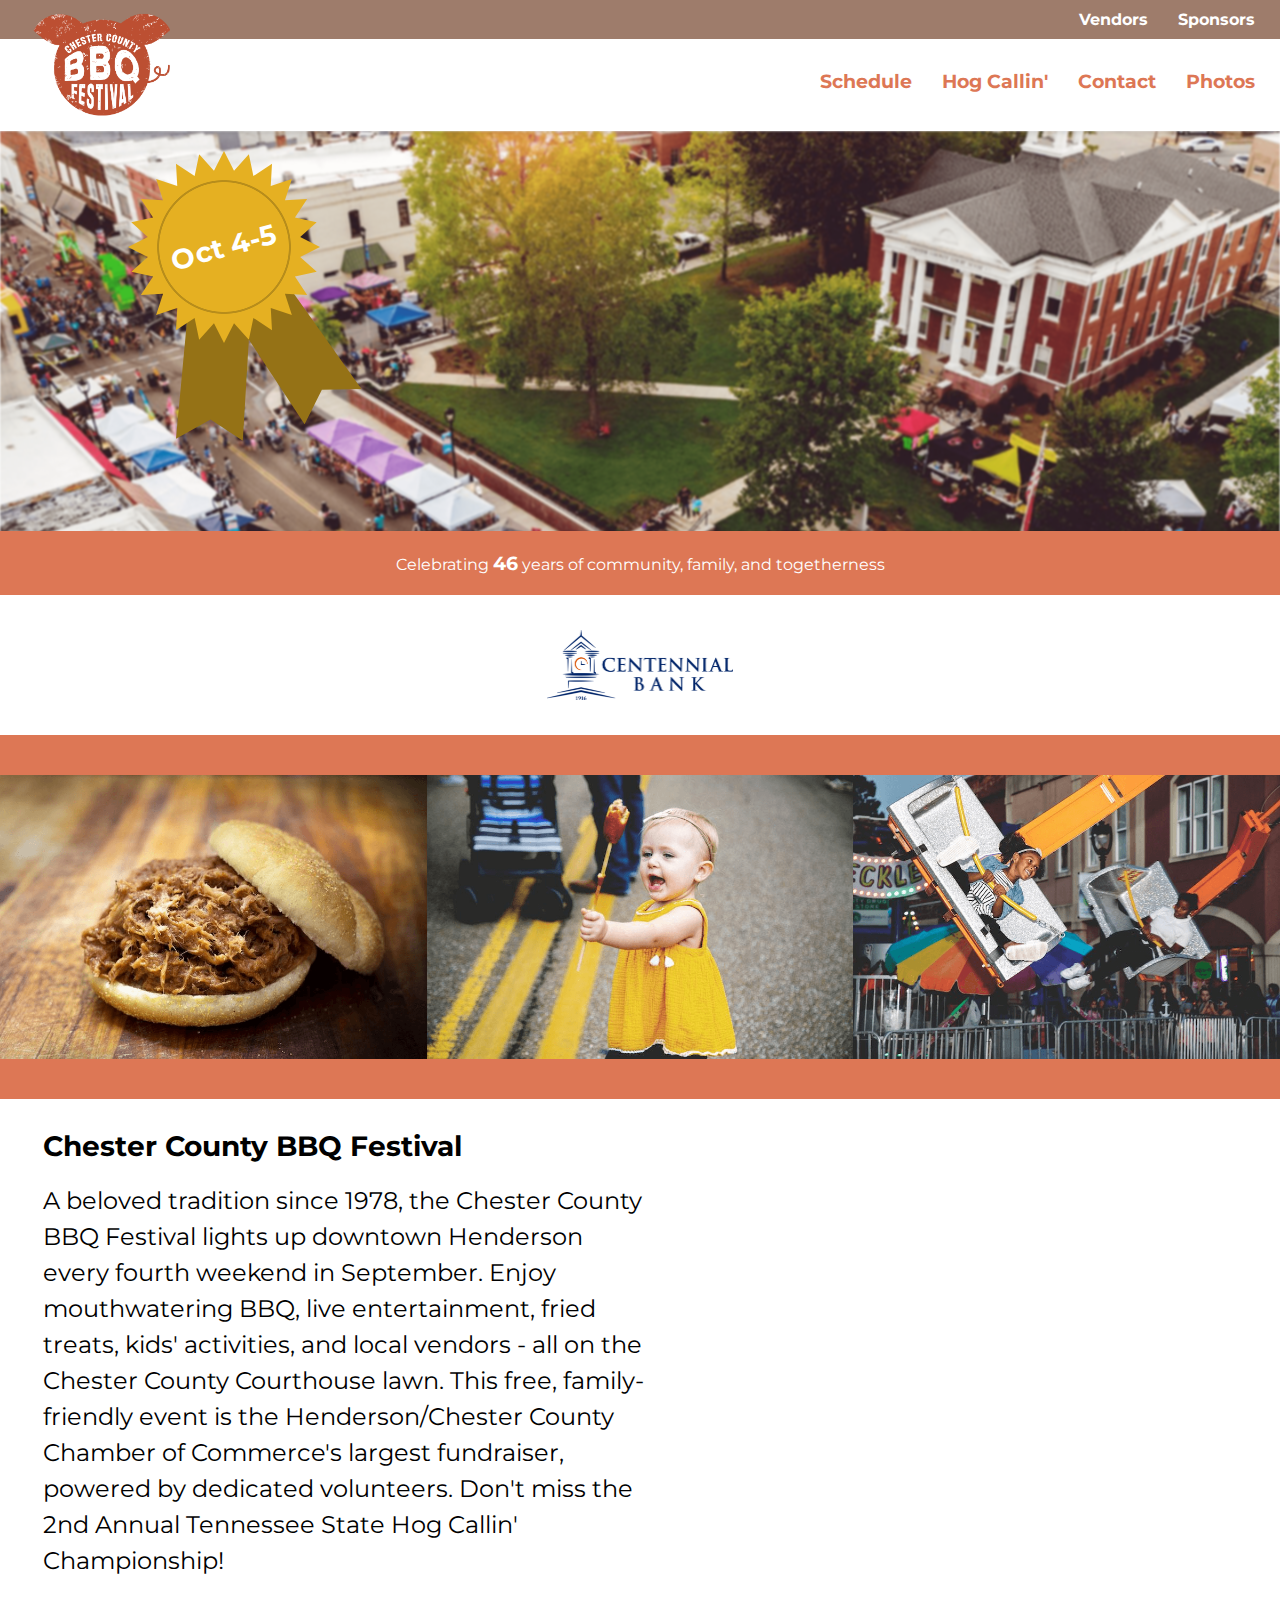
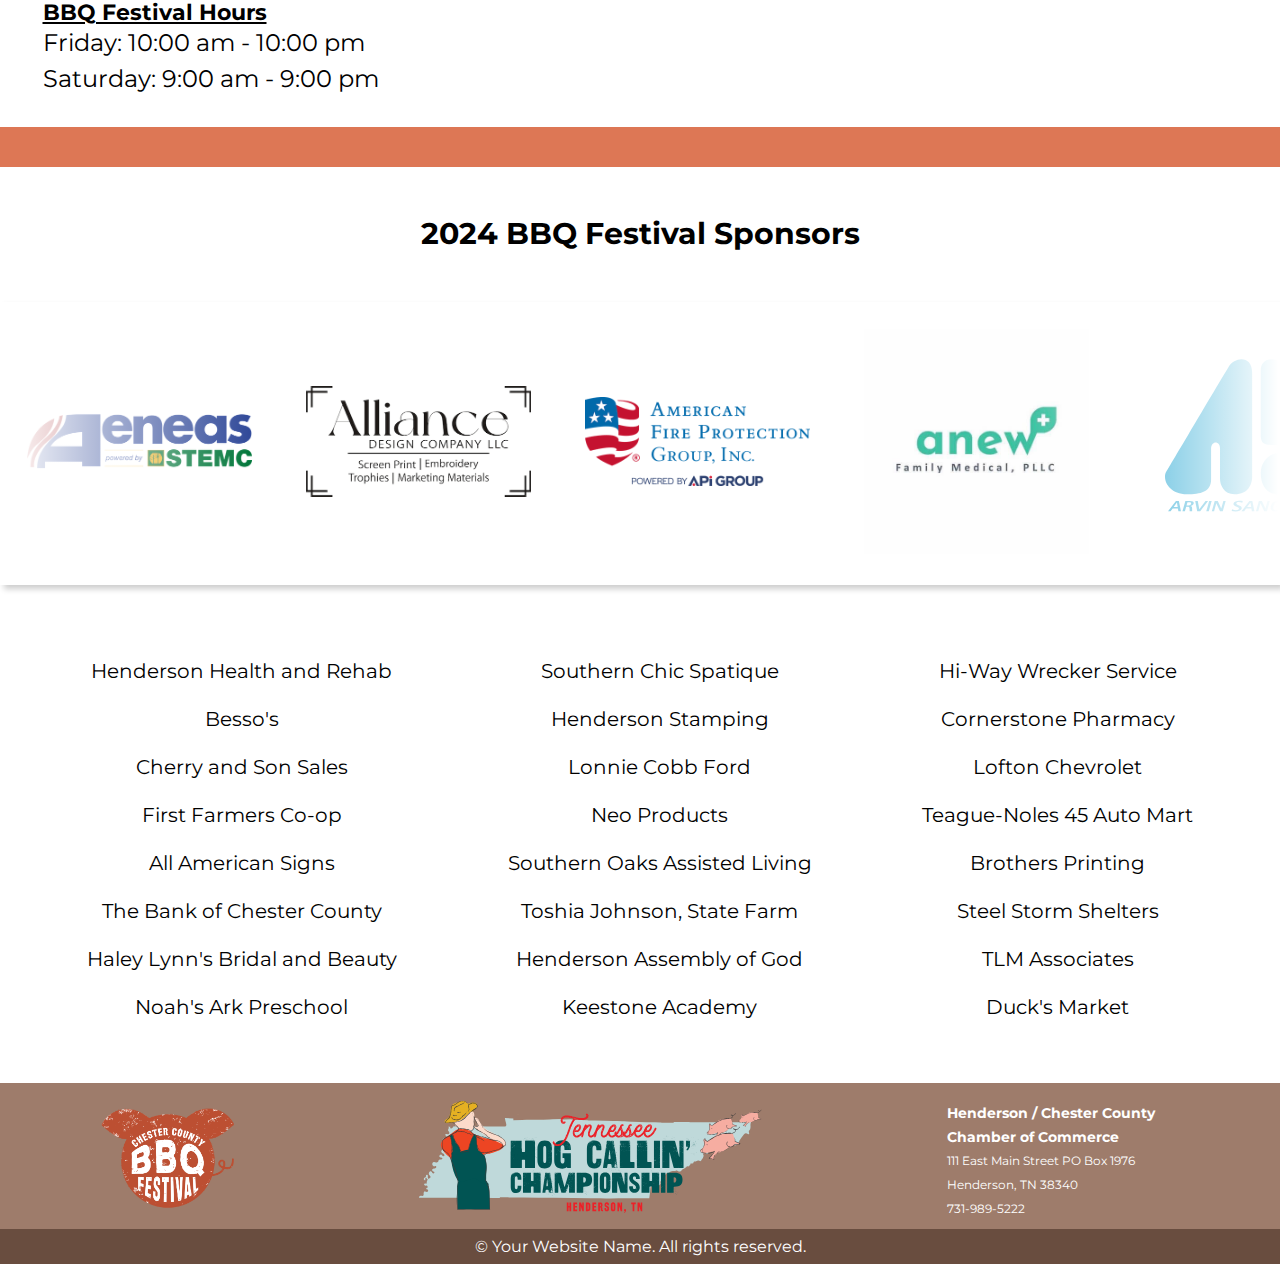
<file: index.html>
<!DOCTYPE html>
<html lang="en">
<head>
    <meta charset="UTF-8">
    <meta name="viewport" content="width=device-width, initial-scale=1.0">
    <title>Team Pink - BBQ Festival Site</title>
    <link href="https://fonts.googleapis.com/css2?family=Montserrat:wght@400;700&display=swap" rel="stylesheet">
    <link rel="stylesheet" href="styles.css">
</head>
<body>
    <header class="head">
        <div class="logo-container"><a href="/index.html"><img src="/images/real-compressed/fixed-logo.png"></a></div>
        <button class="hamburger" id="hamburger" aria-label="Toggle navigation">
            <span class="bar1"></span>
            <span class="bar2"></span>
            <span class="bar3"></span>
        </button>
        <div class="nav-container">
            <nav class="nav-one">
                <ul>
                    <li><a href="pages/vendor.html">Vendors</a></li>
                    <li><a href="pages/sponsor.html">Sponsors</a></li>
                </ul>
            </nav>
            <nav class="nav-two">
                <ul>
                    <li><a href="pages/schedule.html">Schedule</a></li>
                    <li><a href="pages/hog-callin.html">Hog Callin'</a></li>
                    <li><a href="pages/contact.html">Contact</a></li>
                    <li class="dropdown">
                        <a href="#">Photos</a>
                        <div class="dropdown-content">
                            <a href="pages/photo_gallery.html">Photo Gallery</a>
                            <a href="pages/media_upload.html">Media Upload</a>
                        </div>
                    </li>
                    <!-- <li class="mobile"><a href="pages/photo_gallery.html">Photo Gallery</a></li>
                    <li class="mobile"><a href="pages/media_upload.html">Media Upload</a></li> -->

                    <!--Drop Down menu work-->
                    <!-- <li class="dropdown">
                        <li><a href="#Photo">Photo</a></li>
                        <ul class="dropdown-menu">
                            <li><a href="pages/media_upload.html">Photos</a></li>
                            <li><a href="pages/share.html">Photo Upload</a></li>
                        </ul>
                    </li> -->
                </ul>
            </nav>
        </div>
        <nav class="nav-mobile">
            <ul>
                <li><a href="pages/vendor.html">Vendors</a></li>
                <li><a href="pages/sponsor.html">Sponsors</a></li>
                <li><a href="pages/contact.html">Contact</a></li>
                <li><a href="pages/schedule.html">Schedule</a></li>
                <li><a href="pages/hog-callin.html">Hog Callin'</a></li>
                <li><a href="pages/photo_gallery.html">Photo Gallery</a></li>
                <li><a href="pages/media_upload.html">Media Upload</a></li>
            </ul>
        </nav>
    </header>

    <main>
        <section class="intro-section">
            <div class="ribbon">Oct 4-5</div>
            <div class="first-image"><img src="images/real-compressed/main.png"></div>
            <!-- <div class="image-container"></div> -->
            <h1>Celebrating <span class="highlight">46</span> years of community, family, and togetherness</h1>
            <img class="main-sponsor" src="images/sponsors/centennial_bank.png">
        </section>

        <div class="color-divider"></div>

        <section class="image-grid-section">
            <!--3 image grid-->
            <div class="image-grid">
                <img src="images/real-compressed/sandwich.png">
                <img src="images/real-compressed/baby.png">
                <img src="images/real-compressed/ride.png">
            </div>
        </section>

        <div class="color-divider"></div>

        <section class="recap-section">
            <!--recap / video-->
            <!-- <h1>2024 Recap!</h1> -->
            <div class="description">
                <h2>Chester County BBQ Festival</h2>
                <p>
                    A beloved tradition since 1978, the Chester County BBQ Festival lights
                    up downtown Henderson every fourth weekend in September. Enjoy mouthwatering
                    BBQ, live entertainment, fried treats, kids' activities, and local vendors - 
                    all on the Chester County Courthouse lawn. 
                    This free, family-friendly event is the Henderson/Chester County Chamber of 
                    Commerce's largest fundraiser, powered by dedicated volunteers. Don't miss
                    the 2nd Annual Tennessee State Hog Callin' Championship!
                </p>
                <div class="time">
                    <h3>BBQ Festival Hours</h3>
                    <p>Friday: 10:00 am - 10:00 pm</p>
                    <p>Saturday: 9:00 am - 9:00 pm</p>
                </div>
                <!-- <ul>
                    <li><strong>Event Highlights</strong>
                        <ul>
                            <li>BBQ, fried treats, and live entertainment.</li>
                                <li>Children's activities and vendor booths.</li>
                                <li>2nd Annual Tennessee State Hog Callin’ Championship</li>
                        </ul>
                    </li>
                    <li><strong>Location:</strong> Chester County Courthouse lawn, downtown Henderson</li>
                    <li><strong>Admission:</strong> Free!</li>
                    <li><strong>Times</strong>
                        <ul>
                            <li>Friday: 10:00 am - 10:00 pm</li>
                            <li>Saturday: 9:00 am - 9:00 pm</li>
                        </ul>
                    </li>
                </ul> -->
            </div> 
            <div class="video">
                <iframe width="560" height="315" src="https://www.youtube.com/embed/BhZCuKcnS_g?si=MrroRnptjM-dRtN6" 
                title="YouTube video player" frameborder="0" allow="accelerometer; autoplay; clipboard-write; encrypted-media;
                gyroscope; picture-in-picture; web-share" referrerpolicy="strict-origin-when-cross-origin" allowfullscreen></iframe>
            </div>
        </section>

        <div class="color-divider"></div>

        <h1 class="our-sponsors">2024 BBQ Festival Sponsors</h1>

        <div class="logos">
            <div class="logos-slide">
                <!--{LOGOS I HAVE COMPRESSED} Aeneas; Alliance; American Fire;Anew; Arvin; El Ranchito; Centennial Bank; Freed Hardeman; Jones Contractors;
                Lamar; Pork; Tosh; WBBJ  -->
                <a href="http://www.stemc.com/internet"><img src="images/newsponsors/aeneas.png" alt="Aeneas"></a>
                <a href="https://www.facebook.com/profile.php?id=100075956989817"><img src="images/newsponsors/alliance-logo.png" alt="Alliance"></a>
                <a href="https://www.afpgusa.com/divisions/jackson-tn"><img src="images/newsponsors/american_fire.png" alt="American Fire"></a>
                <a href="https://www.anewfamilymedical.com/"><img src="images/newsponsors/anew-logo.jpeg" alt="Anew Logo"></a>
                <a href="https://www.arvinsango.com/"><img src="images/newsponsors/arvin-sango.svg" alt="Arvin Sango"></a>
                <a href="https://bramblettgrp.com/"><img src="images/sponsors/bg.svg" alt="BG"></a>
                <a href="https://www.mycentennial.bank/"><img src="images/newsponsors/centennial_bank.png" alt="Centennial Bank"></a>
                <a href="https://www.community-bank.net/"><img src="images/sponsors/community-bank-logo.svg" alt="Community Bank"></a>
                <a href="https://member.chestercountychamber.com/list/ql/restaurants-food-beverages-46"><img src="images/newsponsors/elranchito-logo.svg" alt="Elranchito"></a>
                <a href="https://www.eandtcontracting.com/"><img src="images/sponsors/et_contracting.svg" alt="ET Contracting"></a>
                <a href="https://www.firstbankonline.com/"><img src="images/sponsors/first_bank.png" alt="First Bank"></a>
                <a href="https://www.fhu.edu/"><img src="images/newsponsors/freed-hardeman.png" alt="Freed Hardeman"></a>
                <a href="https://www.jscc.edu/"><img src="images/sponsors/Jackson-State.svg" alt="Jackson State"></a>
                <a href="https://jonescontractors.com/"><img src="images/newsponsors/jones_contractors.svg" alt="Jones Contractors"></a>
                <a href="https://www.lamar.com/"><img src="images/newsponsors/lamar-logo.svg" alt="Lamar"></a>
                <a href="https://www.porkcheckoff.org/"><img src="images/newsponsors/pork.png" alt="Pork"></a>
                <a class="signsgraph" href="https://all-american-signs.business.site/"><img src="images/sponsors/signs_graphics.svg" alt="Signs Graphics"></a>
                <a href="https://toshfarms.net/"><img src="images/newsponsors/tosh_farms.png" alt="Tosh Farms"></a>
                <a href="https://www.wbbjtv.com/"><img src="images/newsponsors/wbbj-logo.png" alt="WBBJ"></a>
            </div>
        </div>

        <div class="lower-sponsor">

            <div class="list">
                <div class="left-sponsor">
                    <ul>
                        <ul>Henderson Health and Rehab</ul>
                        <ul>Besso's</ul>
                        <ul>Cherry and Son Sales</ul>
                        <ul>First Farmers Co-op</ul>
                        <ul>All American Signs</ul>
                        <ul>The Bank of Chester County</ul>
                        <ul>Haley Lynn's Bridal and Beauty</ul>
                        <ul>Noah's Ark Preschool</ul>
                    </ul>
    
                </div>

                <div class="middle-sponsor">
                    <ul>
                        <ul>Southern Chic Spatique</ul>
                        <ul>Henderson Stamping</ul>
                        <ul>Lonnie Cobb Ford</ul>
                        <ul>Neo Products</ul>
                        <ul>Southern Oaks Assisted Living</ul>
                        <ul>Toshia Johnson, State Farm</ul>
                        <ul>Henderson Assembly of God</ul>
                        <ul>Keestone Academy</ul>
                    </ul>
                </div>
    
                <div class="right-sponsor">
                    <ul>
                        <ul>Hi-Way Wrecker Service</ul>
                        <ul>Cornerstone Pharmacy</ul>
                        <ul>Lofton Chevrolet</ul>
                        <ul>Teague-Noles 45 Auto Mart</ul>
                        <ul>Brothers Printing</ul>
                        <ul>Steel Storm Shelters</ul>
                        <ul>TLM Associates</ul>
                        <ul>Duck's Market</ul>
                    </ul>
                </div>
            </div>
        </div>
        

    </main>

    <footer>

        <div class="footer-upper">
            
            <!--BBQ festival logo-->
            <img src="images/real-compressed/fixed-logo.png">
            <!--Hog Callin' logo-->
            <img src="images/real-compressed/hog-callin-logo.svg">

            <div class="footer-info">
                <!--Info-->
                <h3>Henderson / Chester County Chamber of Commerce</h3>
                <p>111 East Main Street PO Box 1976 Henderson, TN 38340</p>
                <p>731-989-5222</p>
            </div>

        </div>
        <div class="footer-lower">
            <p>&copy; <span id="year"></span> Your Website Name. All rights reserved.</p>
        </div>
    </footer>

    <script src="script.js" defer></script>
</body>
</html>
</file>
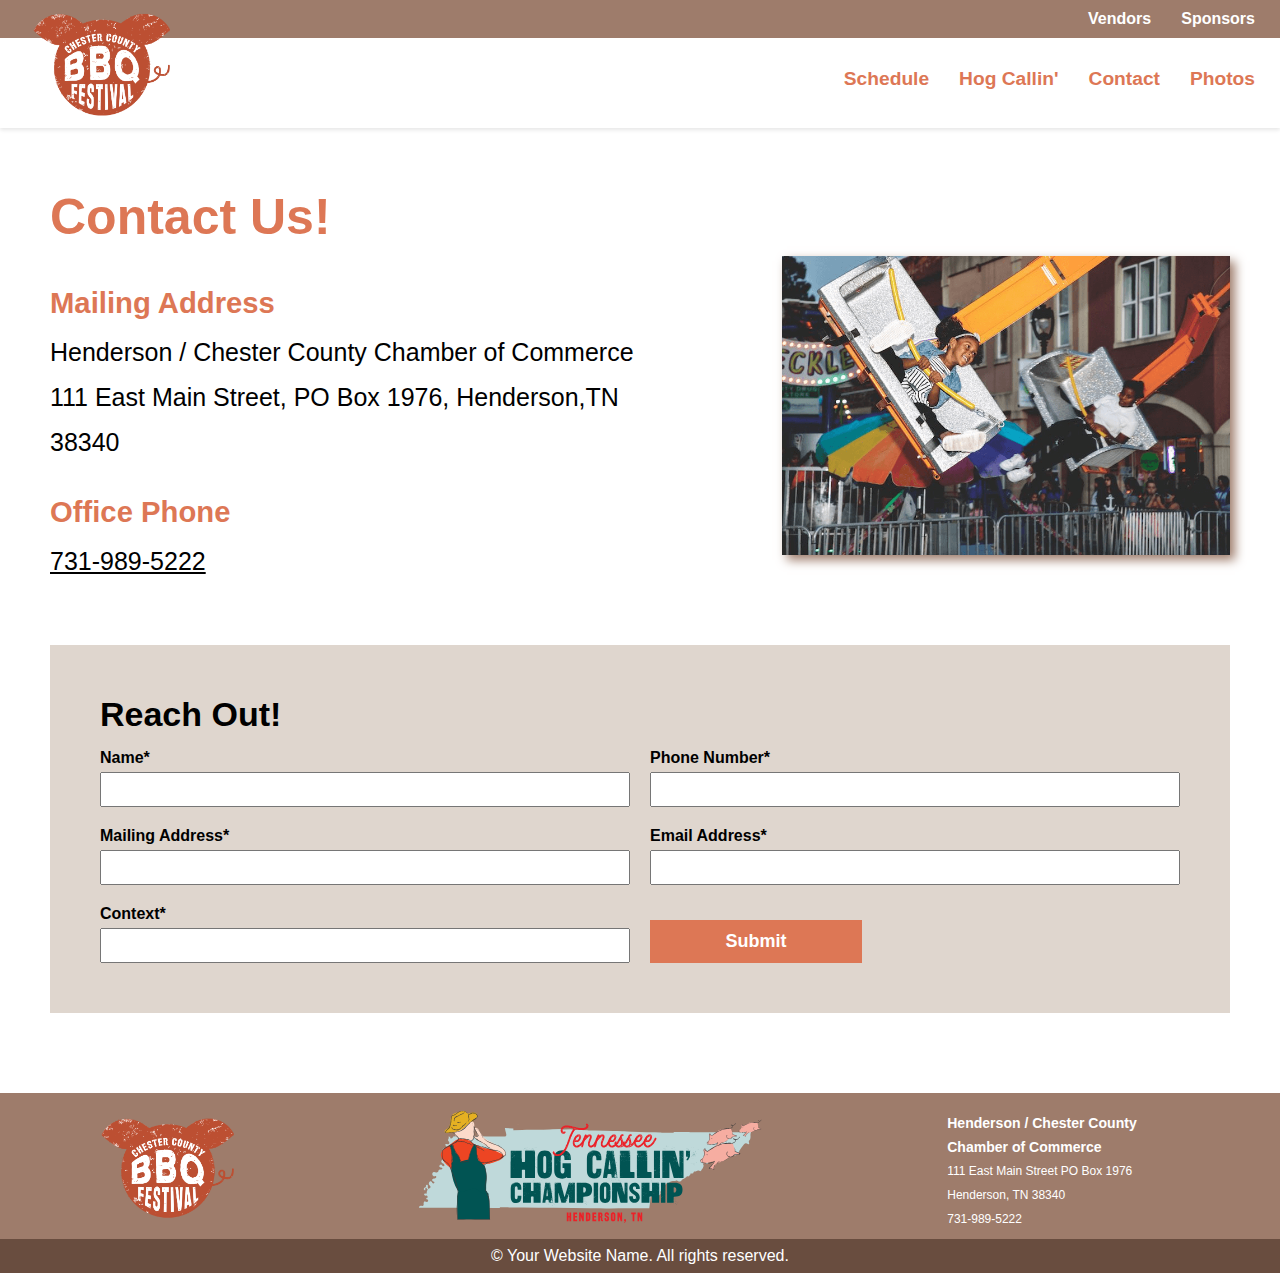
<file: pages/contact.html>
<!DOCTYPE html>
<html lang="en">
<head>
    <meta charset="UTF-8">
    <meta name="viewport" content="width=device-width, initial-scale=1.0">
    <title>Contact Us!</title>
    <link rel="stylesheet" href="../styles/contact.css">
</head>
<body>
    <header class="head">
        <div class="logo-container"><a href="/index.html"><img src="../images/real-compressed/fixed-logo.png"></a></div>
        <button class="hamburger" id="hamburger" aria-label="Toggle navigation">
            <span class="bar1"></span>
            <span class="bar2"></span>
            <span class="bar3"></span>
        </button>
        <div class="nav-container">
            <nav class="nav-one">
                <ul>
                    <li><a href="/pages/vendor.html">Vendors</a></li>
                    <li><a href="/pages/sponsor.html">Sponsors</a></li>
                </ul>
            </nav>
            <nav class="nav-two">
                <ul>
                    <li><a href="/pages/schedule.html">Schedule</a></li>
                    <li><a href="/pages/hog-callin.html">Hog Callin'</a></li>
                    <!-- still need to add a link -->
                    <li><a href="/pages/contact.html">Contact</a></li>
                    <li class="dropdown">
                        <a href="#">Photos</a>
                        <div class="dropdown-content">
                            <a href="photo_gallery.html">Photo Gallery</a>
                            <a href="media_upload.html">Media Upload</a>
                        </div>
                    </li>
                </ul>
            </nav>
        </div>
        <nav class="nav-mobile">
            <ul>
                <li><a href="/pages/vendor.html">Vendors</a></li>
                <li><a href="/pages/sponsor.html">Sponsors</a></li>
                <li><a href="/pages/contact.html">Contact</a></li>
                <li><a href="/pages/schedule.html">Schedule</a></li>
                <li><a href="/pages/hog-callin.html">Hog Callin'</a></li>
                <li><a href="/pages/photo_gallery.html">Photo Gallery</a></li>
                <li><a href="/pages/media_upload.html">Media Upload</a></li>
            </ul>
        </nav>
    </header>

    <main>
        <section class="contact-top">
            <h1>Contact Us!</h1>
            <div class="body">
                <div class="text">
                    <div>
                        <h3>Mailing Address</h3>
                        <p>Henderson / Chester County Chamber of Commerce</p>
                        <p>111 East Main Street, PO Box 1976, Henderson,TN 38340</p>
                    </div>
                    <div>
                        <h3>Office Phone</h3>
                        <p class="number">731-989-5222</p>
                    </div>
                </div>
                <img src="../images/real-compressed/ride.png">
            </div>
        </section>

        <section class="contact-form">
            <h1>Reach Out!</h1>
            <form class="info">

                <!--Registration Name-->
                <div class="question">
                    <label for="name">Name*</label>
                    <input type="text" id="name" name="name" required>
                </div>

                <!--Registrant Phone Number-->
                <div class="question">
                    <label for="phone">Phone Number*</label>
                    <input type="tel" id="phone" name="phone" required>
                </div>

                <!--Mailing Address-->
                <div class="question">
                    <label for="mailing-add">Mailing Address*</label>
                    <input type="text" id="address" name="address" required>
                </div>

                <!--Email Address-->
                <div class="question">
                    <label for="email">Email Address*</label>
                    <input type="email" id="email" name="email" required>
                </div>

                <!--Where you Can put your question-->
                <div class="question">
                    <label for="info">Context*</label>
                    <input type="text" id="info" required>
                </div>

                <button>Submit</button>
            </form>
        </section>
    </main>

    <footer>

        <div class="footer-upper">
            
            <!--BBQ festival logo-->
            <img src="../images/real-compressed/fixed-logo.png">
            <!--Hog Callin' logo-->
            <img src="../images/real-compressed/hog-callin-logo.svg">

            <div class="footer-info">
                <!--Info-->
                <h3>Henderson / Chester County Chamber of Commerce</h3>
                <p>111 East Main Street PO Box 1976 Henderson, TN 38340</p>
                <p>731-989-5222</p>
            </div>

        </div>
        <div class="footer-lower">
            <p>&copy; <span id="year"></span> Your Website Name. All rights reserved.</p>
        </div>
    </footer>
    <script src="/js/contact.js" defer></script>
</body>
</html>
</file>
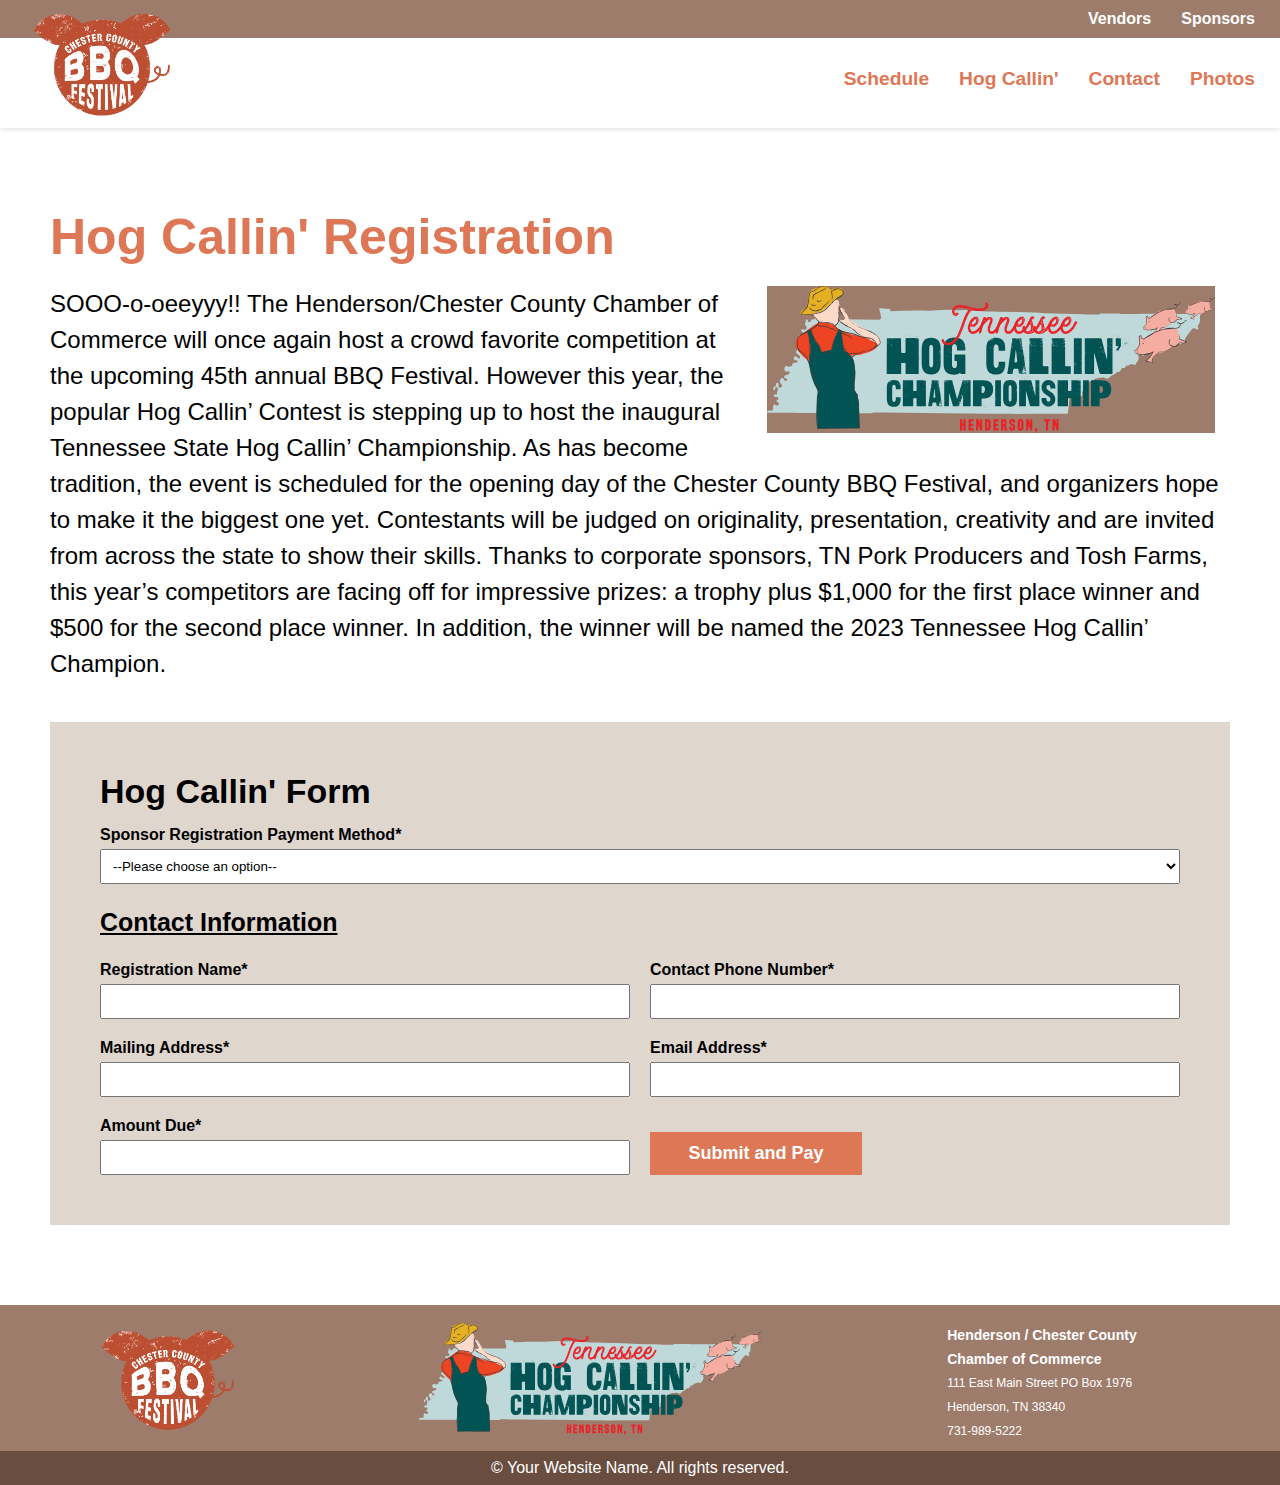
<file: pages/hog-callin.html>
<!DOCTYPE html>
<html lang="en">
<head>
    <meta charset="UTF-8">
    <meta name="viewport" content="width=\, initial-scale=1.0">
    <title>Hog-Callin Form</title>
    <link rel="stylesheet" href="../styles/hog_callin.css">
</head>
<body>
    <header class="head">
        <div class="logo-container"><a href="/index.html"><img src="../images/real-compressed/fixed-logo.png"></a></div>
        <button class="hamburger" id="hamburger" aria-label="Toggle navigation">
            <span class="bar1"></span>
            <span class="bar2"></span>
            <span class="bar3"></span>
        </button>
        <div class="nav-container">
            <nav class="nav-one">
                <ul>
                    <li><a href="/pages/vendor.html">Vendors</a></li>
                    <li><a href="/pages/sponsor.html">Sponsors</a></li>
                </ul>
            </nav>
            <nav class="nav-two">
                <ul>
                    <li><a href="/pages/schedule.html">Schedule</a></li>
                    <li><a href="/pages/hog-callin.html">Hog Callin'</a></li>
                    <li><a href="/pages/contact.html">Contact</a></li>
                    <li class="dropdown">
                        <a href="#">Photos</a>
                        <div class="dropdown-content">
                            <a href="photo_gallery.html">Photo Gallery</a>
                            <a href="media_upload.html">Media Upload</a>
                        </div>
                    </li>
                </ul>
            </nav>
        </div>
        <nav class="nav-mobile">
            <ul>
                <li><a href="/pages/vendor.html">Vendors</a></li>
                <li><a href="/pages/sponsor.html">Sponsors</a></li>
                <li><a href="/pages/contact.html">Contact</a></li>
                <li><a href="/pages/schedule.html">Schedule</a></li>
                <li><a href="/pages/hog-callin.html">Hog Callin'</a></li>
                <li><a href="/pages/photo_gallery.html">Photo Gallery</a></li>
                <li><a href="/pages/media_upload.html">Media Upload</a></li>
            </ul>
        </nav>
    </header>

    <main>
        <section class="hog-callin-top">
            <h1>Hog Callin' Registration</h1>
            <div class="top">
                <img src="../images/non-compressed/hog-callin-logo.svg" class="float-image">
                <p>SOOO-o-oeeyyy!! The Henderson/Chester County Chamber of Commerce will once again host a crowd favorite competition at 
                    the upcoming 45th annual BBQ Festival. However this year, the popular Hog Callin’ Contest is stepping up to host the 
                    inaugural Tennessee State Hog Callin’ Championship. As has become tradition, the event is scheduled for the opening day
                    of the Chester County BBQ Festival, and organizers hope to make it the biggest one yet. Contestants will be judged on
                    originality, presentation, creativity and are invited from across the state to show their skills. Thanks to corporate
                    sponsors, TN Pork Producers and Tosh Farms, this year’s competitors are facing off for impressive prizes: a trophy
                    plus $1,000 for the first place winner and $500 for the second place winner. In addition, the winner will be named
                    the 2023 Tennessee Hog Callin’ Champion.
                </p>
            </div>
        </section>

        <section class="hog-callin-form">
            <h1>Hog Callin' Form</h1>
            <!-- Choose Hog Calling Registration Payment Method -->
            <label for="direction">Sponsor Registration Payment Method*</label>
            <select name="payment">
                <option value="">--Please choose an option--</option>
                <option value="check">Mail in Check</option>
                <option value="card">Credit Card via PayPal</option>
            </select>

            <h2>Contact Information</h2>

            <form class="info">

                <!--Registrant Name*-->
                <div class="question">
                    <label for="name">Registration Name*</label>
                    <input type="text" id="name" name="name" required>
                </div>

                <!--Contact Phone Number*-->
                <div class="question">
                    <label for="phone">Contact Phone Number*</label>
                    <input type="tel" id="phone" name="phone" required>
                </div>

                <!--Mailing Address*-->
                <div class="question">
                    <label for="mailing-add">Mailing Address*</label>
                    <input type="text" id="address" name="address" required>
                </div>

                <!--Email Address*-->
                <div class="question">
                    <label for="email">Email Address*</label>
                    <input type="email" id="email" name="email" required>
                </div>

                <!--Amount Due*-->
                <div class="question">
                    <label for="money">Amount Due*</label>
                    <input type="number" id="money">
                </div>

                <button>Submit and Pay</button>
            </form>
        </section>

    </main>
    
    <footer>

        <div class="footer-upper">
            
            <!--BBQ festival logo-->
            <img src="../images/real-compressed/fixed-logo.png">
            <!--Hog Callin' logo-->
            <img src="../images/real-compressed/hog-callin-logo.svg">

            <div class="footer-info">
                <!--Info-->
                <h3>Henderson / Chester County Chamber of Commerce</h3>
                <p>111 East Main Street PO Box 1976 Henderson, TN 38340</p>
                <p>731-989-5222</p>
            </div>

        </div>
        <div class="footer-lower">
            <p>&copy; <span id="year"></span> Your Website Name. All rights reserved.</p>
        </div>
    </footer>
    <script src="/js/hog_callin.js" defer></script>
</body>
</html>
</file>
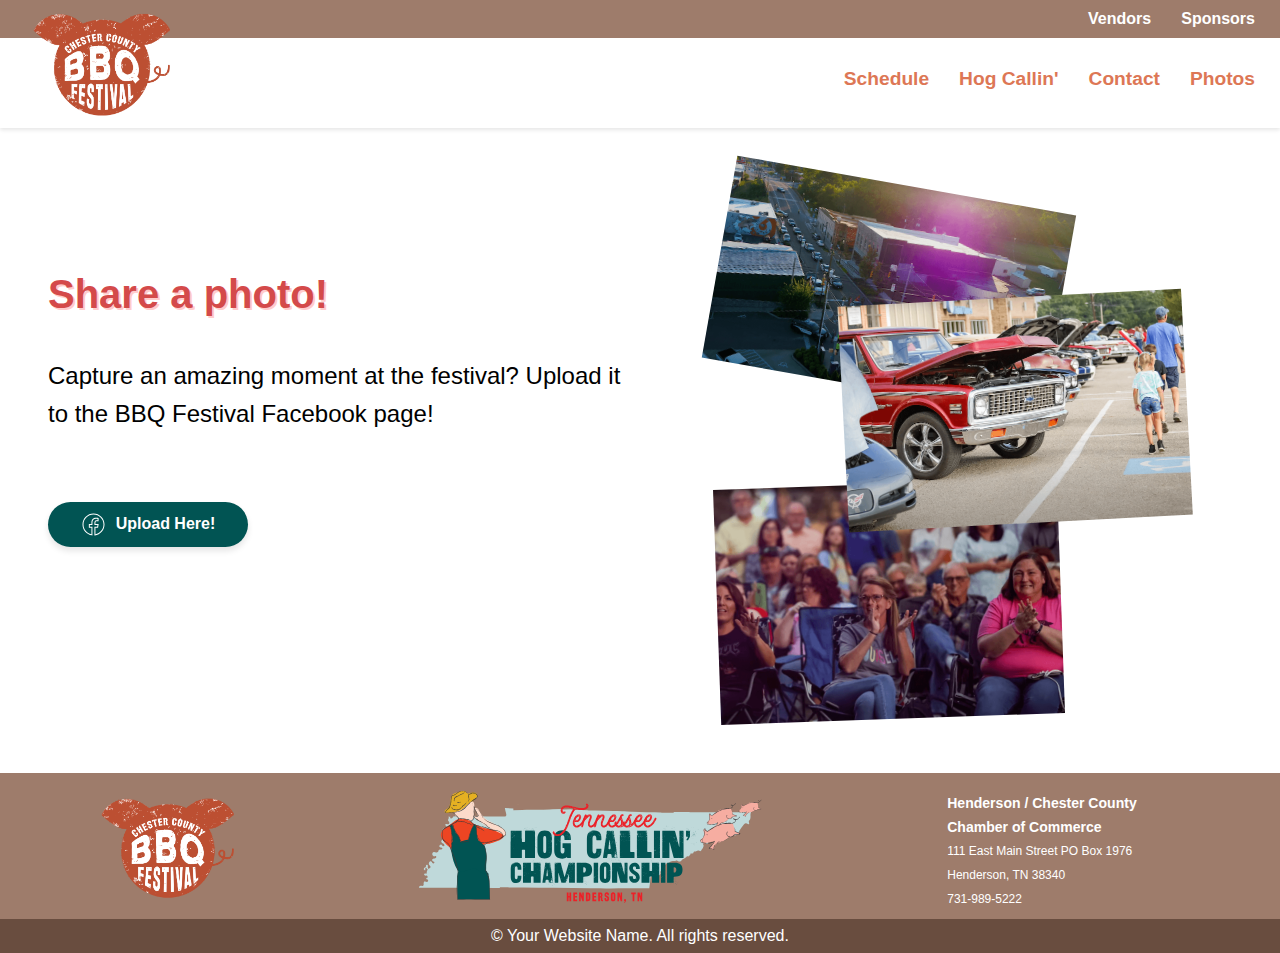
<file: pages/media_upload.html>
<!DOCTYPE html>
<html lang="en">
<head>
    <meta charset="UTF-8">
    <meta name="viewport" content="width=device-width, initial-scale=1.0">
    <title>Media Upload</title>
    <link rel="stylesheet" href="../styles/media-upload.css">
    
</head>
<body>
    <header class="head">
        <div class="logo-container"><a href="/index.html"><img src="../images/real-compressed/fixed-logo.png"></a></div>
        <button class="hamburger" id="hamburger" aria-label="Toggle navigation">
            <span class="bar1"></span>
            <span class="bar2"></span>
            <span class="bar3"></span>
        </button>
        <div class="nav-container">
            <nav class="nav-one">
                <ul>
                    <li><a href="/pages/vendor.html">Vendors</a></li>
                    <li><a href="/pages/sponsor.html">Sponsors</a></li>
                </ul>
            </nav>
            <nav class="nav-two">
                <ul>
                    <li><a href="/pages/schedule.html">Schedule</a></li>
                    <li><a href="/pages/hog-callin.html">Hog Callin'</a></li>
                    <li><a href="/pages/contact.html">Contact</a></li>
                    <li class="dropdown">
                        <a href="#">Photos</a>
                        <div class="dropdown-content">
                            <a href="photo_gallery.html">Photo Gallery</a>
                            <a href="media_upload.html">Media Upload</a>
                        </div>
                    </li>
                </ul>
            </nav>
        </div>
        <nav class="nav-mobile">
            <ul>
                <li><a href="/pages/vendor.html">Vendors</a></li>
                <li><a href="/pages/sponsor.html">Sponsors</a></li>
                <li><a href="/pages/contact.html">Contact</a></li>
                <li><a href="/pages/schedule.html">Schedule</a></li>
                <li><a href="/pages/hog-callin.html">Hog Callin'</a></li>
                <li><a href="/pages/photo_gallery.html">Photo Gallery</a></li>
                <li><a href="/pages/media_upload.html">Media Upload</a></li>
            </ul>
        </nav>
    </header>

    <main>
        <div class="main">
            <div class="content">
                <h1>Share a photo!</h1>
                <img class="mobile-image" src="../images/real-compressed/trucks.png" alt="Vintage Car">
    
                <h3>Capture an amazing moment at the festival? Upload it to the BBQ Festival Facebook page! </h3>
                <i class="fa-brands fa-facebook"></i>
                <a href="https://facebook.com" class="facebook-btn">
                    <svg xmlns="http://www.w3.org/2000/svg" x="0px" y="0px" width="25" height="25" viewBox="0 0 50 50">
                        <path class="icon" d="M 25 3 C 12.861562 3 3 12.861562 3 25 C 3 36.019135 11.127533 45.138355 21.712891 46.728516 L 22.861328 46.902344 L 22.861328 29.566406 L 17.664062 29.566406 L 17.664062 26.046875 L 22.861328 26.046875 L 22.861328 21.373047 C 22.861328 18.494965 23.551973 16.599417 24.695312 15.410156 C 25.838652 14.220896 27.528004 13.621094 29.878906 13.621094 C 31.758714 13.621094 32.490022 13.734993 33.185547 13.820312 L 33.185547 16.701172 L 30.738281 16.701172 C 29.349697 16.701172 28.210449 17.475903 27.619141 18.507812 C 27.027832 19.539724 26.84375 20.771816 26.84375 22.027344 L 26.84375 26.044922 L 32.966797 26.044922 L 32.421875 29.564453 L 26.84375 29.564453 L 26.84375 46.929688 L 27.978516 46.775391 C 38.71434 45.319366 47 36.126845 47 25 C 47 12.861562 37.138438 3 25 3 z M 25 5 C 36.057562 5 45 13.942438 45 25 C 45 34.729791 38.035799 42.731796 28.84375 44.533203 L 28.84375 31.564453 L 34.136719 31.564453 L 35.298828 24.044922 L 28.84375 24.044922 L 28.84375 22.027344 C 28.84375 20.989871 29.033574 20.060293 29.353516 19.501953 C 29.673457 18.943614 29.981865 18.701172 30.738281 18.701172 L 35.185547 18.701172 L 35.185547 12.009766 L 34.318359 11.892578 C 33.718567 11.811418 32.349197 11.621094 29.878906 11.621094 C 27.175808 11.621094 24.855567 12.357448 23.253906 14.023438 C 21.652246 15.689426 20.861328 18.170128 20.861328 21.373047 L 20.861328 24.046875 L 15.664062 24.046875 L 15.664062 31.566406 L 20.861328 31.566406 L 20.861328 44.470703 C 11.816995 42.554813 5 34.624447 5 25 C 5 13.942438 13.942438 5 25 5 z"></path>
                    </svg>
                    Upload Here!
                </a>
            </div>

    
            
    
            <div class="image-stack">
                <img src="../images/real-compressed/pretty-hendy.png" alt="Pretty Hendy">
    
                <img src="../images/real-compressed/applause.png" alt="pirate ship">
    
                <img src="../images/real-compressed/trucks.png" alt="Vintage Car">
    
            </div>
    
        </div>
    </main>

    <footer>

        <div class="footer-upper">
            
            <!--BBQ festival logo-->
            <img src="../images/real-compressed/fixed-logo.png">
            <!--Hog Callin' logo-->
            <img src="../images/real-compressed/hog-callin-logo.svg">

            <div class="footer-info">
                <!--Info-->
                <h3>Henderson / Chester County Chamber of Commerce</h3>
                <p>111 East Main Street PO Box 1976 Henderson, TN 38340</p>
                <p>731-989-5222</p>
            </div>

        </div>
        <div class="footer-lower">
            <p>&copy; <span id="year"></span> Your Website Name. All rights reserved.</p>
        </div>
    </footer>

    <script src="/js/media_upload.js" defer></script>
</body>
</html>
</file>
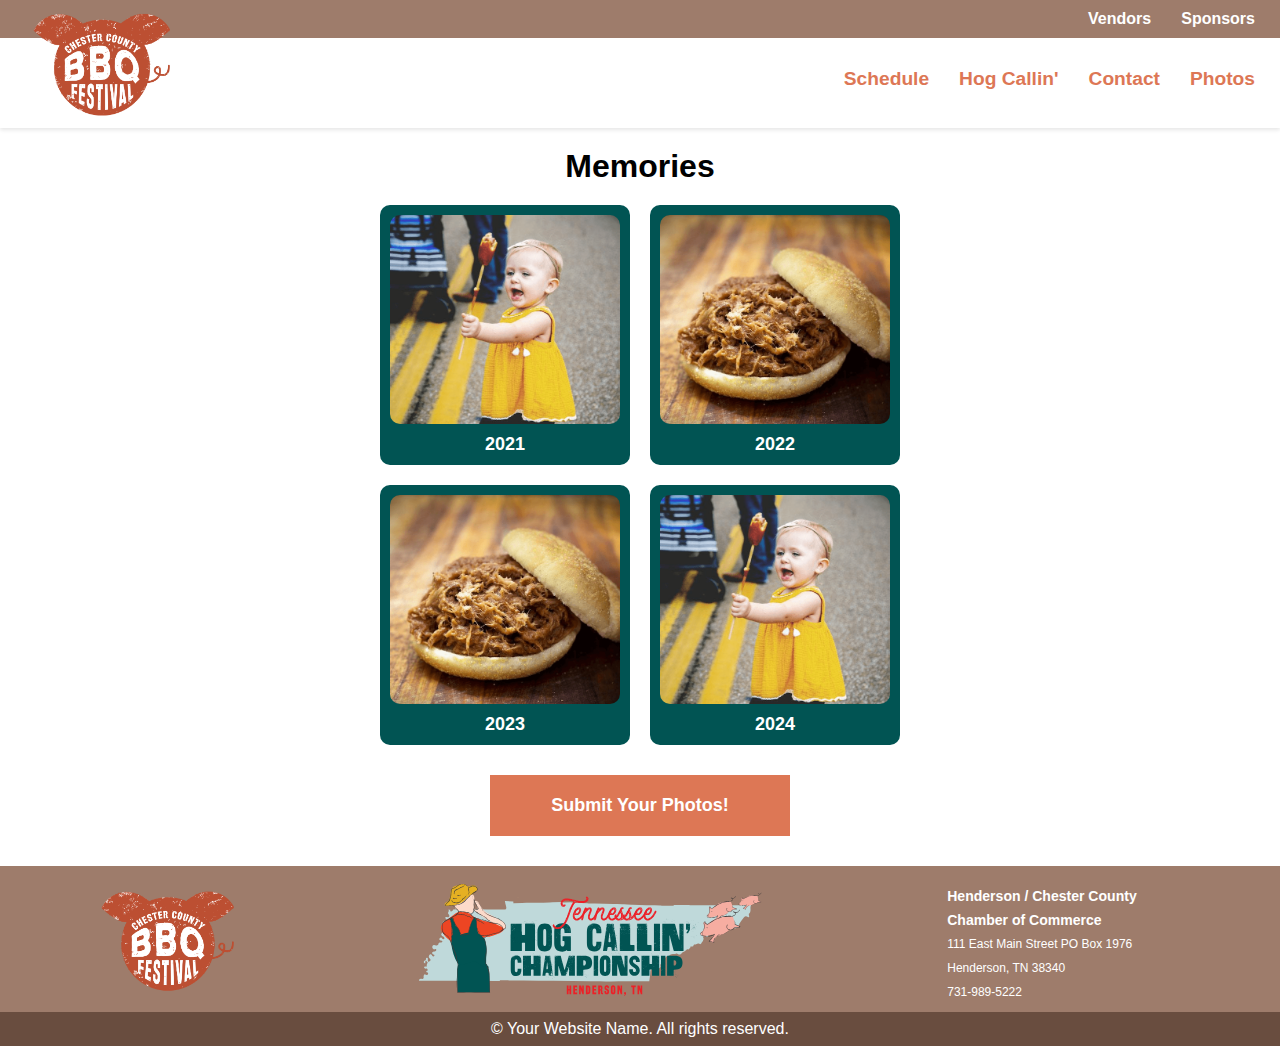
<file: pages/photo_gallery.html>
<!DOCTYPE html>
<html lang="en">
<head>
    <meta charset="UTF-8">
    <meta name="viewport" content="width=device-width, initial-scale=1.0">
    <title>Photo Gallery</title>
    <link rel="stylesheet" href="../styles/photo_gallery.css">
    
</head>
<body>
    <header class="head">
        <div class="logo-container"><a href="/index.html"><img src="../images/real-compressed/fixed-logo.png"></a></div>
        <button class="hamburger" id="hamburger" aria-label="Toggle navigation">
            <span class="bar1"></span>
            <span class="bar2"></span>
            <span class="bar3"></span>
        </button>
        <div class="nav-container">
            <nav class="nav-one">
                <ul>
                    <li><a href="/pages/vendor.html">Vendors</a></li>
                    <li><a href="/pages/sponsor.html">Sponsors</a></li>
                </ul>
            </nav>
            <nav class="nav-two">
                <ul>
                    <li><a href="/pages/schedule.html">Schedule</a></li>
                    <li><a href="/pages/hog-callin.html">Hog Callin'</a></li>
                    <li><a href="/pages/contact.html">Contact</a></li>
                    <li class="dropdown">
                        <a href="#">Photos</a>
                        <div class="dropdown-content">
                            <a href="photo_gallery.html">Photo Gallery</a>
                            <a href="media_upload.html">Media Upload</a>
                        </div>
                    </li>
                </ul>
            </nav>
        </div>
        <nav class="nav-mobile">
            <ul>
                <li><a href="/pages/vendor.html">Vendors</a></li>
                <li><a href="/pages/sponsor.html">Sponsors</a></li>
                <li><a href="/pages/contact.html">Contact</a></li>
                <li><a href="/pages/schedule.html">Schedule</a></li>
                <li><a href="/pages/hog-callin.html">Hog Callin'</a></li>
                <li><a href="/pages/photo_gallery.html">Photo Gallery</a></li>
                <li><a href="/pages/media_upload.html">Media Upload</a></li>
            </ul>
        </nav>
    </header>

    <main>
        <h1>Memories</h1>
    
        <div class="image-gallery">
            <div class="folder">
               <img src="../images/real-compressed/baby.png" >
               <div class="year">2021</div>
            </div>
            <div class="folder">
               <img src="../images/real-compressed/sandwich.png" >
               <div class="year">2022</div>
            </div>
            <div class="folder">
               <img src="../images/real-compressed/sandwich.png" >
               <div class="year">2023</div>
            </div>
            <div class="folder">
                <img src="../images/real-compressed/baby.png" >
               <div class="year">2024</div>
            </div>
        </div>
    
        <div class="submit-button">
            <a href="/pages/media_upload.html" class="button">Submit Your Photos!</a>
        </div>
    </main>

    <footer>

        <div class="footer-upper">
            
            <!--BBQ festival logo-->
            <img src="../images/real-compressed/fixed-logo.png">
            <!--Hog Callin' logo-->
            <img src="../images/real-compressed/hog-callin-logo.svg">

            <div class="footer-info">
                <!--Info-->
                <h3>Henderson / Chester County Chamber of Commerce</h3>
                <p>111 East Main Street PO Box 1976 Henderson, TN 38340</p>
                <p>731-989-5222</p>
            </div>

        </div>
        <div class="footer-lower">
            <p>&copy; <span id="year"></span> Your Website Name. All rights reserved.</p>
        </div>
    </footer>

    <script src="/js/photo_gallery.js" defer></script>
</body>
</html>
</file>
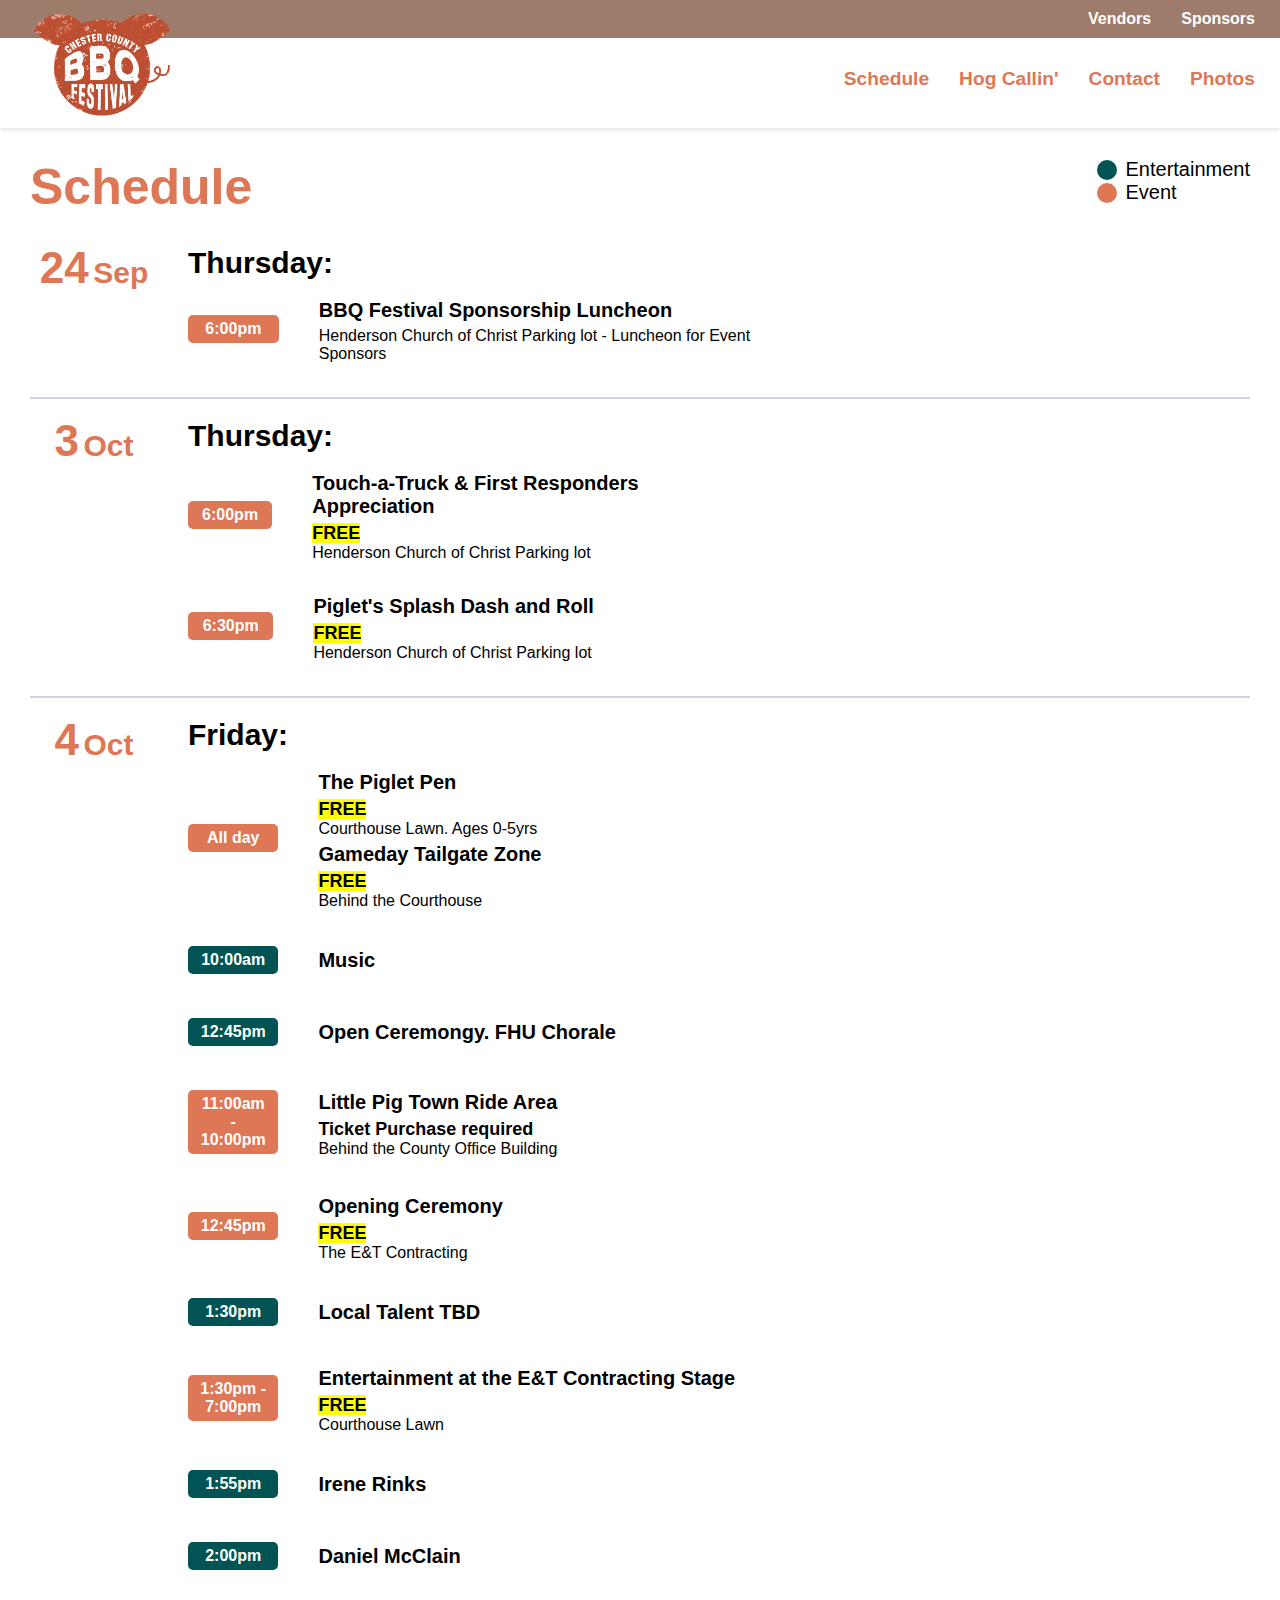
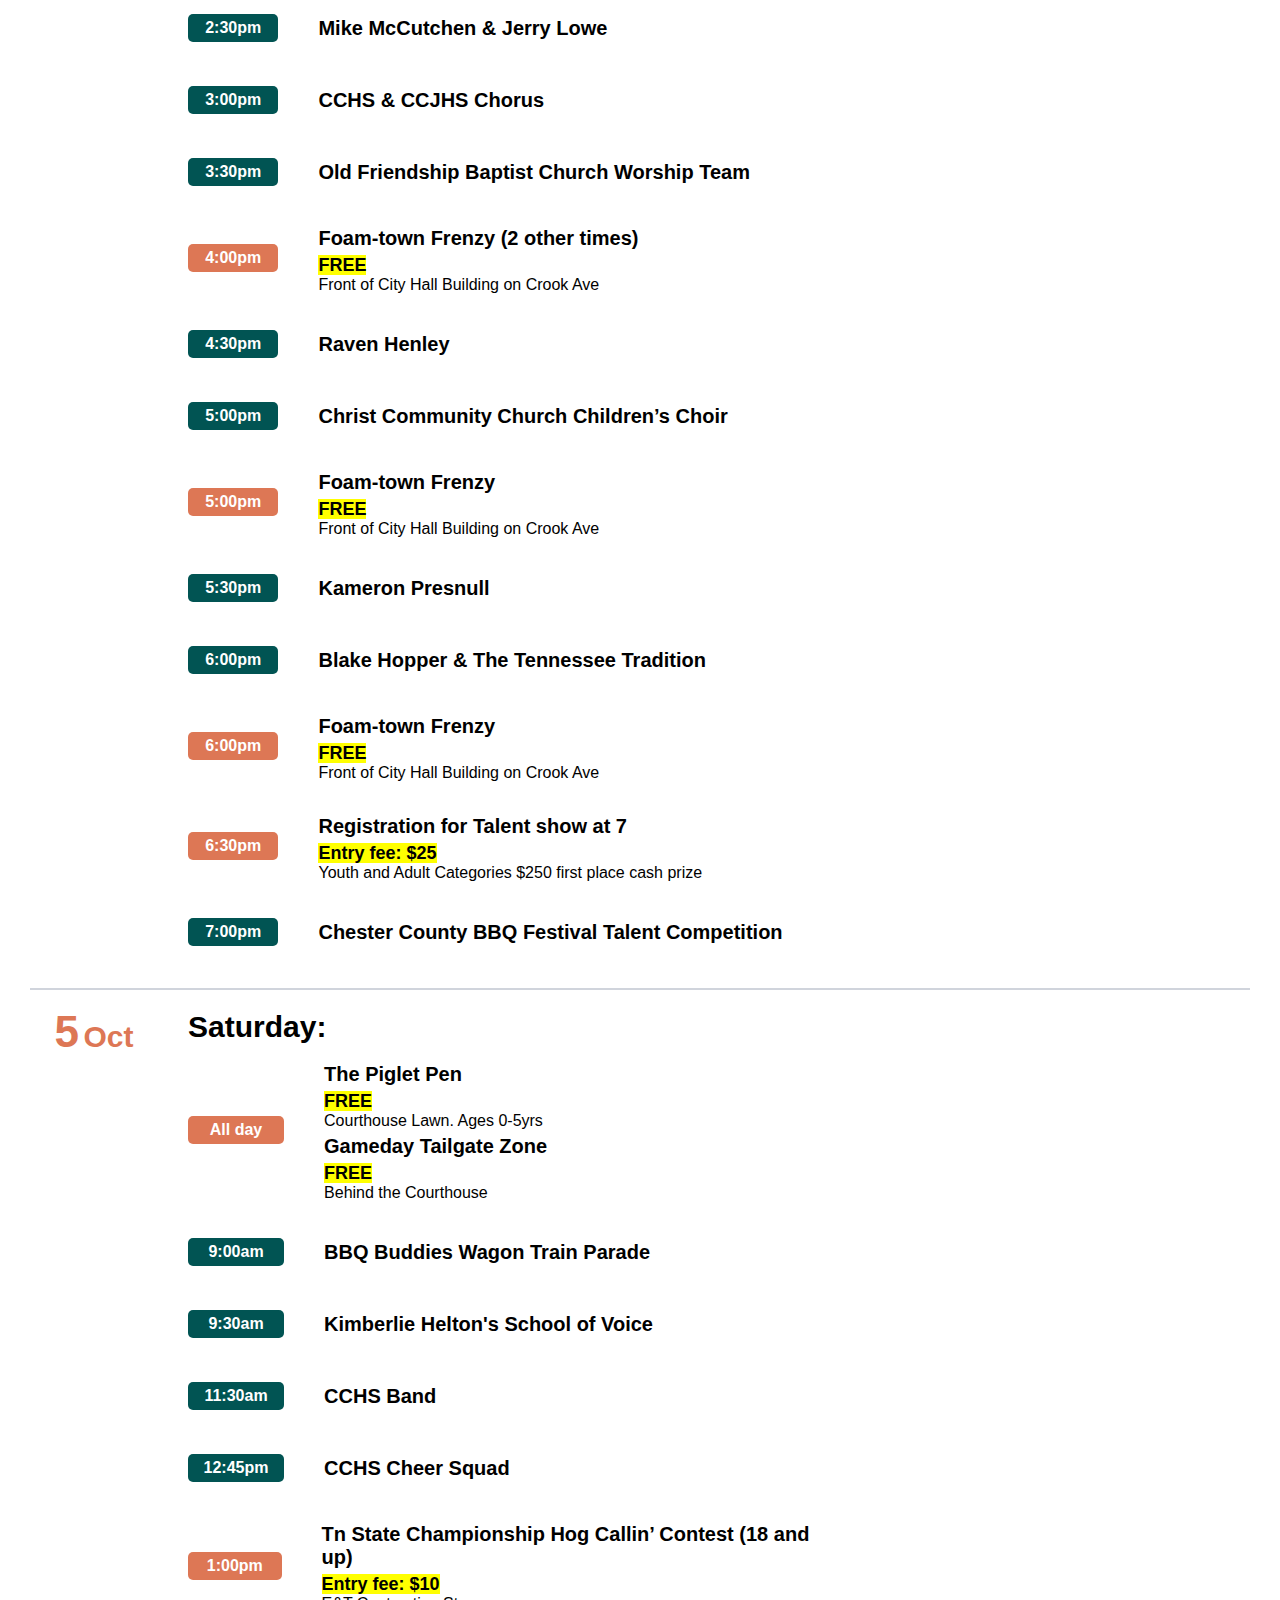
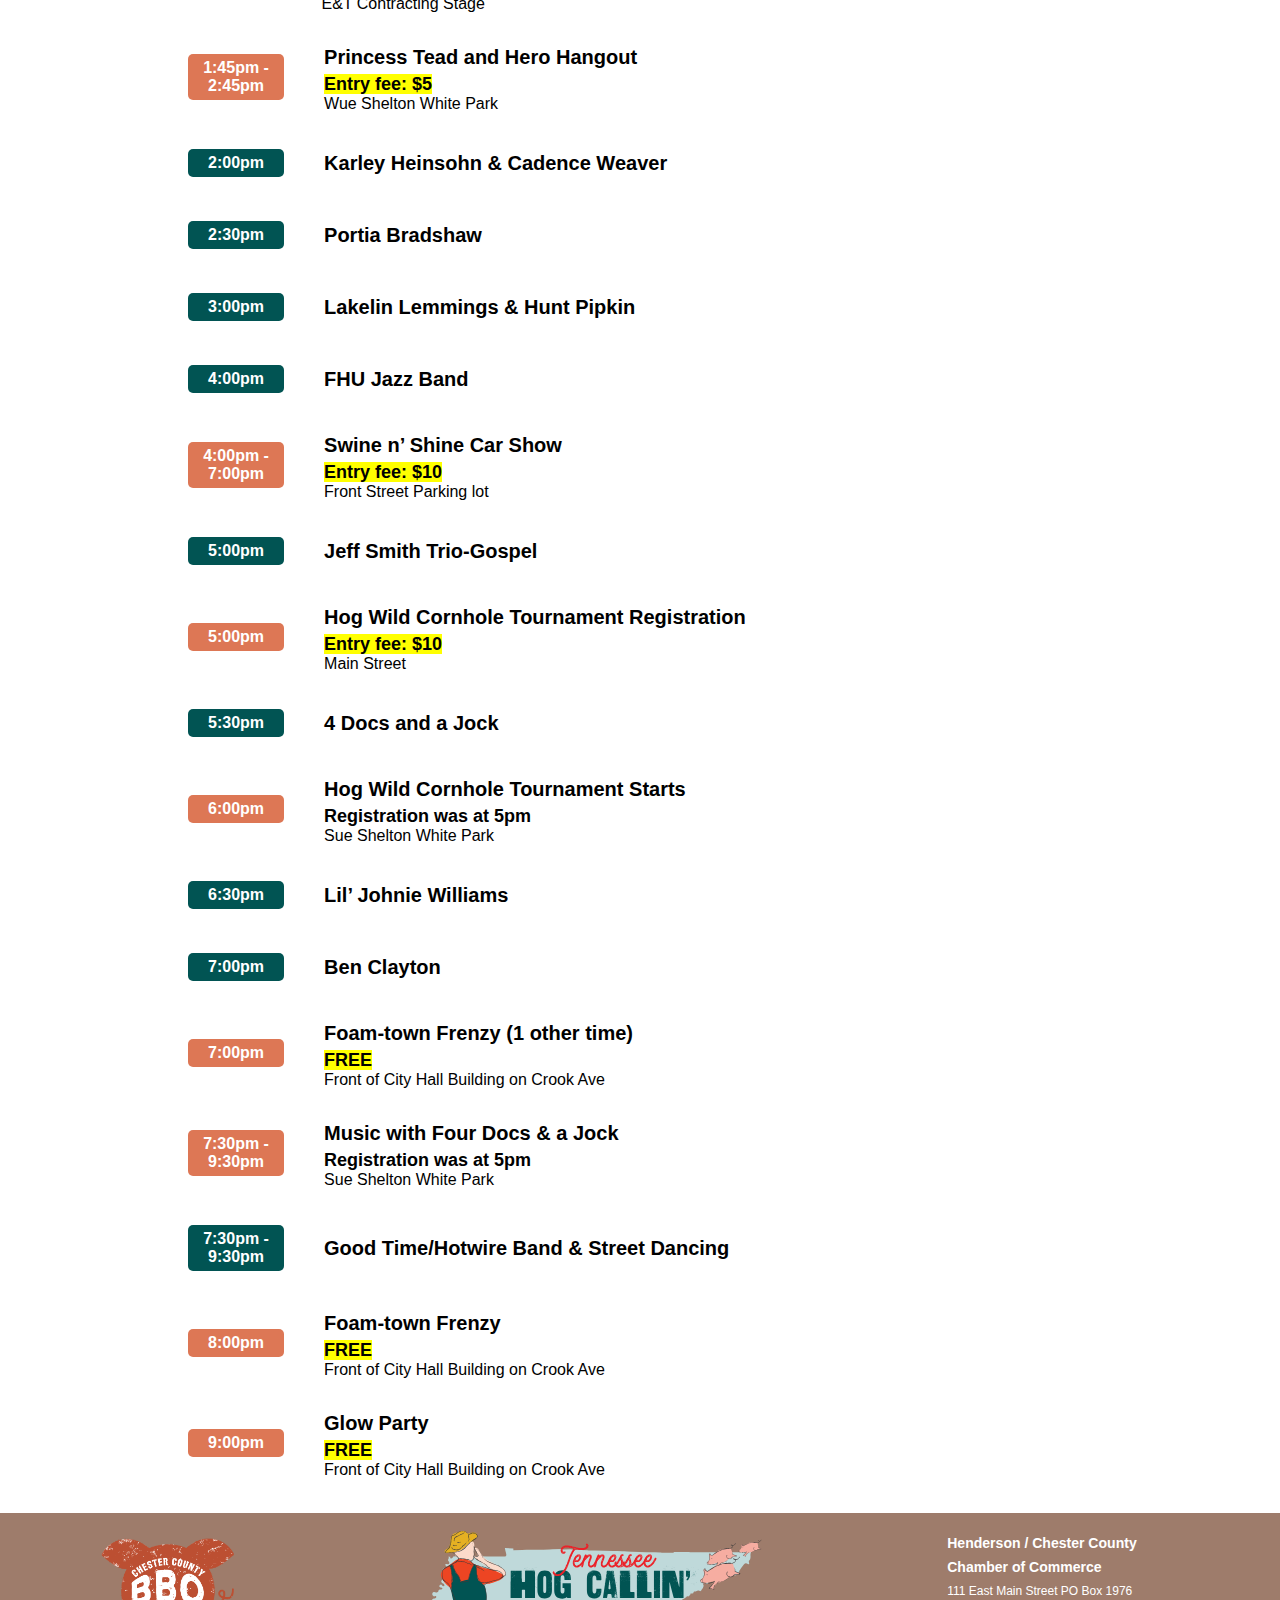
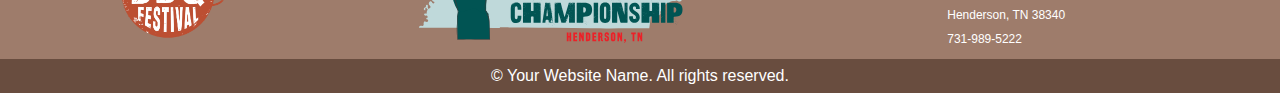
<file: pages/schedule.html>
<!DOCTYPE html>
<html lang="en">
<head>
    <meta charset="UTF-8">
    <meta name="viewport" content="width=device-width, initial-scale=1.0">
    <title>Festival Schedule</title>
    <link rel="stylesheet" href="../styles/schedule.css">
</head>
<body>
    <header class="head">
        <div class="logo-container"><a href="/index.html"><img src="../images/real-compressed/fixed-logo.png"></a></div>
        <button class="hamburger" id="hamburger" aria-label="Toggle navigation">
            <span class="bar1"></span>
            <span class="bar2"></span>
            <span class="bar3"></span>
        </button>
        <div class="nav-container">
            <nav class="nav-one">
                <ul>
                    <li><a href="/pages/vendor.html">Vendors</a></li>
                    <li><a href="/pages/sponsor.html">Sponsors</a></li>
                </ul>
            </nav>
            <nav class="nav-two">
                <ul>
                    <li><a href="/pages/schedule.html">Schedule</a></li>
                    <li><a href="/pages/hog-callin.html">Hog Callin'</a></li>
                    <!-- still need to add a link -->
                    <li><a href="/pages/contact.html">Contact</a></li>
                    <li class="dropdown">
                        <a href="#">Photos</a>
                        <div class="dropdown-content">
                            <a href="photo_gallery.html">Photo Gallery</a>
                            <a href="media_upload.html">Media Upload</a>
                        </div>
                    </li>
                    <!--Drop Down menu work-->
                    <!-- <li class="dropdown">
                        <li><a href="#Photo">Photo</a></li>
                        <ul class="dropdown-menu">
                            <li><a href="pages/media_upload.html">Photos</a></li>
                            <li><a href="pages/share.html">Photo Upload</a></li>
                        </ul>
                    </li> -->
                </ul>
            </nav>
        </div>
        <nav class="nav-mobile">
            <ul>
                <li><a href="/pages/vendor.html">Vendors</a></li>
                <li><a href="/pages/sponsor.html">Sponsors</a></li>
                <li><a href="/pages/contact.html">Contact</a></li>
                <li><a href="/pages/schedule.html">Schedule</a></li>
                <li><a href="/pages/hog-callin.html">Hog Callin'</a></li>
                <li><a href="/pages/photo_gallery.html">Photo Gallery</a></li>
                <li><a href="/pages/media_upload.html">Media Upload</a></li>
            </ul>
        </nav>
    </header>

    <main>
        <div class="top-area">
            <h1>Schedule</h1>
            <div class="top-label">
                <div>
                    <div class="circle-green"></div>
                    <p>Entertainment</p>
                </div>
                <div>
                    <div class="circle-orange"></div>
                    <p>Event</p>
                </div>
            </div>
        </div>
        <section class="event">
            <div class="date">
                <div>
                    <span class="day">24</span>
                    <span class="month">Sep</span>
                </div>
                <h2 class="mobile-day-of-week">- Thursday:</h2>
            </div>
            <div>
                <h2 class="day-of-week">Thursday:</h2>
                <div>
                    <div class="event-details">
                        <div class="time-tag-event">6:00pm</div>
                        <div class="info">
                            <h2>BBQ Festival Sponsorship Luncheon</h2>
                            <p>Henderson Church of Christ Parking lot - Luncheon for Event Sponsors</p>
                        </div>
                    </div>
                </div>
            </div>
        </section>

        <hr class="divider">

        <section class="event">
            <div class="date">
                <div>
                    <span class="day">3</span>
                    <span class="month">Oct</span>
                </div>
                <h2 class="mobile-day-of-week">- Thursday:</h2>
            </div>
            <div>
                <h2 class="day-of-week">Thursday:</h2>
                <div>
                    <div class="event-details">
                        <div class="time-tag-event">6:00pm</div>
                        <div class="info">
                            <h2>Touch-a-Truck & First Responders Appreciation</h2>
                            <h3><mark>FREE</mark></h3>
                            <p>Henderson Church of Christ Parking lot</p>
                        </div>
                    </div>
                    <div class="event-details">
                        <div class="time-tag-event">6:30pm</div>
                        <div class="info">
                            <h2>Piglet's Splash Dash and Roll</h2>
                            <h3><mark>FREE</mark></h3>
                            <p>Henderson Church of Christ Parking lot</p>
                        </div>
                    </div>
                </div>
            </div>
        </section>

        <hr class="divider">

        <section class="event">
            <div class="date">
                <div>
                    <span class="day">4</span>
                    <span class="month">Oct</span>
                </div>
                <h2 class="mobile-day-of-week">- Friday:</h2>
            </div>
            <div>
                <h2 class="day-of-week">Friday:</h2>
                <div>
                    <div class="event-details">
                        <div class="time-tag-event">All day</div>
                        <div class="multiple">
                            <div class="info">
                                <h2>The Piglet Pen</h2>
                                <h3><mark>FREE</mark></h3>
                                <p>Courthouse Lawn. Ages 0-5yrs</p>
                            </div>
                            <div class="info">
                                <h2>Gameday Tailgate Zone</h2>
                                <h3><mark>FREE</mark></h3>
                                <p>Behind the Courthouse</p>
                            </div>
                        </div>
                    </div>
                    <div class="event-details">
                        <div class="time-tag-entertainment">10:00am</div>
                        <div class="info">
                            <h2>Music</h2>
                        </div>
                    </div>
                    <div class="event-details">
                        <div class="time-tag-entertainment">12:45pm</div>
                        <div class="info">
                            <h2>Open Ceremongy. FHU Chorale</h2>
                        </div>
                    </div>
                    <div class="event-details">
                        <div class="time-tag-event">11:00am - 10:00pm</div>
                        <div class="info">
                            <h2>Little Pig Town Ride Area</h2>
                            <h3>Ticket Purchase required</h3>
                            <p>Behind the County Office Building</p>
                        </div>
                    </div>
                    <div class="event-details">
                        <div class="time-tag-event">12:45pm</div>
                        <div class="info">
                            <h2>Opening Ceremony</h2>
                            <h3><mark>FREE</mark></h3>
                            <p>The E&T Contracting</p>
                        </div>
                    </div>
                    <div class="event-details">
                        <div class="time-tag-entertainment">1:30pm</div>
                        <div class="info">
                            <h2>Local Talent TBD</h2>
                        </div>
                    </div>
                    <div class="event-details">
                        <div class="time-tag-event">1:30pm - 7:00pm</div>
                        <div class="info">
                            <h2>Entertainment at the E&T Contracting Stage</h2>
                            <h3><mark>FREE</mark></h3>
                            <p>Courthouse Lawn</p>
                        </div>
                    </div>
                    <div class="event-details">
                        <div class="time-tag-entertainment">1:55pm</div>
                        <div class="info">
                            <h2>Irene Rinks</h2>
                        </div>
                    </div>
                    <div class="event-details">
                        <div class="time-tag-entertainment">2:00pm</div>
                        <div class="info">
                            <h2>Daniel McClain</h2>
                        </div>
                    </div>
                    <div class="event-details">
                        <div class="time-tag-entertainment">2:30pm</div>
                        <div class="info">
                            <h2>Mike McCutchen & Jerry Lowe</h2>
                        </div>
                    </div>
                    <div class="event-details">
                        <div class="time-tag-entertainment">3:00pm</div>
                        <div class="info">
                            <h2>CCHS & CCJHS Chorus</h2>
                        </div>
                    </div>
                    <div class="event-details">
                        <div class="time-tag-entertainment">3:30pm</div>
                        <div class="info">
                            <h2>Old Friendship Baptist Church Worship Team</h2>
                        </div>
                    </div>
                    <div class="event-details">
                        <div class="time-tag-event">4:00pm</div>
                        <div class="info">
                            <h2>Foam-town Frenzy (2 other times)</h2>
                            <h3><mark>FREE</mark></h3>
                            <p>Front of City Hall Building on Crook Ave</p>
                        </div>
                    </div>
                    <div class="event-details">
                        <div class="time-tag-entertainment">4:30pm</div>
                        <div class="info">
                            <h2>Raven Henley</h2>
                        </div>
                    </div>
                    <div class="event-details">
                        <div class="time-tag-entertainment">5:00pm</div>
                        <div class="info">
                            <h2>Christ Community Church Children’s Choir</h2>
                        </div>
                    </div>
                    <div class="event-details">
                        <div class="time-tag-event">5:00pm</div>
                        <div class="info">
                            <h2>Foam-town Frenzy</h2>
                            <h3><mark>FREE</mark></h3>
                            <p>Front of City Hall Building on Crook Ave</p>
                        </div>
                    </div>
                    <div class="event-details">
                        <div class="time-tag-entertainment">5:30pm</div>
                        <div class="info">
                            <h2>Kameron Presnull
                            </h2>
                        </div>
                    </div>
                    <div class="event-details">
                        <div class="time-tag-entertainment">6:00pm</div>
                        <div class="info">
                            <h2>Blake Hopper & The Tennessee Tradition</h2>
                        </div>
                    </div>
                    <div class="event-details">
                        <div class="time-tag-event">6:00pm</div>
                        <div class="info">
                            <h2>Foam-town Frenzy</h2>
                            <h3><mark>FREE</mark></h3>
                            <p>Front of City Hall Building on Crook Ave</p>
                        </div>
                    </div>
                    <div class="event-details">
                        <div class="time-tag-event">6:30pm</div>
                        <div class="info">
                            <h2>Registration for Talent show at 7</h2>
                            <h3><mark>Entry fee: $25</mark></h3>
                            <p>Youth and Adult Categories $250 first place cash prize</p>
                        </div>
                    </div>
                    <div class="event-details">
                        <div class="time-tag-entertainment">7:00pm</div>
                        <div class="info">
                            <h2>Chester County BBQ Festival Talent Competition</h2>
                        </div>
                    </div>
                </div>
            </div>
        </section>

        <hr class="divider">

        <section class="event">
            <div class="date">
                <div>
                    <span class="day">5</span>
                    <span class="month">Oct</span>
                </div>
                <h2 class="mobile-day-of-week">- Saturday:</h2>
            </div>
            <div>
                <h2 class="day-of-week">Saturday:</h2>
                <div>
                    <div class="event-details">
                        <div class="time-tag-event">All day</div>
                        <div class="multiple">
                            <div class="info">
                                <h2>The Piglet Pen</h2>
                                <h3><mark>FREE</mark></h3>
                                <p>Courthouse Lawn. Ages 0-5yrs</p>
                            </div>
                            <div class="info">
                                <h2>Gameday Tailgate Zone</h2>
                                <h3><mark>FREE</mark></h3>
                                <p>Behind the Courthouse</p>
                            </div>
                        </div>
                    </div>
                    <div class="event-details">
                        <div class="time-tag-entertainment">9:00am</div>
                        <div class="info">
                            <h2>BBQ Buddies Wagon Train Parade</h2>
                        </div>
                    </div>
                    <div class="event-details">
                        <div class="time-tag-entertainment">9:30am</div>
                        <div class="info">
                            <h2>Kimberlie Helton's School of Voice</h2>
                        </div>
                    </div>
                    <div class="event-details">
                        <div class="time-tag-entertainment">11:30am</div>
                        <div class="info">
                            <h2>CCHS Band</h2>
                        </div>
                    </div>
                    <div class="event-details">
                        <div class="time-tag-entertainment">12:45pm</div>
                        <div class="info">
                            <h2>CCHS Cheer Squad</h2>
                        </div>
                    </div>
                    <div class="event-details">
                        <div class="time-tag-event">1:00pm</div>
                        <div class="info">
                            <h2>Tn State Championship Hog Callin’ Contest (18 and up)</h2>
                            <h3><mark>Entry fee: $10</mark></h3>
                            <p>E&T Contracting Stage</p>
                        </div>
                    </div>
                    <div class="event-details">
                        <div class="time-tag-event">1:45pm - 2:45pm</div>
                        <div class="info">
                            <h2>Princess Tead and Hero Hangout</h2>
                            <h3><mark>Entry fee: $5</mark></h3>
                            <p>Wue Shelton White Park</p>
                        </div>
                    </div>
                    <div class="event-details">
                        <div class="time-tag-entertainment">2:00pm</div>
                        <div class="info">
                            <h2>Karley Heinsohn & Cadence Weaver</h2>
                        </div>
                    </div>
                    <div class="event-details">
                        <div class="time-tag-entertainment">2:30pm</div>
                        <div class="info">
                            <h2>Portia Bradshaw</h2>
                        </div>
                    </div>
                    <div class="event-details">
                        <div class="time-tag-entertainment">3:00pm</div>
                        <div class="info">
                            <h2>Lakelin Lemmings & Hunt Pipkin</h2>
                        </div>
                    </div>
                    <div class="event-details">
                        <div class="time-tag-entertainment">4:00pm</div>
                        <div class="info">
                            <h2>FHU Jazz Band</h2>
                        </div>
                    </div>
                    <div class="event-details">
                        <div class="time-tag-event">4:00pm - 7:00pm</div>
                        <div class="info">
                            <h2>Swine n’ Shine Car Show</h2>
                            <h3><mark>Entry fee: $10</mark></h3>
                            <p>Front Street Parking lot</p>
                        </div>
                    </div>
                    <div class="event-details">
                        <div class="time-tag-entertainment">5:00pm</div>
                        <div class="info">
                            <h2>Jeff Smith Trio-Gospel</h2>
                        </div>
                    </div>
                    <div class="event-details">
                        <div class="time-tag-event">5:00pm</div>
                        <div class="info">
                            <h2>Hog Wild Cornhole Tournament Registration</h2>
                            <h3><mark>Entry fee: $10</mark></h3>
                            <p>Main Street</p>
                        </div>
                    </div>
                    <div class="event-details">
                        <div class="time-tag-entertainment">5:30pm</div>
                        <div class="info">
                            <h2>4 Docs and a Jock</h2>
                        </div>
                    </div>
                    <div class="event-details">
                        <div class="time-tag-event">6:00pm</div>
                        <div class="info">
                            <h2>Hog Wild Cornhole Tournament Starts</h2>
                            <h3>Registration was at 5pm</h3>
                            <p>Sue Shelton White Park</p>
                        </div>
                    </div>
                    <div class="event-details">
                        <div class="time-tag-entertainment">6:30pm</div>
                        <div class="info">
                            <h2>Lil’ Johnie Williams</h2>
                        </div>
                    </div>
                    <div class="event-details">
                        <div class="time-tag-entertainment">7:00pm</div>
                        <div class="info">
                            <h2>Ben Clayton</h2>
                        </div>
                    </div>
                    <div class="event-details">
                        <div class="time-tag-event">7:00pm</div>
                        <div class="info">
                            <h2>Foam-town Frenzy (1 other time)</h2>
                            <h3><mark>FREE</mark></h3>
                            <p>Front of City Hall Building on Crook Ave</p>
                        </div>
                    </div>
                    <div class="event-details">
                        <div class="time-tag-event">7:30pm - 9:30pm</div>
                        <div class="info">
                            <h2>Music with Four Docs & a Jock</h2>
                            <h3>Registration was at 5pm</h3>
                            <p>Sue Shelton White Park</p>
                        </div>
                    </div>
                    <div class="event-details">
                        <div class="time-tag-entertainment">7:30pm - 9:30pm</div>
                        <div class="info">
                            <h2>Good Time/Hotwire Band & Street Dancing</h2>
                        </div>
                    </div>
                    <div class="event-details">
                        <div class="time-tag-event">8:00pm</div>
                        <div class="info">
                            <h2>Foam-town Frenzy</h2>
                            <h3><mark>FREE</mark></h3>
                            <p>Front of City Hall Building on Crook Ave</p>
                        </div>
                    </div>
                    <div class="event-details">
                        <div class="time-tag-event">9:00pm</div>
                        <div class="info">
                            <h2>Glow Party</h2>
                            <h3><mark>FREE</mark></h3>
                            <p>Front of City Hall Building on Crook Ave</p>
                        </div>
                    </div>
                </div>
            </div>
        </section>

    </main>

    <footer>

        <div class="footer-upper">
            
            <!--BBQ festival logo-->
            <img src="../images/real-compressed/fixed-logo.png">
            <!--Hog Callin' logo-->
            <img src="../images/real-compressed/hog-callin-logo.svg">

            <div class="footer-info">
                <!--Info-->
                <h3>Henderson / Chester County Chamber of Commerce</h3>
                <p>111 East Main Street PO Box 1976 Henderson, TN 38340</p>
                <p>731-989-5222</p>
            </div>

        </div>
        <div class="footer-lower">
            <p>&copy; <span id="year"></span> Your Website Name. All rights reserved.</p>
        </div>
    </footer>
    <script src="/js/schedule.js" defer></script>
</body>
</html>
</file>
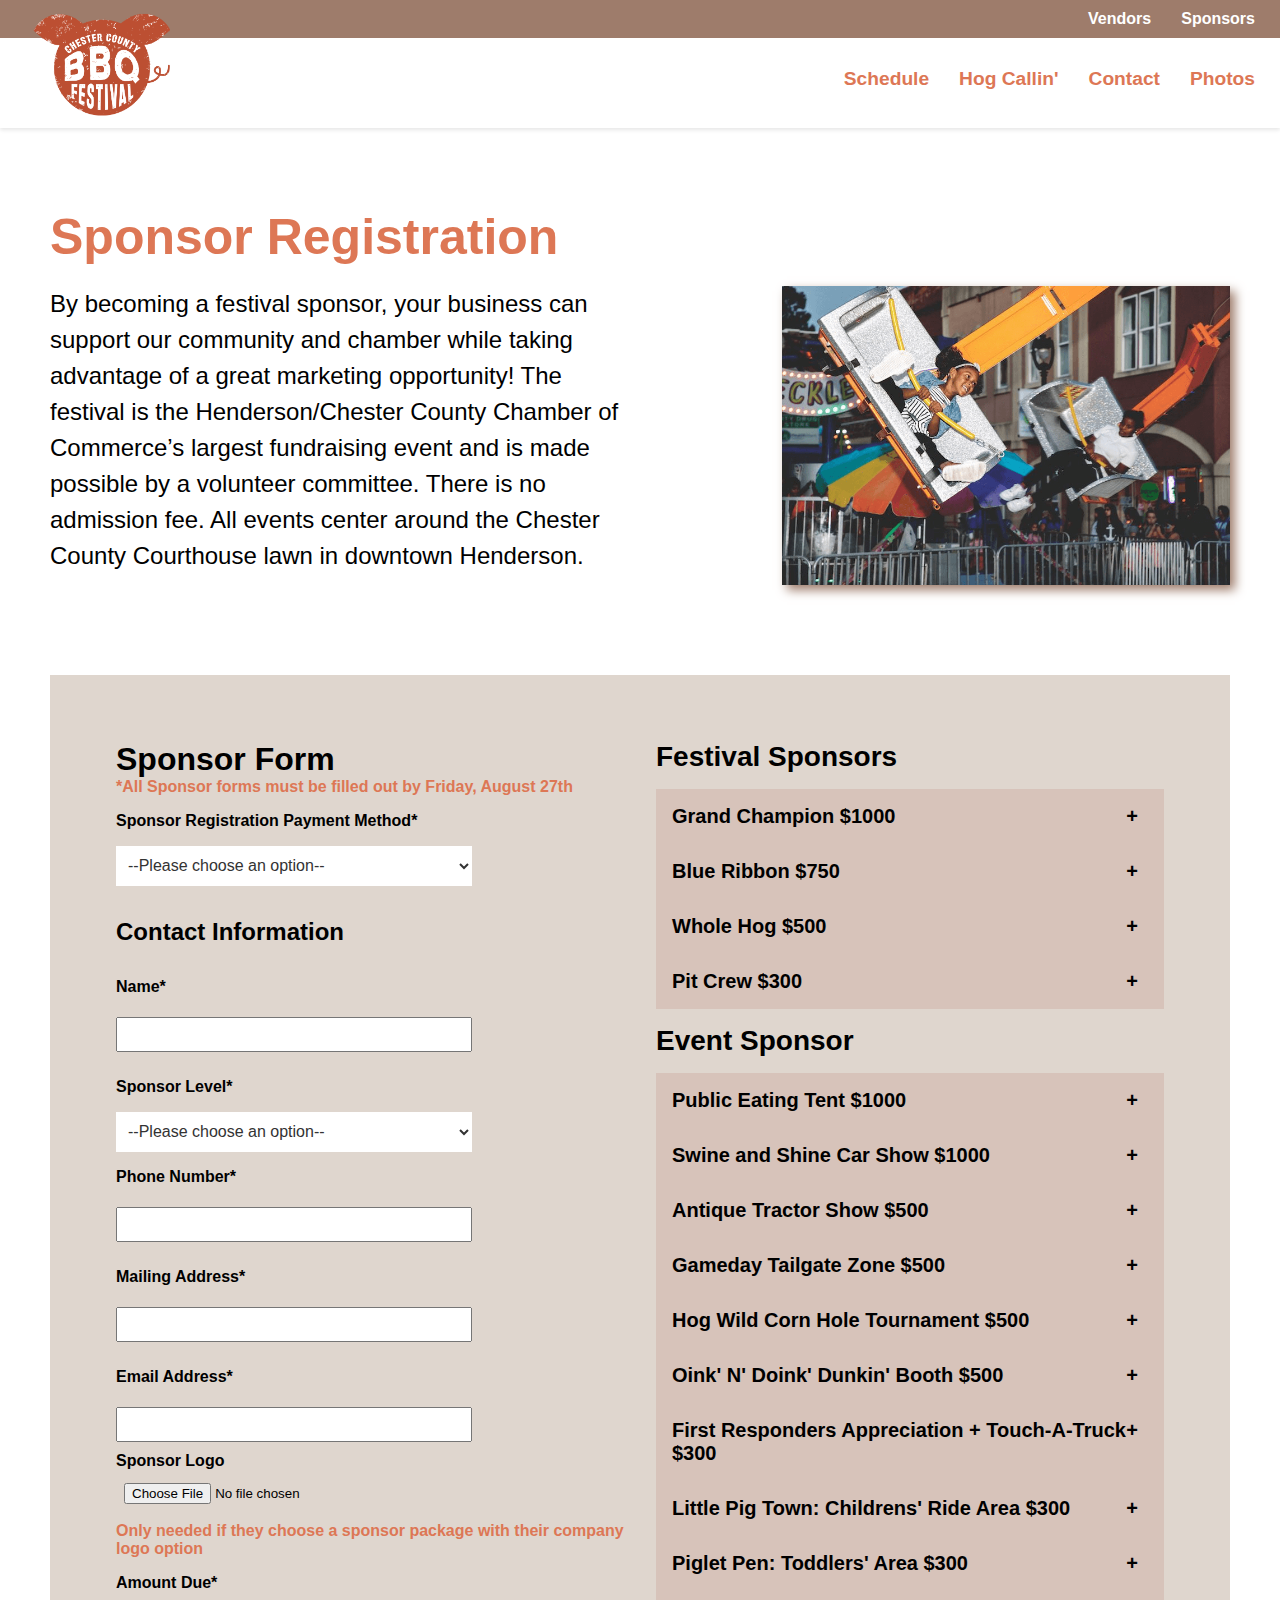
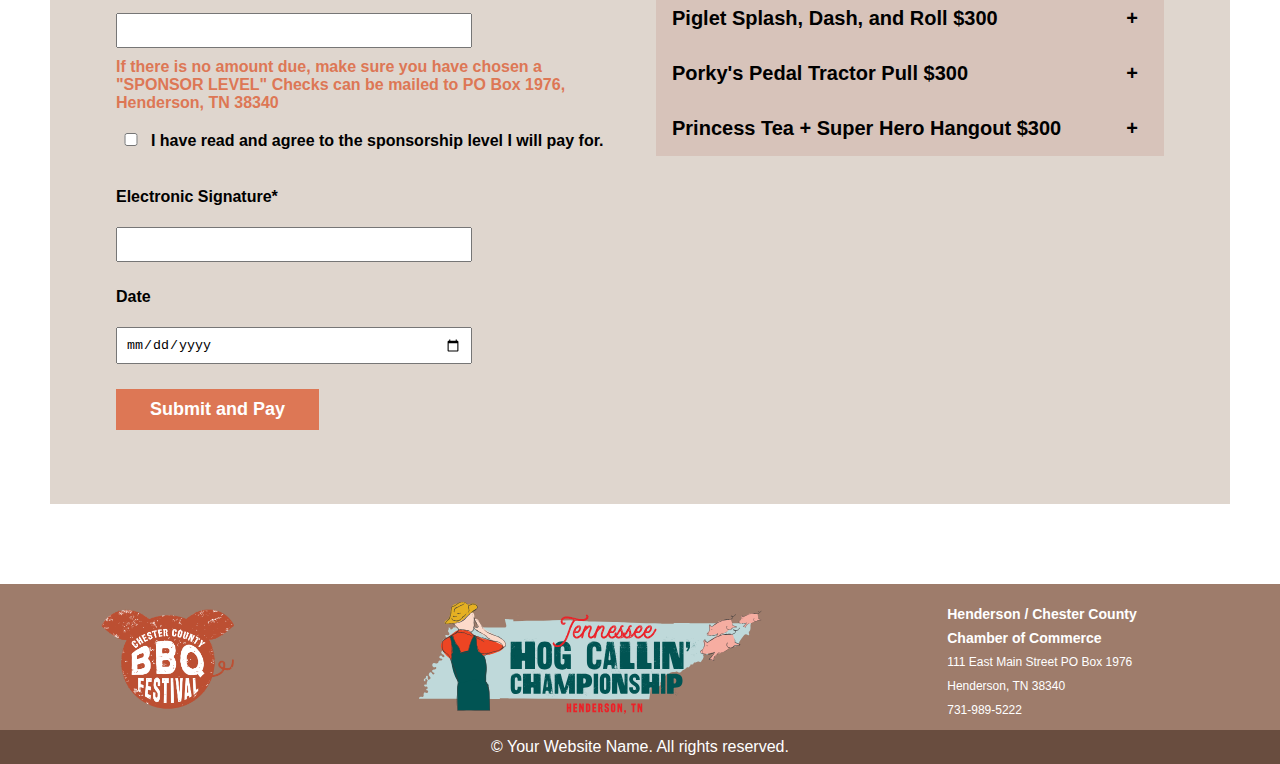
<file: pages/sponsor.html>
<!DOCTYPE html>
<html lang="en">
<head>
    <meta charset="UTF-8">
    <meta name="viewport" content="width=device-width, initial-scale=1.0">
    <title>Sponsor Form</title>
    <link rel="stylesheet" href="../styles/sponsor.css">
</head>
<body>
    <header class="head">
        <div class="logo-container"><a href="/index.html"><img src="../images/real-compressed/fixed-logo.png"></a></div>
        <button class="hamburger" id="hamburger" aria-label="Toggle navigation">
            <span class="bar1"></span>
            <span class="bar2"></span>
            <span class="bar3"></span>
        </button>
        <div class="nav-container">
            <nav class="nav-one">
                <ul>
                    <li><a href="/pages/vendor.html">Vendors</a></li>
                    <li><a href="/pages/sponsor.html">Sponsors</a></li>
                </ul>
            </nav>
            <nav class="nav-two">
                <ul>
                    <li><a href="/pages/schedule.html">Schedule</a></li>
                    <li><a href="/pages/hog-callin.html">Hog Callin'</a></li>
                    <!-- still need to add a link -->
                    <li><a href="/pages/contact.html">Contact</a></li>
                    <li class="dropdown">
                        <a href="#">Photos</a>
                        <div class="dropdown-content">
                            <a href="photo_gallery.html">Photo Gallery</a>
                            <a href="media_upload.html">Media Upload</a>
                        </div>
                    </li>
                </ul>
            </nav>
        </div>
        <nav class="nav-mobile">
            <ul>
                <li><a href="/pages/vendor.html">Vendors</a></li>
                <li><a href="/pages/sponsor.html">Sponsors</a></li>
                <li><a href="/pages/contact.html">Contact</a></li>
                <li><a href="/pages/schedule.html">Schedule</a></li>
                <li><a href="/pages/hog-callin.html">Hog Callin'</a></li>
                <li><a href="/pages/photo_gallery.html">Photo Gallery</a></li>
                <li><a href="/pages/media_upload.html">Media Upload</a></li>
            </ul>
        </nav>
    </header>

    <main>
        <section class="sponsor-top">
            <h1>Sponsor Registration</h1>
            <div class="info">
                <p>By becoming a festival sponsor, your business can support our community and chamber while taking advantage of a great marketing opportunity!
                    The festival is the Henderson/Chester County Chamber of Commerce’s largest fundraising event and is made possible by a volunteer committee. There is no
                    admission fee. All events center around the Chester County Courthouse lawn in downtown Henderson.
                </p>  
                <img src="../images/real-compressed/ride.png">
            </div>
        </section>

        <div class="sponsor-main">
            <div class="sponsor-form">
                <h1>Sponsor Form</h1>
                <p>*All Sponsor forms must be filled out by Friday, August 27th</p>

                <form action="become-sponsor">

                    <!-- Choose Sponsor Registration Payment Method -->
                    <label for="direction">Sponsor Registration Payment Method*</label>
                    <select name="payment">
                        <option value="">--Please choose an option--</option>
                        <option value="check">Mail in Check</option>
                        <option value="card">Credit Card via PayPal</option>
                    </select>

                    <h2>Contact Information</h2>
                    <label for="name">Name*</label>
                    <input type="text" id="name" name="name" required>

                    <!--Sponsor Level-->
                    <label for="sponsor-lvl">Sponsor Level*</label>
                    <select name="level">
                        <option value="">--Please choose an option--</option>
                        <option value="grand">Grand Champion $1000</option>
                        <option value="blue">Blue Ribbon $750</option>
                        <option value="whole">Whole Hog $500</option>
                        <option value="pit">Pit Crew $300</option>
                        <option value="public">Public Eating Tent $1000</option>
                        <option value="swine">Swine and Shine Car Show $500</option>
                        <option value="antique">Antique Tractor Show $500</option>
                        <option value="gameday">Gameday Tailgate Zone $500</option>
                        <option value="hog">Hog Wild Cornhold Tournament $500</option>
                        <option value="oink">Oink' N' Doink' Dunkin' Booth $500</option>
                        <option value="responders">First Responders Appreciation + Touch-A-Truck $500</option>
                        <option value="little">Little Pig Town: Childrens' Ride Area $300</option>
                        <option value="piglet">Piglet Pen: Toddlers' Area $300</option>
                        <option value="porky">Porky's Pedal Tractor Pull $300</option>
                        <option value="princess">Princess Tea + Super Hero Hangout $300</option>
                    </select>

                    <!--Phone Number-->
                    <label for="phone">Phone Number*</label>
                    <input type="tel" id="phone" name="phone" required>

                    <!--Mailing Address-->
                    <label for="mailing-add">Mailing Address*</label>
                    <input type="text" id="address" name="address" required>

                    <!--Email Address-->
                    <label for="email">Email Address*</label>
                    <input type="email" id="email" name="email" required>

                    <div class="sponsor-logo">
                        <label>Sponsor Logo</label>
                        <p>
                            <label for="insurance"></label>
                            <span>
                                <input accept=".png,.jpg,.jpeg" type="file">
                            </span>
                        </p>
                        <p>Only needed if they choose a sponsor package with their company logo option</p>
                    </div>

                    <!--Ammount Due-->
                    <label>Amount Due*</label>
                    <input type="text">
                    <p>If there is no amount due, make sure you have chosen a "SPONSOR LEVEL" Checks can be mailed to PO Box
                        1976, Henderson, TN 38340
                    </p>

                    <!--Check box-->
                    <label class="checkbox">
                        <input type="checkbox" name="agreement">
                        I have read and agree to the sponsorship level I will pay for.
                    </label>

                    <!--Electronic Signature-->
                    <label>Electronic Signature*</label>
                    <input type="text" id="Signature">

                    <!--Date-->
                    <label>Date</label>
                    <input type="date" id="date">

                    <!--Button-->
                    <button>Submit and Pay</button>
                </form>

            </div>
            
            <div class="sponsor-info">

                <h1>Festival Sponsors</h1>                

                <div class="accordion">
                    <div class="festival-container">
                        <div class="option">
                            <div class="name-content" onclick="toggleAccordion(this)">
                                <span>Grand Champion $1000</span>
                                <span class="toggle-icon">+</span>
                            </div>
                            
                            <div class="read-more-content" id="extraContent1">
                                <li>Company name on the downtown streetlights</li>
                                <li>Linked logo to your website or social media page from the BBQ Festival website</li>
                                <li>Company name on signage displayed during the festival</li>
                                <li>Company logo on street decal during the festival</li>
                                <li>Company logo in the Chester County Independent : Thank 'Q' ad</li>
                                <li>10’x10’ booth space during festival</li>
                                <li>six (6) tickets to sponsorship luncheon</li>
                            </div> 
                        </div>
                        <div class="option">
                            <div class="name-content" onclick="toggleAccordion(this)">
                                <span>Blue Ribbon $750</span>
                                <span class="toggle-icon">+</span>
                            </div>
                            <!-- Read more content section -->
                            <div class="read-more-content" id="extraContent2">
                                <li>Recognition on the BBQ Festival website</li>
                                <li>Company name on signage displayed during the festival</li>
                                <li>Company logo on street decal during the festival</li>
                                <li>Company name in the Chester County Independent : Thank 'Q' ad</li>
                                <li>10' × 10' booth space during the festival</li>
                                <li>Four (4) tickets to the sponsorship luncheon</li>
                            </div>
                        </div>

                        <div class="option">
                            <div class="name-content" onclick="toggleAccordion(this)">
                                <span>Whole Hog $500</span>
                                <span class="toggle-icon">+</span>
                            </div>
                            <!-- Read more content section -->
                            <div class="read-more-content" id="extraContent3">
                                <li>Recognition on the BBQ Festival website</li>
                                <li>Company name on signage displayed during the festival</li>
                                <li>Company name in the Chester County Independent : Thank 'Q' ad</li>
                                <li>10'x 10' booth space during the festival</li>
                                <li>Two (2) tickets to the sponsorship luncheon</li>
                            </div>
                            <div class="option">
                                <div class="name-content" onclick="toggleAccordion(this)">
                                    <span>Pit Crew $300</span>
                                    <span class="toggle-icon">+</span>
                                </div>
                                <!-- Read more content section -->
                                <div class="read-more-content" id="extraContent4">
                                    <li>Recognition on the BBQ Festival website</li>
                                    <li>Company name on signage displayed during the festival</li>
                                    <li>Company name in the Chester County Independent: Thank 'Q' ad</li>
                                    <li>Two (2) tickets to the sponsorship luncheon</li>
                                </div>
                            </div>
                        </div>
                    </div>
                </div>

                <h1>Event Sponsor</h1>

                <div class="accordion2">
                        <div class="event-content">
                            <div class="option">
                                <div class="name-content" onclick="toggleAccordion(this)">
                                    <span>Public Eating Tent $1000</span>
                                    <span class="toggle-icon">+</span>
                                </div>
                                <div class="read-more-content" id="extraContent5">
                                    <li>company name on the downtown streetlights</li>
                                    <li>linked logo to your website or social media page from the BBQ Festival website</li>
                                    <li>company name on signage displayed during the festival</li>
                                    <li>company logo on street decal during the festival</li>
                                    <li>company logo in the Chester County Independent: Thank 'Q' ad</li>
                                    <li>10'x 10' booth space during the festival</li>
                                    <li>six (6) tickets to sponsorship luncheon</li>
                                </div> 
                            </div>
                            <div class="option">
                                <div class="name-content" onclick="toggleAccordion(this)">
                                    <span>Swine and Shine Car Show $1000</span>
                                    <span class="toggle-icon">+</span>
                                </div>
                                <!-- Read more content section -->
                                <div class="read-more-content" id="extraContent6">
                                    <li>company name mentioned each time the event is promoted</li>
                                    <li>company name on the downtown streetlights</li>
                                    <li>linked logo to your website or social media page from the BBQ Festival website</li>
                                    <li>company name on signage displayed during the festival</li>
                                    <li>company logo on street decal during the festival</li>
                                    <li>company logo in the Chester County Independent: Thank 'Q' ad</li>
                                    <li>10'x 10' booth space during the festival</li>
                                    <li>six (6) tickets to sponsorship luncheon</li>
                                </div>
                            </div>
                            <div class="option">
                                <div class="name-content" onclick="toggleAccordion(this)">
                                    <span>Antique Tractor Show $500</span>
                                    <span class="toggle-icon">+</span>
                                </div>
                                <!-- Read more content section -->
                                <div class="read-more-content" id="extraContent7">
                                    <li>company name mentioned each time the event is promoted</li>
                                    <li>recognition on the BBQ Festival website</li>
                                    <li>company name on signage displayed during the festival</li>
                                    <li>company name in the Chester County Independent: Thank 'Q' ad</li>
                                    <li>10'× 10' booth space during the festival</li>
                                    <li>two (2) tickets to the sponsorship luncheon</li>
                                </div>
                            </div>
                            <div class="option">
                                <div class="name-content" onclick="toggleAccordion(this)">
                                    <span>Gameday Tailgate Zone $500</span>
                                    <span class="toggle-icon">+</span>
                                </div>
                                <!-- Read more content section -->
                                <div class="read-more-content" id="extraContent8">
                                    <li>company name mentioned each time the event is promoted</li>
                                    <li>recognition on the BBQ Festival website</li>
                                    <li>company name on signage displayed during the festival</li>
                                    <li>company name in the Chester County Independent: Thank 'Q' ad</li>
                                    <li>10'x 10' booth space during the festival</li>
                                    <li>two (2) tickets to the sponsorship luncheon</li>
                                </div>
                            </div>
                            <div class="option">
                                <div class="name-content" onclick="toggleAccordion(this)">
                                    <span>Hog Wild Corn Hole Tournament $500</span>
                                    <span class="toggle-icon">+</span>
                                </div>
                                <div class="read-more-content" id="extraContent9">
                                    <li>company name mentioned each time the event is promoted</li>
                                    <li>recognition on the BBQ Festival website</li>
                                    <li>company name on signage displayed during the festival</li>
                                    <li>company name in the Chester County Independent: Thank 'Q' ad</li>
                                    <li>10'x 10' booth space during the festival</li>
                                    <li>two (2) tickets to the sponsorship luncheon</li>
                                </div> 
                            </div>
                            <div class="option">
                                <div class="name-content" onclick="toggleAccordion(this)">
                                    <span>Oink' N' Doink' Dunkin' Booth $500</span>
                                    <span class="toggle-icon">+</span>
                                </div>
                                                            
                                <!-- Read more content section -->
                                <div class="read-more-content" id="extraContent10">
                                    <li>company name mentioned each time the event is promoted</li>
                                    <li>recognition on the BBQ Festival website</li>
                                    <li>company name on signage displayed during the festival</li>
                                    <li>company name in the Chester County Independent : Thank 'Q' ad</li>
                                    <li>10'x 10' booth space during the festival</li>
                                    <li>two (2) tickets to the sponsorship luncheon</li>
                                </div>
                            </div>
                            <div class="option">
                                <div class="name-content" onclick="toggleAccordion(this)">
                                    <span>First Responders Appreciation + Touch-A-Truck $300</span>
                                    <span class="toggle-icon">+</span>
                                </div>
                                                            
                                <!-- Read more content section -->
                                <div class="read-more-content" id="extraContent11">
                                    <li>company name mentioned each time the event is promoted</li>
                                    <li>recognition on the BBQ Festival website</li>
                                    <li>company name on signage displayed during the festival</li>
                                    <li>company name in the Chester County Independent: Thank 'O' ad</li>
                                    <li>two (2) tickets to the sponsorship luncheon</li>
                                </div>
                            </div>
                            <div class="option">
                                <div class="name-content" onclick="toggleAccordion(this)">
                                    <span>Little Pig Town: Childrens' Ride Area $300</span>
                                    <span class="toggle-icon">+</span>
                                </div>
                                                            
                                <!-- Read more content section -->
                                <div class="read-more-content" id="extraContent12">
                                    <li>company name mentioned each time the event is promoted</li>
                                    <li>recognition on the BBQ Festival website</li>
                                    <li>company name on signage displayed during the festival</li>
                                    <li>company name in the Chester Count Independent: Thank 'Q' ad</li>
                                    <li>two (2) tickets to the sponsorship luncheon</li>
                                </div>
                            </div>
                            <div class="option">
                                <div class="name-content" onclick="toggleAccordion(this)">
                                    <span>Piglet Pen: Toddlers' Area $300</span>
                                    <span class="toggle-icon">+</span>
                                </div>
                                                            
                                <div class="read-more-content" id="extraContent13">
                                    <li>company name mentioned each time the event is promoted</li>
                                    <li>recognition on the BBQ Festival website</li>
                                    <li>company name on signage displayed during the festival</li>
                                    <li>company name in the Chester County Independent: Thank 'Q' ad</li>
                                    <li>two (2) tickets to the sponsorship luncheon</li>
                                </div> 
                            </div>
                            <div class="option">
                                <div class="name-content" onclick="toggleAccordion(this)">
                                    <span>Piglet Splash, Dash, and Roll $300</span>
                                    <span class="toggle-icon">+</span>
                                </div>
                                                        
                                <!-- Read more content section -->
                                <div class="read-more-content" id="extraContent14">
                                    <li>company name mentioned each time the event is promoted</li>
                                    <li>recognition on the BBQ Festival website</li>
                                    <li>company name on signage displayed during the festival</li>
                                    <li>company name in the Chester County Independent: Thank 'Q' ad</li>
                                    <li>two (2) tickets to the sponsorship luncheon</li>

                                </div>
                            </div>
                            <div class="option">
                                <div class="name-content" onclick="toggleAccordion(this)">
                                    <span>Porky's Pedal Tractor Pull $300</span>
                                    <span class="toggle-icon">+</span>
                                </div>
                                
                            
                                <!-- Read more content section -->
                                <div class="read-more-content" id="extraContent15">
                                    <li>company name mentioned each time the event is promoted</li>
                                    <li>recognition on the BBQ Festival website</li>
                                    <li>company name on signage displayed during the festival</li>
                                    <li>company name in the Chester County Independent: Thank 'Q' ad</li>
                                    <li>two (2) tickets to the sponsorship luncheon</li>
                                </div>
                                </div>
                            <div class="option">
                                <div class="name-content" onclick="toggleAccordion(this)">
                                    <span>Princess Tea + Super Hero Hangout $300</span>
                                    <span class="toggle-icon">+</span>
                                </div>
                                
                            
                                <!-- Read more content section -->
                                <div class="read-more-content" id="extraContent16">
                                    <li>company name mentioned each time the event is promoted</li>
                                    <li>recognition on the BBQ Festival website</li>
                                    <li>company name on signage displayed during the festival</li>
                                    <li>company name in the Chester County Independent: Thank 'Q' ad</li>
                                    <li>two (2) tickets to the sponsorship luncheon</li>
                                </div>
                            </div>
                    </div>
        
                </div>

            </div>
        </div>

        

        
    </main>

    <footer>

        <div class="footer-upper">
            
            <!--BBQ festival logo-->
            <img src="../images/real-compressed/fixed-logo.png">
            <!--Hog Callin' logo-->
            <img src="../images/real-compressed/hog-callin-logo.svg">

            <div class="footer-info">
                <!--Info-->
                <h3>Henderson / Chester County Chamber of Commerce</h3>
                <p>111 East Main Street PO Box 1976 Henderson, TN 38340</p>
                <p>731-989-5222</p>
            </div>

        </div>
        <div class="footer-lower">
            <p>&copy; <span id="year"></span> Your Website Name. All rights reserved.</p>
        </div>
    </footer>
    <script src="/js/sponsor.js" defer></script>

</body>
</html>
</file>
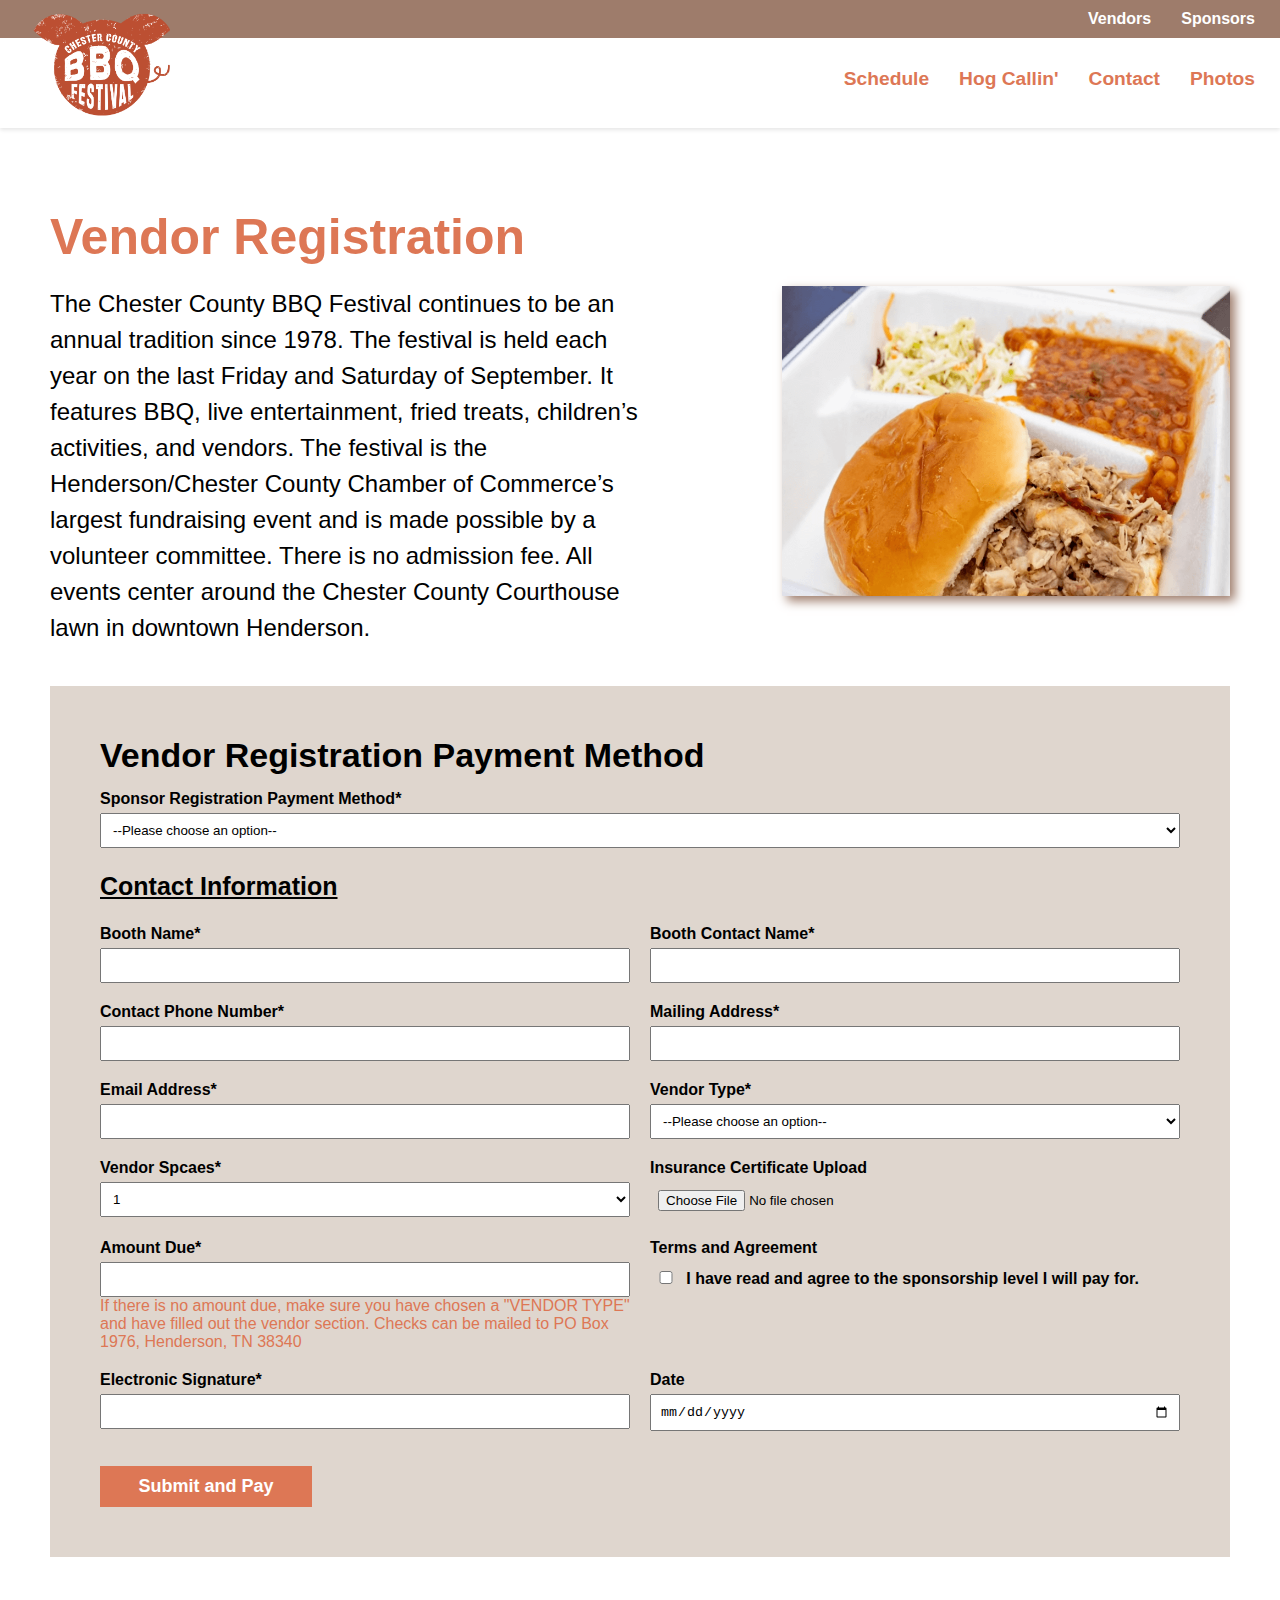
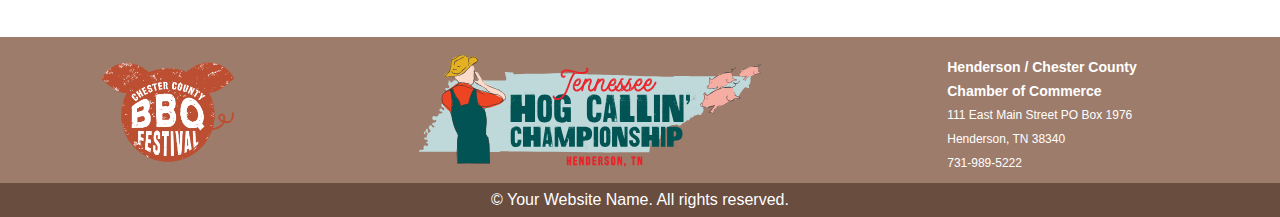
<file: pages/vendor.html>
<!DOCTYPE html>
<html lang="en">
<head>
    <meta charset="UTF-8">
    <meta name="viewport" content="width=device-width, initial-scale=1.0">
    <title>Vendor Form</title>
    <link rel="stylesheet" href="/styles/vendor.css">
</head>
<body>
    <header class="head">
        <div class="logo-container"><a href="/index.html"><img src="../images/real-compressed/fixed-logo.png"></a></div>
        <button class="hamburger" id="hamburger" aria-label="Toggle navigation">
            <span class="bar1"></span>
            <span class="bar2"></span>
            <span class="bar3"></span>
        </button>
        <div class="nav-container">
            <nav class="nav-one">
                <ul>
                    <li><a href="/pages/vendor.html">Vendors</a></li>
                    <li><a href="/pages/sponsor.html">Sponsors</a></li>
                </ul>
            </nav>
            <nav class="nav-two">
                <ul>
                    <li><a href="/pages/schedule.html">Schedule</a></li>
                    <li><a href="/pages/hog-callin.html">Hog Callin'</a></li>
                    <!-- still need to add a link -->
                    <li><a href="/pages/contact.html">Contact</a></li>
                    <li class="dropdown">
                        <a href="#">Photos</a>
                        <div class="dropdown-content">
                            <a href="photo_gallery.html">Photo Gallery</a>
                            <a href="media_upload.html">Media Upload</a>
                        </div>
                    </li>
                </ul>
            </nav>
        </div>
        <nav class="nav-mobile">
            <ul>
                <li><a href="/pages/vendor.html">Vendors</a></li>
                <li><a href="/pages/sponsor.html">Sponsors</a></li>
                <li><a href="/pages/contact.html">Contact</a></li>
                <li><a href="/pages/schedule.html">Schedule</a></li>
                <li><a href="/pages/hog-callin.html">Hog Callin'</a></li>
                <li><a href="/pages/photo_gallery.html">Photo Gallery</a></li>
                <li><a href="/pages/media_upload.html">Media Upload</a></li>
            </ul>
        </nav>
    </header>

    <main>
        <section class="vendor-top">
            <h1>Vendor Registration</h1>
            <div class="info">
                <p>The Chester County BBQ Festival continues to be an annual tradition since 1978. The festival is held
                    each year on the last Friday and Saturday of September. It features BBQ, live entertainment, fried
                    treats, children’s activities, and vendors. The festival is the Henderson/Chester County Chamber of
                    Commerce’s largest fundraising event and is made possible by a volunteer committee. There is no
                    admission fee. All events center around the Chester County Courthouse lawn in downtown Henderson.
                </p>
                <!--Image-->
                <img src="../images/real-compressed/authentic-bbq-sandwich.png">
            </div>
        </section>

        <section class="vendor-form">
            <h1>Vendor Registration Payment Method</h1>
            <!-- Choose Hog Calling Registration Payment Method -->
            <div class="question">
                <label for="direction">Sponsor Registration Payment Method*</label>
                <select name="payment">
                    <option value="">--Please choose an option--</option>
                    <option value="check">Mail in Check</option>
                    <option value="card">Credit Card via PayPal</option>
                </select>
            </div>
            <h2>Contact Information</h2>

            <form class="info">
                <!--Booth Name*-->
                <div class="question">
                    <label>Booth Name*</label>
                    <input type="text" required>
                </div>

                <!--Booth Contact Name*-->
                <div class="question">
                    <label>Booth Contact Name*</label>
                    <input type="text" required>
                </div>

                <!--Contact Phone Number*-->
                <div class="question">
                    <label for="phone">Contact Phone Number*</label>
                    <input type="tel" id="phone" name="phone" required>
                </div>

                <!--Mailing Address*-->
                <div class="question">
                    <label for="mailing-add">Mailing Address*</label>
                    <input type="text" id="address" name="address" required>
                </div>

                <!--Email Address-->
                <div class="question">
                    <label for="email">Email Address*</label>
                    <input type="email" id="email" name="email" required>
                </div>

                <!--Vendor type-->
                <div class="question">
                    <label>Vendor Type*</label>
                    <select name="vendor-type">
                        <option value="">--Please choose an option--</option>
                        <option value="no-food">Non Food</option>
                        <option value="food">Food</option>
                    </select>
                </div>

                <!--Vendor Spaces-->
                <div class="question">
                    <label>Vendor Spcaes*</label>
                    <select name="vendor-space">
                        <option value="one">1</option>
                        <option value="two">2</option>
                        <option value="three">3</option>
                    </select>
                </div>

                <div class="question">
                    <div>
                        <label>Insurance Certificate Upload</label>
                        <p>
                            <label for="insurance"></label>
                            <span>
                                <input accept=".png,.jpg,.jpeg" type="file">
                            </span>
                        </p>
                    </div>
                </div>

                <!--Amount Due*-->
                <div class="question">
                    <label>Amount Due*</label>
                    <input type="text">
                    <p class="amount">If there is no amount due, make sure you have chosen a "VENDOR 
                        TYPE" and have filled out the vendor section. 
                        Checks can be mailed to PO Box 1976, Henderson, TN 38340
                    </p>
                </div>

                <div class="question">
                    <label>Terms and Agreement</label>
                    <label class="check">
                        <input type="checkbox" name="agreement">
                        I have read and agree to the sponsorship level I will pay for.
                    </label>
                </div>
                
                <!--Electronic Signature-->
                <div class="question">
                    <label>Electronic Signature*</label>
                    <input type="text" id="Signature">
                </div>

                <!--Date-->
                <div class="question">
                    <label>Date</label>
                    <input type="date" id="date">
                </div>

                <!--Button-->
                <button>Submit and Pay</button>

            </form>

        </section>
    </main>

    <footer>

        <div class="footer-upper">
            
            <!--BBQ festival logo-->
            <img src="../images/real-compressed/fixed-logo.png">
            <!--Hog Callin' logo-->
            <img src="../images/real-compressed/hog-callin-logo.svg">

            <div class="footer-info">
                <!--Info-->
                <h3>Henderson / Chester County Chamber of Commerce</h3>
                <p>111 East Main Street PO Box 1976 Henderson, TN 38340</p>
                <p>731-989-5222</p>
            </div>

        </div>
        <div class="footer-lower">
            <p>&copy; <span id="year"></span> Your Website Name. All rights reserved.</p>
        </div>
    </footer>
    <script src="/js/vendor.js" defer></script>
</body>
</html>
</file>
<file: styles.css>
/* Color Palette */

:root {
    --brown: #9E7C6B;
    --green: #2A6543;
    --grey: #D0D4DC;
    --orange: #DD7755;
    --tan: #F7EACA;
    --hog-green: #015453;
    --darker-brown: #694D3F;
    --mustard: #936B00;
    --yellow: #E5B022;
}

* {
    margin: 0;
    padding: 0;
    box-sizing: border-box;
}

body {
    font-family: 'Montserrat', sans-serif;
}

/* header section */
.head {
    /* display: flex;
    flex-direction: column; */
    position: sticky;
    top: 0;
    z-index: 100; 
    width: 100%;
    font-weight: bold;
    box-shadow: 0 2px 4px rgba(0, 0, 0, 0.1);
}

.logo-container {
    position: absolute;
    top: 0;
    left: 0;
    width: 20%;
}

.logo-container:hover {
    animation: shake 0.5s;
    cursor: pointer;
}

@keyframes shake {
    0% { transform: rotate(0deg); }
    25% { transform: rotate(-5deg); }
    50% { transform: rotate(5deg); }
    75% { transform: rotate(-5deg); }
    100% { transform: rotate(0deg); }
}

.logo-container img {
    max-width: 145px;
    padding-top: 6px;
    margin-left: 25px;
    height: auto;
    display: block;
}

.nav-one {
    background-color: var(--brown);
    color: white;
    padding: 10px;
    font-size: medium;
    width: 100%;
}

.nav-one ul, .nav-two ul {
    display: flex;
    justify-content: flex-end;
    list-style: none;
}

.nav-one li:hover {
    color: rgb(217, 201, 187);
}

.nav-two li:hover {
    color: #d36d4a;
}

.nav-two {
    background-color: white;
    color: var(--orange);
    font-size: larger;
    padding: 30px 10px 8px 30px;
    width: 100%;
    overflow: hidden;
}

.nav-two a {
    float: left;
    display: block;
    color: white;
    text-align: center;
    padding: 0 0 30px;
    height: 100%;
    text-decoration: none;
}

.nav-one li, .nav-two li {
    margin: 0 15px;
}

.nav-container li a {
    text-decoration: none;
    color: inherit;
}

.dropdown {
    float: left;
    overflow: hidden;
}

.dropdown {
    border: none;
    outline: none;
    color: var(--orange);
    background-color: inherit;
    margin: 0;
}

.navbar a:hover, .dropdown:hover {
    color: #c65e3b;
}

.dropdown-content {
    display: none;
    position: absolute;
    background-color: var(--orange);
    color: white;
    min-width: 160px;
    max-width: calc(100vw - 32px);
    box-shadow: 0px 8px 16px 0px rgba(0,0,0,0.2);
    z-index: 1000;
    top: 90%;
    right: 0;
}

.dropdown-content a {
    float: none;
    color: black;
    padding: 12px 16px;
    text-decoration: none;
    display: block;
    text-align: left;
}

.dropdown-content a:hover {
    background-color: #c65e3b;
}

.dropdown:hover .dropdown-content {
    display: block;
}

.hamburger {
    display: none;
}

.nav-mobile {
    display: none;
}

/* Main Section */
.intro-section .first-image {
    overflow: hidden; /* Ensures the overlay stays within the image bounds */
    height: 400px; 
}

.intro-section .first-image img {
    /* overflow: hidden; */
    width: 100%;
    filter: blur(.8px);
    object-fit: cover; /* Ensures the image fills the height without distortion */
}

/* HTML: <div class="ribbon">Your text content</div> */
.ribbon {
    font-size: 28px;
    font-weight: bold;
    color: #fff;
    margin-left: 8rem;
    margin-top: 20px;
}

.ribbon {
    --c: var(--yellow);
    
    padding: .6em 1.5em; /* you may need to adjust this based on your content */
    aspect-ratio: 1;
    display: grid;
    place-content: center;
    text-align: center;
    position: absolute;
    z-index: 4;
    width: fit-content;
    box-sizing: border-box;
    transform: rotate(-15deg);
}

.ribbon:before {
    content:"";
    position: absolute;
    z-index: -1;
    inset: 50% 0 auto;
    aspect-ratio: 1;
    background: color-mix(in srgb, var(--c), #000 35%);
    clip-path: polygon(calc(100%/3) 0,calc(200%/3) 0,100% 90%,80% 85%,calc(200%/3) 100%,calc(100%/3) 0,calc(200%/3) 0,calc(100%/3) 100%,20% 85%,0 90%);
}

.ribbon:after {
    content: "";
    position: absolute;
    z-index: -1;
    inset: 0;
    background: radial-gradient(35% 35%,#0000 96%,#0003 97% 99%,#0000) var(--c);
    clip-path: polygon(100.00% 50.00%,89.66% 55.22%,98.30% 62.94%,86.96% 65.31%,93.30% 75.00%,81.73% 74.35%,85.36% 85.36%,74.35% 81.73%,75.00% 93.30%,65.31% 86.96%,62.94% 98.30%,55.22% 89.66%,50.00% 100.00%,44.78% 89.66%,37.06% 98.30%,34.69% 86.96%,25.00% 93.30%,25.65% 81.73%,14.64% 85.36%,18.27% 74.35%,6.70% 75.00%,13.04% 65.31%,1.70% 62.94%,10.34% 55.22%,0.00% 50.00%,10.34% 44.78%,1.70% 37.06%,13.04% 34.69%,6.70% 25.00%,18.27% 25.65%,14.64% 14.64%,25.65% 18.27%,25.00% 6.70%,34.69% 13.04%,37.06% 1.70%,44.78% 10.34%,50.00% 0.00%,55.22% 10.34%,62.94% 1.70%,65.31% 13.04%,75.00% 6.70%,74.35% 18.27%,85.36% 14.64%,81.73% 25.65%,93.30% 25.00%,86.96% 34.69%,98.30% 37.06%,89.66% 44.78%); /* from https://css-generators.com/starburst-shape/ */
}

.intro-section h1 {
    text-align: center;
    padding: 20px 0; 
    background-color: var(--orange);
    color: white;
    font-size: medium;
    font-weight:normal;
}

.highlight {
    font-weight: bold;
    font-size: 1.2em;
    /* font-style: italic; */
}

.main-sponsor {
    width: 20%;
    padding: 35px;
    margin: 0 auto;
    display: block;
    justify-self: center;
}

.color-divider {
    height: 5px;            /* Thickness of the divider */
    background-color: var(--orange); /* Color of the divider */
    width: 100%;            /* Full-width divider */
    padding: 20px;
}

.image-grid-section .image-grid {
    display: grid;
    grid-template-columns: repeat(3, 1fr);
}

.image-grid img {
    width: 100%;
    height: auto;
    display: block;
}

.recap-section {
    display: flex;
    justify-content: space-around;
    margin: 30px;
    align-items: center;
}

.recap-section .description{
    font-size: 18.5px;
    text-align: left;
    display: flex;
    flex-direction: column;
    gap: 20px;
    width: 50%;
}

.recap-section .description p {
    font-size: 24px;
    line-height: 1.5;
}

.time h3 {
    text-decoration: underline;
}

/* .recap-section ul {
    list-style-type: disc;
    padding-left: 20px;
}

.recap-section ul ul {
    list-style-type: circle;
    padding-left: 40px;
} */

.recap-section .video iframe {
    border-radius: 10px;
}

/* Carousel Design */

.our-sponsors {
    display: flex;
    justify-content: center;
    font-size: 30px;
    margin-top: 3rem;
}

@keyframes slide {
    from {
        transform: translateX(0);
    }
    to {
        transform: translateX(-100%);
    }
}

.logos {
    overflow: hidden;
    white-space: nowrap;
    margin: 50px 0;
    position: relative;
    background-color: white;
    border: solid white 2px;
    box-shadow: 4px 4px 6px rgba(0, 0, 0, 0.2);
}

.logos:before,
.logos:after {
    position: absolute;
    top: 0;
    width: 250px;
    height: 100%;
    content: "";
    z-index: 2;
}

.logos:before {
    left: 0;
    background: linear-gradient(to left, rgba(255,255,255,0), white);
}

.logos:after {
    right: 0;
    background: linear-gradient(to right, rgba(255,255,255,0), white);
}

.logos:hover .logos-slide {
    animation-play-state: paused;
}

.logos-slide {
    display: inline-block;
    animation: 70s slide infinite linear;
}

.logos-slide img {
    height: 275px;
    width: 275px;
    object-fit: contain;
    padding: 0 25px;
}

.signsgraph {
    height: 50px;
    width: 50px;
    object-fit: contain;
    padding: 20px;
}

/* end of carousel Design */

.lower-sponsor {
    display: flex;
    flex-direction: column;
    margin: 40px 0;
}

.lower-sponsor h2 {
    text-align: center;
    font-size: 30px;
}

.list {
    display: flex;
    flex-direction: row;
    justify-content: space-evenly;
    text-align: center;
    font-size: 20px;
}

.left-sponsor ul{
    padding: 0.75rem;
}

.middle-sponsor ul{
    padding: 0.75rem;
}

.right-sponsor ul{
    padding: 0.75rem;
}



/* footer Section */

footer {
    color: white;
    background-color: var(--brown);
    padding-top: 10px;
    width: 100%;
}

footer img {
    width: auto;
    height: 8rem;
    padding: 8px 0;
}

.footer-upper {
    display: flex;
    justify-content: space-around;
}


.footer-info {
    font-size: 12px;
    line-height: 1.5rem;
    display: flex;
    flex-direction: column;
    width: 15rem;
    padding: 8px 0;
    
}

.footer-lower {
    background-color: var(--darker-brown);
    padding: 0.5rem;
    display: flex;
    justify-content: center;

}


/* Small devices (phones) */
@media (max-width: 768px) {

    body {
        display: flex;
        flex-direction: column;
    }
    
    /* Header Section */

    .logo-container {
        width: auto;
        padding-left: 10px;
    }

    .logo-container img {
        max-width: 96px;
        padding-top: 10px;
        margin-left: 10px;
        height: auto;
        display: block;
    }

    .nav-container {
        background-color: white;
        padding: 48px;
    }

    .nav-mobile {
        display: none; /* Hidden by default */
        flex-direction: column;
        position: absolute;
        top: 95px; /* Adjust based on header height */
        left: 0;
        width: 100%;
        justify-content: space-between;
        font-size: larger;
        padding: 10px 10px 8px 30px;
        background-color: var(--tan);
        box-shadow: 0 2px 4px rgba(0, 0, 0, 0.1);
        z-index: 99;
        position: sticky;
    }

    .nav-mobile.show {
        display: flex; /* Display when toggled */
    }

    .nav-one {
        display: none;
    }

    .nav-two {
        display: none;
    }

    .nav-mobile a:hover {
        color: #000;
    }

    .nav-mobile ul {
        text-align: right;
        list-style: none;
        display: flex;
        flex-direction: column;
    }

    .nav-mobile li {
        margin: 10px 0;
    }

    .nav-mobile a {
        float: right;
        text-decoration: none;
        color: var(--orange);
    }

    .hamburger {
        display: flex;
        flex-direction: column;
        justify-content: space-between;
        width: 30px;
        height: 25px;
        background: none;
        border: none;
        cursor: pointer;
        position: absolute;
        top: 36px;
        right: 20px;
        z-index: 10;
    }
    
    .hamburger span {
        display: block;
        height: 3px;
        width: 100%;
        background-color: var(--orange);
        border-radius: 2px;
        transition: 0.3s;
    }

    .dropdown-content{
        left: 0;
        width: 40%;
    }

    
    /* Main Section */

    .intro-section {
        display: flex;
        flex-direction: column;
    }

    .intro-section .first-image {
        overflow: hidden;
        height: 300px;
    }

    .intro-section .first-image img {
        width: 100%;
        object-fit: cover;
        height: 300px;
        filter: blur(.8px);
    }

    .ribbon{
        margin-left: 30px;
        font-size: 20px;
        /* look into how to make it smaller */
    }

    .color-divider {
        width: 100%;            /* Full-width divider */
        padding: 10px;
    }

    .main-sponsor {
        padding: 15px;
        width: 40%;
    }

    .image-grid-section .image-grid {
        display: none;
    }

    .recap-section {
        display: flex;
        flex-direction: column;
        gap: 2rem;
        align-items: center;
    }

    .recap-section .description{
        font-size: 18.5px;
        text-align: left;
        display: flex;
        flex-direction: column;
        align-items: center;
        gap: 20px;
        width: 100%;
    }

    .recap-section .description p {
        font-size: 18px;
        line-height: 1.5;
    }

    .recap-section .video iframe {
        width: fit-content;
    }

    .list {
        flex-direction: column;
        align-items: center;
    }

    /* footer Section */

    footer {
        padding-top: 10px;
    }

    footer img {
        width: auto;
        height: 4rem;
        padding: 3px 0;
    }

    .footer-upper {
        display: flex;
        justify-content: space-around;
    }


    .footer-info {
        font-size: 10px;
        line-height: 1rem;
        width: 15rem;
        padding: 4px 0;
    }

    .footer-lower {
        font-size: 14px;
    }
}
</file>
<file: styles/contact.css>
/* Color Palette */

:root {
    --brown: #9E7C6B;
    --green: #2A6543;
    --grey: #D0D4DC;
    --orange: #DD7755;
    --tan: #F7EACA;
    --hog-green: #015453;
    --darker-brown: #694D3F;
    --beige: #92755c4c;
}

* {
    margin: 0;
    padding: 0;
    box-sizing: border-box;
}

body {
    font-family: 'Montserrat', sans-serif;
}

/* header section */
.head {
    /* display: flex;
    flex-direction: column; */
    position: sticky;
    top: 0;
    z-index: 100; 
    width: 100%;
    font-weight: bold;
    box-shadow: 0 2px 4px rgba(0, 0, 0, 0.1);
}

.logo-container {
    position: absolute;
    top: 0;
    left: 0;
    width: 20%;
}

.logo-container:hover {
    animation: shake 0.5s;
    cursor: pointer;
}

@keyframes shake {
    0% { transform: rotate(0deg); }
    25% { transform: rotate(-5deg); }
    50% { transform: rotate(5deg); }
    75% { transform: rotate(-5deg); }
    100% { transform: rotate(0deg); }
}

.logo-container img {
    max-width: 145px;
    padding-top: 6px;
    margin-left: 25px;
    height: auto;
    display: block;
}

.nav-one {
    background-color: var(--brown);
    color: white;
    padding: 10px;
    font-size: medium;
    width: 100%;
}

.nav-one ul, .nav-two ul {
    display: flex;
    justify-content: flex-end;
    list-style: none;
}

.nav-one li:hover {
    color: rgb(217, 201, 187);
}

.nav-two li:hover {
    color: #d36d4a;
}

.nav-two {
    background-color: white;
    color: var(--orange);
    font-size: larger;
    padding: 30px 10px 8px 30px;
    width: 100%;
    overflow: hidden;
}

.nav-two a {
    float: left;
    display: block;
    color: white;
    text-align: center;
    padding: 0 0 30px;
    height: 100%;
    text-decoration: none;
}

.nav-one li, .nav-two li {
    margin: 0 15px;
}

.nav-container li a {
    text-decoration: none;
    color: inherit;
}

.dropdown {
    float: left;
    overflow: hidden;
}

.dropdown {
    border: none;
    outline: none;
    color: var(--orange);
    background-color: inherit;
    margin: 0;
}

.navbar a:hover, .dropdown:hover {
    color: #c65e3b;
}

.dropdown-content {
    display: none;
    position: absolute;
    background-color: var(--orange);
    color: white;
    min-width: 160px;
    max-width: calc(100vw - 32px);
    box-shadow: 0px 8px 16px 0px rgba(0,0,0,0.2);
    z-index: 1000;
    top: 90%;
    right: 0;
}

.dropdown-content a {
    float: none;
    color: black;
    padding: 12px 16px;
    text-decoration: none;
    display: block;
    text-align: left;
}

.dropdown-content a:hover {
    background-color: #c65e3b;
}

.dropdown:hover .dropdown-content {
    display: block;
}

.hamburger {
    display: none;
}

.nav-mobile {
    display: none;
}

/* Main Section */

main {
    margin: 50px;
}

.contact-top {
    padding: 10px 0;
    margin: 30px 0 20px;
}

.contact-top h1 {
    font-size: 50px;
    color: var(--orange);
}

.contact-top .body {
    display: flex;
    padding-top: 10px;
    line-height: 1.8;
    justify-content: space-between;
}

.contact-top img {
    width: 38%;
    /* background-color: var(--brown); */
    box-shadow: 5px 5px 10px var(--brown);
    margin-bottom: 50px;
}

.text {
    display: flex;
    justify-content: space-evenly;
    flex-direction: column;
    width: 50%;
    font-weight: 100;
    font-size: 25px;
    text-wrap: wrap;
}

.text h3 {
    color: var(--orange);
}

.number {
    text-decoration: underline;
}

.contact-form {
    background-color: var(--beige);
    padding: 50px;
    margin: 30px 0 80px;
}

.contact-form h1 {
    font-size: 34px;
    padding-bottom: 15px;
}

.contact-form label {
    display: block;
    font-weight: bold;
    margin-bottom: 5px; /* Space between label and input */
}

.contact-form input {
    width: 100%;
    padding: 8px;
    box-sizing: border-box;
}

.vendor-form .info .question {
    display: flex;
    flex-direction: column;
}

.contact-form .info {
    display: grid;
    /* grid-template-columns: repeat(auto-fit, minmax(250px, 1fr)); */
    grid-template-columns: repeat(2, 1fr);
    gap: 20px; /* Spacing between items */
}

.contact-form button {
    width: 40%;
    padding: 10px;
    background-color: var(--orange);
    color: #fff;
    border: none;
    cursor: pointer;
    margin-top: 15px;
    font-size: 18px; 
    font-weight: bold;
}

/* footer Section */

footer {
    color: white;
    background-color: var(--brown);
    padding-top: 10px;
    width: 100%;
}

footer img {
    width: auto;
    height: 8rem;
    padding: 8px 0;
}

.footer-upper {
    display: flex;
    justify-content: space-around;
}


.footer-info {
    font-size: 12px;
    line-height: 1.5rem;

    display: flex;
    flex-direction: column;
    width: 15rem;
    padding: 8px 0;
    
}

.footer-lower {
    background-color: var(--darker-brown);
    padding: 0.5rem;
    display: flex;
    justify-content: center;

}

@media (max-width: 768px) {
    
    /* Header Section */

    .logo-container {
        width: auto;
        padding-left: 10px;
    }

    .logo-container img {
        max-width: 96px;
        padding-top: 10px;
        margin-left: 10px;
        height: auto;
        display: block;
    }

    .nav-container {
        background-color: white;
        padding: 48px;
    }

    .nav-mobile {
        display: none; /* Hidden by default */
        flex-direction: column;
        position: absolute;
        top: 95px; /* Adjust based on header height */
        left: 0;
        width: 100%;
        justify-content: space-between;
        font-size: larger;
        padding: 10px 10px 8px 30px;
        background-color: var(--tan);
        box-shadow: 0 2px 4px rgba(0, 0, 0, 0.1);
        z-index: 99;
        position: sticky;
    }

    .nav-mobile.show {
        display: flex; /* Display when toggled */
    }

    .nav-one {
        display: none;
    }

    .nav-two {
        display: none;
    }

    .nav-mobile a:hover {
        color: #000;
    }

    .nav-mobile ul {
        text-align: right;
        list-style: none;
        display: flex;
        flex-direction: column;
    }

    .nav-mobile li {
        margin: 10px 0;
    }

    .nav-mobile a {
        float: right;
        text-decoration: none;
        color: var(--orange);
    }

    .hamburger {
        display: flex;
        flex-direction: column;
        justify-content: space-between;
        width: 30px;
        height: 25px;
        background: none;
        border: none;
        cursor: pointer;
        position: absolute;
        top: 36px;
        right: 20px;
        z-index: 10;
    }
    
    .hamburger span {
        display: block;
        height: 3px;
        width: 100%;
        background-color: var(--orange);
        border-radius: 2px;
        transition: 0.3s;
    }

    .dropdown-content{
        left: 0;
        width: 40%;
    }

    /* Main Section Adjustments */
    main {
        margin: 20px;
    }

    .contact-top h1 {
        font-size: 28px;
    }

    .contact-top .body {
        flex-direction: column;
        align-items: left;
        margin-top: 1rem;
    }

    .contact-top img {
        width: 100%;
        margin: 1rem;
        margin-left: 0;
    }

    .text {
        width: 100%;
        font-size: 18px;
        text-align: left;
    }

    .dropdown-content {
        left: 0;
        width: 40%;
    }

    /* Contact Form Adjustments */
    .contact-form {
        padding: 20px;
        margin: 20px 0 40px;
    }

    .contact-form input,
    .contact-form .info {
        width: 100%;
    }

    .contact-form button {
        width: 60%;
    }

    /* Footer */
    footer {
        padding-top: 10px;
    }

    footer img {
        width: auto;
        height: 4rem;
        padding: 3px 0;
    }

    .footer-upper {
        display: flex;
        justify-content: space-around;
    }


    .footer-info {
        font-size: 10px;
        line-height: 1rem;
        width: 15rem;
        padding: 4px 0;
    }

    .footer-lower {
        font-size: 14px;
    }
}
</file>
<file: styles/hog_callin.css>
/* Color Palette */

:root {
    --brown: #9E7C6B;
    --green: #2A6543;
    --grey: #D0D4DC;
    --orange: #DD7755;
    --tan: #F7EACA;
    --hog-green: #015453;
    --darker-brown: #694D3F;
    --beige: #92755c4c;
}

* {
    margin: 0;
    padding: 0;
    box-sizing: border-box;
}

body {
    font-family: 'Montserrat', sans-serif;
}

/* header section */
.head {
    /* display: flex;
    flex-direction: column; */
    position: sticky;
    top: 0;
    z-index: 100; 
    width: 100%;
    font-weight: bold;
    box-shadow: 0 2px 4px rgba(0, 0, 0, 0.1);
}

.logo-container {
    position: absolute;
    top: 0;
    left: 0;
    width: 20%;
}

.logo-container:hover {
    animation: shake 0.5s;
    cursor: pointer;
}

@keyframes shake {
    0% { transform: rotate(0deg); }
    25% { transform: rotate(-5deg); }
    50% { transform: rotate(5deg); }
    75% { transform: rotate(-5deg); }
    100% { transform: rotate(0deg); }
}

.logo-container img {
    max-width: 145px;
    padding-top: 6px;
    margin-left: 25px;
    height: auto;
    display: block;
}

.nav-one {
    background-color: var(--brown);
    color: white;
    padding: 10px;
    font-size: medium;
    width: 100%;
}

.nav-one ul, .nav-two ul {
    display: flex;
    justify-content: flex-end;
    list-style: none;
}

.nav-one li:hover {
    color: rgb(217, 201, 187);
}

.nav-two li:hover {
    color: #d36d4a;
}

.nav-two {
    background-color: white;
    color: var(--orange);
    font-size: larger;
    padding: 30px 10px 8px 30px;
    width: 100%;
    overflow: hidden;
}

.nav-two a {
    float: left;
    display: block;
    color: white;
    text-align: center;
    padding: 0 0 30px;
    height: 100%;
    text-decoration: none;
}

.nav-one li, .nav-two li {
    margin: 0 15px;
}

.nav-container li a {
    text-decoration: none;
    color: inherit;
}

.dropdown {
    float: left;
    overflow: hidden;
}

.dropdown {
    border: none;
    outline: none;
    color: var(--orange);
    background-color: inherit;
    margin: 0;
}

.navbar a:hover, .dropdown:hover {
    color: #c65e3b;
}

.dropdown-content {
    display: none;
    position: absolute;
    background-color: var(--orange);
    color: white;
    min-width: 160px;
    max-width: calc(100vw - 32px);
    box-shadow: 0px 8px 16px 0px rgba(0,0,0,0.2);
    z-index: 1000;
    top: 90%;
    right: 0;
}

.dropdown-content a {
    float: none;
    color: black;
    padding: 12px 16px;
    text-decoration: none;
    display: block;
    text-align: left;
}

.dropdown-content a:hover {
    background-color: #c65e3b;
}

.dropdown:hover .dropdown-content {
    display: block;
}

.hamburger {
    display: none;
}

.nav-mobile {
    display: none;
}

/* Main Section */
main {
    margin: 50px;
}

.hog-callin-top {
    padding: 10px 0;
    margin-bottom: 30px 0 20px;
}

.hog-callin-top h1 {
    font-size: 50px;
    padding: 20px 0;
    width: 50%;
    text-wrap: wrap;
    /* this needs to be adjust for mobile */
    color: var(--orange);
}

.top p {
    font-size: 24px;
    line-height: 1.5;
}

.float-image {
    float: right; /* or right */
    margin: 0 15px 15px 0; /* Add margin to separate the image from the text */
    width: 150px; /* Optional: set width as needed */
}

.hog-callin-top img {
    width: 38%;
    background-color: var(--brown);
    margin-left: 30px;
}

.hog-callin-form {
    background-color: var(--beige);
    padding: 50px;
    margin: 30px 0 80px;
}

.hog-callin-form h1 {
    font-size: 34px;
    padding-bottom: 15px;
}

.hog-callin-form h2 {
    padding: 14px 0;
    font-size: 25px;
    margin: 10px 0;
    text-decoration: underline;
}

.hog-callin-form label {
    display: block;
    font-weight: bold;
    margin-bottom: 5px; /* Space between label and input */
}

.hog-callin-form input,
.hog-callin-form select {
    width: 100%;
    padding: 8px;
    box-sizing: border-box;
}

.hog-callin-form .info .question {
    display: flex;
    flex-direction: column;
}

.hog-callin-form .info {
    display: grid;
    /* grid-template-columns: repeat(auto-fit, minmax(250px, 1fr)); */
    grid-template-columns: repeat(2, 1fr);
    gap: 20px; /* Spacing between items */
}

.hog-callin-form button {
    width: 40%;
    padding: 10px;
    background-color: var(--orange);
    color: #fff;
    border: none;
    cursor: pointer;
    margin-top: 15px;
    font-size: 18px; 
    font-weight: bold;
}

/* Footer Section */

footer {
    color: white;
    background-color: var(--brown);
    padding-top: 10px;
    width: 100%;
}

footer img {
    width: auto;
    height: 8rem;
    padding: 8px 0;
}

.footer-upper {
    display: flex;
    justify-content: space-around;
}


.footer-info {
    font-size: 12px;
    line-height: 1.5rem;

    display: flex;
    flex-direction: column;
    width: 15rem;
    padding: 8px 0;
    
}

.footer-lower {
    background-color: var(--darker-brown);
    padding: 0.5rem;
    display: flex;
    justify-content: center;
}

@media screen and (max-width: 768px) {

    /* Header Section */

    .logo-container {
        width: auto;
        padding-left: 10px;
    }

    .logo-container img {
        max-width: 96px;
        padding-top: 10px;
        margin-left: 10px;
        height: auto;
        display: block;
    }

    .nav-container {
        background-color: white;
        padding: 48px;
    }

    .nav-mobile {
        display: none; /* Hidden by default */
        flex-direction: column;
        position: absolute;
        top: 95px; /* Adjust based on header height */
        left: 0;
        width: 100%;
        justify-content: space-between;
        font-size: larger;
        padding: 10px 10px 8px 30px;
        background-color: var(--tan);
        box-shadow: 0 2px 4px rgba(0, 0, 0, 0.1);
        z-index: 99;
        position: sticky;
    }

    .nav-mobile.show {
        display: flex; /* Display when toggled */
    }

    .nav-one {
        display: none;
    }

    .nav-two {
        display: none;
    }

    .nav-mobile a:hover {
        color: #000;
    }

    .nav-mobile ul {
        text-align: right;
        list-style: none;
        display: flex;
        flex-direction: column;
    }

    .nav-mobile li {
        margin: 10px 0;
    }

    .nav-mobile a {
        float: right;
        text-decoration: none;
        color: var(--orange);
    }

    .hamburger {
        display: flex;
        flex-direction: column;
        justify-content: space-between;
        width: 30px;
        height: 25px;
        background: none;
        border: none;
        cursor: pointer;
        position: absolute;
        top: 36px;
        right: 20px;
        z-index: 10;
    }
    
    .hamburger span {
        display: block;
        height: 3px;
        width: 100%;
        background-color: var(--orange);
        border-radius: 2px;
        transition: 0.3s;
    }

    .dropdown-content{
        left: 0;
        width: 40%;
    }

    /* Main Section */
    main {
        margin: 20px;
    }

    .hog-callin-top {
        padding: 5px 0;
        margin-bottom: 15px;
    }

    .hog-callin-top h1 {
        width: 100%;
        font-size: 32px;
    }

    .top p {
        font-size: 18px;
    }

    .float-image {
        float: none;
        display: block;
        margin: 15px auto;
        width: 100%;
        max-width: 300px;
    }

    .hog-callin-top img {
        width: 100%;
        margin-left: 0;
        margin-top: 15px;
    }

    .hog-callin-form {
        padding: 20px;
        margin: 20px 0 40px;
    }

    .hog-callin-form h1 {
        font-size: 24px;
    }

    .hog-callin-form h2 {
        font-size: 20px;
    }

    .hog-callin-form .info {
        width: 100%;
        display: flex;
        flex-direction: column;
    }

    .hog-callin-form input,
    .hog-callin-form select {
        width: 100%;
    }

    .hog-callin-form button {
        width: 60%;
    }

    /* footer Section */
        footer {
            padding-top: 10px;
        }
    
        footer img {
            width: auto;
            height: 4rem;
            padding: 3px 0;
        }
    
        .footer-upper {
            display: flex;
            justify-content: space-around;
        }
    
    
        .footer-info {
            font-size: 10px;
            line-height: 1rem;
            width: 15rem;
            padding: 4px 0;
        }
    
        .footer-lower {
            font-size: 14px;
        }

    /* .footer-upper {
        display: flex;
        flex-direction: column;
        align-items: center;
        gap: 4px;
    }

    footer img {
        width: 25%;
        height: auto;
    }

    .footer-lower {
        font-size: 12px;
    }

    .footer-info {
        text-align: center;
    } */

}
</file>
<file: styles/media-upload.css>
/* Color Palette */

:root {
    --brown: #9E7C6B;
    --green: #2A6543;
    --grey: #D0D4DC;
    --orange: #DD7755;
    --tan: #F7EACA;
    --hog-green: #015453;
    --darker-brown: #694D3F;
    --beige: #92755c4c;
}

* {
    margin: 0;
    padding: 0;
    box-sizing: border-box;
}

body {
    font-family: 'Montserrat', sans-serif;
}

/* header section */
.head {
    /* display: flex;
    flex-direction: column; */
    position: sticky;
    top: 0;
    z-index: 100; 
    width: 100%;
    font-weight: bold;
    box-shadow: 0 2px 4px rgba(0, 0, 0, 0.1);
}

.logo-container {
    position: absolute;
    top: 0;
    left: 0;
    width: 20%;
}

.logo-container:hover {
    animation: shake 0.5s;
    cursor: pointer;
}

@keyframes shake {
    0% { transform: rotate(0deg); }
    25% { transform: rotate(-5deg); }
    50% { transform: rotate(5deg); }
    75% { transform: rotate(-5deg); }
    100% { transform: rotate(0deg); }
}

.logo-container img {
    max-width: 145px;
    padding-top: 6px;
    margin-left: 25px;
    height: auto;
    display: block;
}

.nav-one {
    background-color: var(--brown);
    color: white;
    padding: 10px;
    font-size: medium;
    width: 100%;
}

.nav-one ul, .nav-two ul {
    display: flex;
    justify-content: flex-end;
    list-style: none;
}

.nav-one li:hover {
    color: rgb(217, 201, 187);
}

.nav-two li:hover {
    color: #d36d4a;
}

.nav-two {
    background-color: white;
    color: var(--orange);
    font-size: larger;
    padding: 30px 10px 8px 30px;
    width: 100%;
    overflow: hidden;
}

.nav-two a {
    float: left;
    display: block;
    color: white;
    text-align: center;
    padding: 0 0 30px;
    height: 100%;
    text-decoration: none;
}

.nav-one li, .nav-two li {
    margin: 0 15px;
}

.nav-container li a {
    text-decoration: none;
    color: inherit;
}

.dropdown {
    float: left;
    overflow: hidden;
}

.dropdown {
    border: none;
    outline: none;
    color: var(--orange);
    background-color: inherit;
    margin: 0;
}

.navbar a:hover, .dropdown:hover {
    color: #c65e3b;
}

.dropdown-content {
    display: none;
    position: absolute;
    background-color: var(--orange);
    color: white;
    min-width: 160px;
    max-width: calc(100vw - 32px);
    box-shadow: 0px 8px 16px 0px rgba(0,0,0,0.2);
    z-index: 1000;
    top: 90%;
    right: 0;
}

.dropdown-content a {
    float: none;
    color: black;
    padding: 12px 16px;
    text-decoration: none;
    display: block;
    text-align: left;
}

.dropdown-content a:hover {
    background-color: #c65e3b;
}

.dropdown:hover .dropdown-content {
    display: block;
}

.hamburger {
    display: none;
}

.nav-mobile {
    display: none;
}

/* Main Section */

.main {
    display: flex;
    padding: 8px;
    /* align-items: center; */
}

.main img {
    width: 65%;
    height: auto;
}

.main h1{
    font-size: 2.5rem; 
    font-weight: 700; 
    color: #d44a4a; 
    margin: 40px;
    margin-bottom: 10px;
    text-shadow: 2px 2px #ffcccc;
}

.main h3 {
    font-size: 1.5rem;
    font-weight: 600; 
    color: #000000; 
    margin: 40px;
    line-height: 1.6; 
    font-weight: 100;
}

.main i {
    color: #3b5998; 
    font-size: 1.5rem;
    margin-left: 5px;
}

.main .content {
    margin-top: 6rem;
}

.mobile-image {
    display: none;
}

.image-stack {
    position: relative;
    width: 800px;
    height: 533px;
    margin: 3rem;
}

.image-stack img {
    position: absolute;
    width: 68%;
    height: auto;
    transition: opacity 0.3s ease;
}

.image-stack img:nth-child(1) {
    transform: rotate(10deg);
}

/* Stacking with opacity effect */
.image-stack img:nth-child(3) {
    transform: rotate(-3deg) translate(120px, 120px) ;
}

.image-stack img:nth-child(2) {
    transform: translate(0, 300px) rotate(-2deg);
}


.facebook-btn {
    display: flex; 
    align-items: center;
    justify-content: center;
    background-color: var(--hog-green); 
    color: white;
    text-decoration: none; 
    padding: 10px 20px; 
    font-size: 16px;
    font-family: 'Montserrat', sans-serif; 
    font-weight: 600;
    border-radius: 25px; 
    border: none;
    box-shadow: 0 4px 6px rgba(0, 0, 0, 0.1); 
    gap: 10px; 
    transition: background-color 0.3s ease, transform 0.2s ease; 
    cursor: pointer; 
    max-width: 200px; 
    margin-left: 40px
}

.facebook-btn:hover {
    background-color: #1e6d6f; 
    transform: scale(1.05); 
}

.icon {
    fill: white;
}


/* Footer section */

footer {
    color: white;
    background-color: var(--brown);
    padding-top: 10px;
    width: 100%;
}

footer img {
    width: auto;
    height: 8rem;
    padding: 8px 0;
}

.footer-upper {
    display: flex;
    justify-content: space-around;
}


.footer-info {
    font-size: 12px;
    line-height: 1.5rem;
    display: flex;
    flex-direction: column;
    width: 15rem;
    padding: 8px 0;
}

.footer-lower {
    background-color: var(--darker-brown);
    padding: 0.5rem;
    display: flex;
    justify-content: center;
}

@media (max-width: 768px) {
    /* Header Section */

    .logo-container {
        width: auto;
        padding-left: 10px;
    }

    .logo-container img {
        max-width: 96px;
        padding-top: 10px;
        margin-left: 10px;
        height: auto;
        display: block;
    }

    .nav-container {
        background-color: white;
        padding: 48px;
    }

    .nav-mobile {
        display: none; /* Hidden by default */
        flex-direction: column;
        position: absolute;
        top: 95px; /* Adjust based on header height */
        left: 0;
        width: 100%;
        justify-content: space-between;
        font-size: larger;
        padding: 10px 10px 8px 30px;
        background-color: var(--tan);
        box-shadow: 0 2px 4px rgba(0, 0, 0, 0.1);
        z-index: 99;
        position: sticky;
    }

    .nav-mobile.show {
        display: flex; /* Display when toggled */
    }

    .nav-one {
        display: none;
    }

    .nav-two {
        display: none;
    }

    .nav-mobile a:hover {
        color: #000;
    }

    .nav-mobile ul {
        text-align: right;
        list-style: none;
        display: flex;
        flex-direction: column;
    }

    .nav-mobile li {
        margin: 10px 0;
    }

    .nav-mobile a {
        float: right;
        text-decoration: none;
        color: var(--orange);
    }

    .hamburger {
        display: flex;
        flex-direction: column;
        justify-content: space-between;
        width: 30px;
        height: 25px;
        background: none;
        border: none;
        cursor: pointer;
        position: absolute;
        top: 36px;
        right: 20px;
        z-index: 10;
    }
    
    .hamburger span {
        display: block;
        height: 3px;
        width: 100%;
        background-color: var(--orange);
        border-radius: 2px;
        transition: 0.3s;
    }

    .dropdown-content{
        left: 0;
        width: 40%;
    }

    /* Main */

    .content {
        display: flex;
        flex-direction: column;
    }

    .mobile-image {
        width: 60%;
        height: auto;
        display: block;
        padding-left: 40px;
    }

    .image-stack {
        display: none;
    }

    .facebook-btn {
        margin-bottom: 20px;
    }

    /* Footer */
    footer {
        padding-top: 10px;
    }

    footer img {
        width: auto;
        height: 4rem;
        padding: 3px 0;
    }

    .footer-upper {
        display: flex;
        justify-content: space-around;
    }


    .footer-info {
        font-size: 10px;
        line-height: 1rem;
        width: 15rem;
        padding: 4px 0;
    }

    .footer-lower {
        font-size: 14px;
    }
    
}
</file>
<file: styles/photo_gallery.css>
/* Color Palette */

:root {
    --brown: #9E7C6B;
    --green: #2A6543;
    --grey: #D0D4DC;
    --orange: #DD7755;
    --tan: #F7EACA;
    --hog-green: #015453;
    --darker-brown: #694D3F;
    --beige: #92755c4c;
}

* {
    margin: 0;
    padding: 0;
    box-sizing: border-box;
}

body {
    font-family: 'Montserrat', sans-serif;
}

/* header section */
.head {
    /* display: flex;
    flex-direction: column; */
    position: sticky;
    top: 0;
    z-index: 100; 
    width: 100%;
    font-weight: bold;
    box-shadow: 0 2px 4px rgba(0, 0, 0, 0.1);
}

.logo-container {
    position: absolute;
    top: 0;
    left: 0;
    width: 20%;
}

.logo-container:hover {
    animation: shake 0.5s;
    cursor: pointer;
}

@keyframes shake {
    0% { transform: rotate(0deg); }
    25% { transform: rotate(-5deg); }
    50% { transform: rotate(5deg); }
    75% { transform: rotate(-5deg); }
    100% { transform: rotate(0deg); }
}

.logo-container img {
    max-width: 145px;
    padding-top: 6px;
    margin-left: 25px;
    height: auto;
    display: block;
}

.nav-one {
    background-color: var(--brown);
    color: white;
    padding: 10px;
    font-size: medium;
    width: 100%;
}

.nav-one ul, .nav-two ul {
    display: flex;
    justify-content: flex-end;
    list-style: none;
}

.nav-one li:hover {
    color: rgb(217, 201, 187);
}

.nav-two li:hover {
    color: #d36d4a;
}

.nav-two {
    background-color: white;
    color: var(--orange);
    font-size: larger;
    padding: 30px 10px 8px 30px;
    width: 100%;
    overflow: hidden;
}

.nav-two a {
    float: left;
    display: block;
    color: white;
    text-align: center;
    padding: 0 0 30px;
    height: 100%;
    text-decoration: none;
}

.nav-one li, .nav-two li {
    margin: 0 15px;
}

.nav-container li a {
    text-decoration: none;
    color: inherit;
}

.dropdown {
    float: left;
    overflow: hidden;
}

.dropdown {
    border: none;
    outline: none;
    color: var(--orange);
    background-color: inherit;
    margin: 0;
}

.navbar a:hover, .dropdown:hover {
    color: #c65e3b;
}

.dropdown-content {
    display: none;
    position: absolute;
    background-color: var(--orange);
    color: white;
    min-width: 160px;
    max-width: calc(100vw - 32px);
    box-shadow: 0px 8px 16px 0px rgba(0,0,0,0.2);
    z-index: 1000;
    top: 90%;
    right: 0;
}

.dropdown-content a {
    float: none;
    color: black;
    padding: 12px 16px;
    text-decoration: none;
    display: block;
    text-align: left;
}

.dropdown-content a:hover {
    background-color: #c65e3b;
}

.dropdown:hover .dropdown-content {
    display: block;
}

.hamburger {
    display: none;
}

.nav-mobile {
    display: none;
}

/* Main Section */

h1{
    text-align: center;
    margin-top: 20px;
}

.image-gallery {
    display: grid;
    grid-template-columns: repeat(2, 250px); /* 2 columns with each folder 150px wide */
    grid-gap: 20px; /* Space between the folders */
    justify-content: center; /* Center the grid */
    margin-top: 20px;
    max-width: 100%;
    justify-content: center;
 }
 
.folder {
    width: 250px;
    height: 260px; /* Increased height to accommodate both image and year */
    background-color: #015453; 
    text-align: center;
    display: flex;
    padding: 10px;
    flex-direction: column; /* Stack the image and year vertically */
    align-items: center;
    font-weight: bold;
    justify-content: space-between;
    border-radius: 10px;
    overflow: hidden; /* Ensures image doesn't overflow outside the folder */
}

.folder img {
    width: 100%; /* Fit image to the folder width */
    height: 220px; /* Set height to ensure a consistent size */
    object-fit: cover; /* Crop image to fill */
    border-radius: 10px;
    
}

.year {
    margin-top: 10px;
    font-size: 18px;
    font-weight: bold;
    color: #ffffff;
    text-align: center;
}

.submit-button {
    width: 40%;
    padding: 20px;
    background-color: var(--orange);
    color: #fff;
    border: none;
    cursor: pointer;
    margin-top: 15px;
    font-size: 18px; 
    font-weight: bold;
    text-align: center; 
    width: 300px; 
    margin: 30px auto; 
    cursor: pointer; 
}

.submit-button:hover {
    background-color: rgb(189, 104, 0); /* Darken the background on hover */
}

.button {
    text-decoration: none;
    color: white;
}

footer {
    color: white;
    background-color: var(--brown);
    padding-top: 10px;
    width: 100%;
}

footer img {
    width: auto;
    height: 8rem;
    padding: 8px 0;
}

.footer-upper {
    display: flex;
    justify-content: space-around;
}


.footer-info {
    font-size: 12px;
    line-height: 1.5rem;
    display: flex;
    flex-direction: column;
    width: 15rem;
    padding: 8px 0;
}

.footer-lower {
    background-color: var(--darker-brown);
    padding: 0.5rem;
    display: flex;
    justify-content: center;
}

@media screen and (max-width: 768px) {

    /* Header Section */

    .logo-container {
        width: auto;
        padding-left: 10px;
    }

    .logo-container img {
        max-width: 96px;
        padding-top: 10px;
        margin-left: 10px;
        height: auto;
        display: block;
    }

    .nav-container {
        background-color: white;
        padding: 48px;
    }

    .nav-mobile {
        display: none; /* Hidden by default */
        flex-direction: column;
        position: absolute;
        top: 95px; /* Adjust based on header height */
        left: 0;
        width: 100%;
        justify-content: space-between;
        font-size: larger;
        padding: 10px 10px 8px 30px;
        background-color: var(--tan);
        box-shadow: 0 2px 4px rgba(0, 0, 0, 0.1);
        z-index: 99;
        position: sticky;
    }

    .nav-mobile.show {
        display: flex; /* Display when toggled */
    }

    .nav-one {
        display: none;
    }

    .nav-two {
        display: none;
    }

    .nav-mobile a:hover {
        color: #000;
    }

    .nav-mobile ul {
        text-align: right;
        list-style: none;
        display: flex;
        flex-direction: column;
    }

    .nav-mobile li {
        margin: 10px 0;
    }

    .nav-mobile a {
        float: right;
        text-decoration: none;
        color: var(--orange);
    }

    .hamburger {
        display: flex;
        flex-direction: column;
        justify-content: space-between;
        width: 30px;
        height: 25px;
        background: none;
        border: none;
        cursor: pointer;
        position: absolute;
        top: 36px;
        right: 20px;
        z-index: 10;
    }
    
    .hamburger span {
        display: block;
        height: 3px;
        width: 100%;
        background-color: var(--orange);
        border-radius: 2px;
        transition: 0.3s;
    }

    .dropdown-content{
        left: 0;
        width: 40%;
    }

    /* Main */

    .image-gallery {
        grid-template-columns: 1fr; /* Single column layout */
        padding: 0 10px;
        margin-left: 70px;
    }

    .folder {
        width: 90%;
        height: auto; /* Adjusts height for smaller screens */
        padding: 8px;
    }

    .submit-button {
        width: 90%;
        font-size: 14px;
        padding: 10px 20px;
    }

    /* Footer */
    footer {
        padding-top: 10px;
    }

    footer img {
        width: auto;
        height: 4rem;
        padding: 3px 0;
    }

    .footer-upper {
        display: flex;
        justify-content: space-around;
    }


    .footer-info {
        font-size: 10px;
        line-height: 1rem;
        width: 15rem;
        padding: 4px 0;
    }

    .footer-lower {
        font-size: 14px;
    }
    
}
</file>
<file: styles/schedule.css>
/* Color Palette */

:root {
    --brown: #9E7C6B;
    --green: #2A6543;
    --grey: #D0D4DC;
    --orange: #DD7755;
    --tan: #F7EACA;
    --hog-green: #015453;
    --darker-brown: #694D3F;
    --beige: #92755c4c;
}

* {
    margin: 0;
    padding: 0;
    box-sizing: border-box;
}

body {
    font-family: 'Montserrat', sans-serif;
}

/* header section */
.head {
    /* display: flex;
    flex-direction: column; */
    position: sticky;
    top: 0;
    z-index: 100; 
    width: 100%;
    font-weight: bold;
    box-shadow: 0 2px 4px rgba(0, 0, 0, 0.1);
}

.logo-container {
    position: absolute;
    top: 0;
    left: 0;
    width: 20%;
}

.logo-container:hover {
    animation: shake 0.5s;
    cursor: pointer;
}

@keyframes shake {
    0% { transform: rotate(0deg); }
    25% { transform: rotate(-5deg); }
    50% { transform: rotate(5deg); }
    75% { transform: rotate(-5deg); }
    100% { transform: rotate(0deg); }
}

.logo-container img {
    max-width: 145px;
    padding-top: 6px;
    margin-left: 25px;
    height: auto;
    display: block;
}

.nav-one {
    background-color: var(--brown);
    color: white;
    padding: 10px;
    font-size: medium;
    width: 100%;
}

.nav-one ul, .nav-two ul {
    display: flex;
    justify-content: flex-end;
    list-style: none;
}

.nav-one li:hover {
    color: rgb(217, 201, 187);
}

.nav-two li:hover {
    color: #d36d4a;
}

.nav-two {
    background-color: white;
    color: var(--orange);
    font-size: larger;
    padding: 30px 10px 8px 30px;
    width: 100%;
    overflow: hidden;
}

.nav-two a {
    float: left;
    display: block;
    color: white;
    text-align: center;
    padding: 0 0 30px;
    height: 100%;
    text-decoration: none;
}

.nav-one li, .nav-two li {
    margin: 0 15px;
}

.nav-container li a {
    text-decoration: none;
    color: inherit;
}

.dropdown {
    float: left;
    overflow: hidden;
}

.dropdown {
    border: none;
    outline: none;
    color: var(--orange);
    background-color: inherit;
    margin: 0;
}

.navbar a:hover, .dropdown:hover {
    color: #c65e3b;
}

.dropdown-content {
    display: none;
    position: absolute;
    background-color: var(--orange);
    color: white;
    min-width: 160px;
    max-width: calc(100vw - 32px);
    box-shadow: 0px 8px 16px 0px rgba(0,0,0,0.2);
    z-index: 1000;
    top: 90%;
    right: 0;
}

.dropdown-content a {
    float: none;
    color: black;
    padding: 12px 16px;
    text-decoration: none;
    display: block;
    text-align: left;
}

.dropdown-content a:hover {
    background-color: #c65e3b;
}

.dropdown:hover .dropdown-content {
    display: block;
}

.hamburger {
    display: none;
}

.nav-mobile {
    display: none;
}

/* Main Section */

.top-area {
    display: flex;
    margin: 20px;
    padding: 10px;
    justify-content: space-between;
}

.circle-green {
    width: 20px;
    height: 20px;
    border-radius: 50%;
    background-color: var(--hog-green);
    display: inline-block; /* Ensures it doesn't take up more space than necessary */
    margin-right: 8px; /* Adds spacing between the circle and the text */
}

.circle-orange {
    width: 20px;
    height: 20px;
    border-radius: 50%;
    background-color: var(--orange);
    display: inline-block;
    margin-right: 8px;
}

.top-label div{
    display: flex;
    align-items: center;
}

.top-label p {
    margin: 0;
    font-size: 20px;
    font-weight: 500;
}


main h1 {
    color: var(--orange);
    font-size: 50px;
}

.event {
    display: flex;
    align-items: flex-start;
    margin: 20px 0;
}

.mobile-day-of-week {
    display: none;
}

.date {
    text-align: center;
    margin:0 30px;
    color: var(--orange);
    font-weight: bold;
    display: flex;
    flex-direction: column;
    width: 10%;
}

.date .day {
    font-size: 44px;
    line-height: 1;
}

.date .month {
    font-size: 30px;
}

.event-details {
    /* flex-grow: 1; */
    display: flex;
    gap: 2.5rem;
    align-items: center;
    /* margin: 12px 0; */
    padding: 14px 0;
}

.time-tag-event {
    background-color: var(--orange);
    color: white;
    padding: 5px 10px;
    font-weight: bold;
    border-radius: 5px;
    display: inline-block;
    margin: 8px 0;
    /* text-wrap: wrap; */
    width: 15%;
    text-align: center;
}

.time-tag-entertainment{
    background-color: var(--hog-green);
    color: white;
    padding: 5px 10px;
    font-weight: bold;
    border-radius: 5px;
    display: inline-block;
    margin: 8px 0; 
    width: 15%;
    text-align: center;
}

.day-of-week {
    font-size: 30px;
}

.event .event-details .info h2 {
    font-size: 20px;
    margin: 5px 0;
}

.event h3 {
    font-size: 18px;
}

.event p {
    font-size: 16px;
}

.divider {
    border: 0;
    border-top: 2px solid #D0D4DC;
    margin: 10px 30px;
}

/* footer Section */

footer {
    color: white;
    background-color: var(--brown);
    padding-top: 10px;
    width: 100%;
}

footer img {
    width: auto;
    height: 8rem;
    padding: 8px 0;
}

.footer-upper {
    display: flex;
    justify-content: space-around;
}


.footer-info {
    font-size: 12px;
    line-height: 1.5rem;
    display: flex;
    flex-direction: column;
    width: 15rem;
    padding: 8px 0;
    
}

.footer-lower {
    background-color: var(--darker-brown);
    padding: 0.5rem;
    display: flex;
    justify-content: center;
}

@media screen and (max-width: 768px) {

    /* Header Section */

    .logo-container {
        width: auto;
        padding-left: 10px;
    }

    .logo-container img {
        max-width: 96px;
        padding-top: 10px;
        margin-left: 10px;
        height: auto;
        display: block;
    }

    .nav-container {
        background-color: white;
        padding: 48px;
    }

    .nav-mobile {
        display: none; /* Hidden by default */
        flex-direction: column;
        position: absolute;
        top: 95px; /* Adjust based on header height */
        left: 0;
        width: 100%;
        justify-content: space-between;
        font-size: larger;
        padding: 10px 10px 8px 30px;
        background-color: var(--tan);
        box-shadow: 0 2px 4px rgba(0, 0, 0, 0.1);
        z-index: 99;
        position: sticky;
    }

    .nav-mobile.show {
        display: flex; /* Display when toggled */
    }

    .nav-one {
        display: none;
    }

    .nav-two {
        display: none;
    }

    .nav-mobile a:hover {
        color: #000;
    }

    .nav-mobile ul {
        text-align: right;
        list-style: none;
        display: flex;
        flex-direction: column;
    }

    .nav-mobile li {
        margin: 10px 0;
    }

    .nav-mobile a {
        float: right;
        text-decoration: none;
        color: var(--orange);
    }

    .hamburger {
        display: flex;
        flex-direction: column;
        justify-content: space-between;
        width: 30px;
        height: 25px;
        background: none;
        border: none;
        cursor: pointer;
        position: absolute;
        top: 36px;
        right: 20px;
        z-index: 10;
    }
    
    .hamburger span {
        display: block;
        height: 3px;
        width: 100%;
        background-color: var(--orange);
        border-radius: 2px;
        transition: 0.3s;
    }

    .dropdown-content{
        left: 0;
        width: 40%;
    }

    /* Main */

    main h1 {
        font-size: 28px;
    }
    
    .circle-green {
        width: 14px;
        height: 14px;
    }
    
    .circle-orange {
        width: 14px;
        height: 14px;
    }
    
    .top-label p {
        font-size: 15px;
    }

    .event {
        flex-direction: column;
        margin: 20px 0;
        width: fit-content;
    }
    
    .mobile-day-of-week {
        display: none;
    }
    
    /*fixed*/
    .date {
        text-align: center;
        gap: 10px;
        align-items: center;
        flex-direction: row;
        width: fit-content;
    }
    
    /*fixed*/
    .date .day {
        font-size: 30px;
    }
    
    /*fixed*/
    .date .month {
        font-size: 30px;
    }
    
    .event-details {
        /* flex-grow: 1; */
        display: flex;
        gap: 2rem;
        align-items: center;
        margin: 20px 30px;
        padding: 14px 0;
    }
    
    .time-tag-event, .time-tag-entertainment {        
        width: 80px;
    }
    
    .day-of-week {
        font-size: 30px;
    }
    
    .event h3 {
        font-size: 16px;
    }
    
    .event-details .info {
        white-space: wrap; /* Prevents wrapping */
        overflow: hidden;
    }

    /*fixed*/
    .mobile-day-of-week {
        display: contents;
        font-size: 26px;
        color: black;
    }

    .day-of-week {
        display: none;
    }
    
    /* Footer */
    footer {
        padding-top: 10px;
    }

    footer img {
        width: auto;
        height: 4rem;
        padding: 3px 0;
    }

    .footer-upper {
        display: flex;
        justify-content: space-around;
    }


    .footer-info {
        font-size: 10px;
        line-height: 1rem;
        width: 15rem;
        padding: 4px 0;
    }

    .footer-lower {
        font-size: 14px;
    }
    
}
</file>
<file: styles/sponsor.css>
/* Color Palette */

:root {
    --brown: #9E7C6B;
    --green: #2A6543;
    --grey: #D0D4DC;
    --orange: #DD7755;
    --tan: #F7EACA;
    --hog-green: #015453;
    --darker-brown: #694D3F;
    --beige: #92755c4c;
}

* {
    margin: 0;
    padding: 0;
    box-sizing: border-box;
}

body {
    font-family: 'Montserrat', sans-serif;
}

/* header section */
.head {
    /* display: flex;
    flex-direction: column; */
    position: sticky;
    top: 0;
    z-index: 100; 
    width: 100%;
    font-weight: bold;
    box-shadow: 0 2px 4px rgba(0, 0, 0, 0.1);
}

.logo-container {
    position: absolute;
    top: 0;
    left: 0;
    width: 20%;
}

.logo-container:hover {
    animation: shake 0.5s;
    cursor: pointer;
}

@keyframes shake {
    0% { transform: rotate(0deg); }
    25% { transform: rotate(-5deg); }
    50% { transform: rotate(5deg); }
    75% { transform: rotate(-5deg); }
    100% { transform: rotate(0deg); }
}

.logo-container img {
    max-width: 145px;
    padding-top: 6px;
    margin-left: 25px;
    height: auto;
    display: block;
}

.nav-one {
    background-color: var(--brown);
    color: white;
    padding: 10px;
    font-size: medium;
    width: 100%;
}

.nav-one ul, .nav-two ul {
    display: flex;
    justify-content: flex-end;
    list-style: none;
}

.nav-one li:hover {
    color: rgb(217, 201, 187);
}

.nav-two li:hover {
    color: #d36d4a;
}

.nav-two {
    background-color: white;
    color: var(--orange);
    font-size: larger;
    padding: 30px 10px 8px 30px;
    width: 100%;
    overflow: hidden;
}

.nav-two a {
    float: left;
    display: block;
    color: white;
    text-align: center;
    padding: 0 0 30px;
    height: 100%;
    text-decoration: none;
}

.nav-one li, .nav-two li {
    margin: 0 15px;
}

.nav-container li a {
    text-decoration: none;
    color: inherit;
}

.dropdown {
    float: left;
    overflow: hidden;
}

.dropdown {
    border: none;
    outline: none;
    color: var(--orange);
    background-color: inherit;
    margin: 0;
}

.navbar a:hover, .dropdown:hover {
    color: #c65e3b;
}

.dropdown-content {
    display: none;
    position: absolute;
    background-color: var(--orange);
    color: white;
    min-width: 160px;
    max-width: calc(100vw - 32px);
    box-shadow: 0px 8px 16px 0px rgba(0,0,0,0.2);
    z-index: 1000;
    top: 90%;
    right: 0;
}

.dropdown-content a {
    float: none;
    color: black;
    padding: 12px 16px;
    text-decoration: none;
    display: block;
    text-align: left;
}

.dropdown-content a:hover {
    background-color: #c65e3b;
}

.dropdown:hover .dropdown-content {
    display: block;
}

.hamburger {
    display: none;
}

.nav-mobile {
    display: none;
}

/* Main Section */

main {
    margin: 50px;
}

.sponsor-top {
    padding: 10px 0;
    margin-bottom: 30px 0 40px;
}

.sponsor-top .info {
    display: flex;
    justify-content: space-between;
}

.sponsor-top .info p {
    font-size: 24px;
    width: 50%;
    line-height: 1.5;
}

.sponsor-top h1 {
    font-size: 50px;
    padding: 20px 0;
    text-wrap: wrap;
    /* this needs to be adjust for mobile */
    width: 50%;
    color: var(--orange);
}

.sponsor-top img {
    width: 38%;
    /* background-color: var(--brown); */
    box-shadow: 5px 5px 10px var(--brown);
    margin-bottom: 50px;
}

.sponsor-main {
    display: flex;
    background-color: var(--beige);
    padding: 50px;
    margin: 30px 0 80px;
}

.sponsor-logo input {
    color: black;
}

.sponsor-form {
    width: 50%;
    padding: 1rem;
}

.sponsor-form p {
    color: var(--orange);
    font-weight: bold;
}

form {
    display: flex;
    flex-direction: column;
}

form h2, h3, p {
    padding-bottom: 1rem;
    padding-top: 2rem;
}

form label {
    padding-bottom: 1rem;
    padding-top: 1rem;
    font-weight: bold;

}

form input {
    width: 70%;
    padding: 8px;
    margin:5px 0 10px;
    box-sizing: border-box;
}

form select {
    width: 70%;
    height: 2.5rem;
    padding: 8px;
    font-size: 16px;
    border: none;
    background-color: white;
    color: #333;
    cursor: pointer;
}

.checkbox input {
    width: 6%;
}

.sponsor-form button {
    width: 40%;
    padding: 10px;
    border: none;
    cursor: pointer;
    margin-top: 15px;
    margin-bottom: 8px;
    background-color: var(--orange);
    color: white;
    font-size: 18px; 
    font-weight: bold;
}

.buttons .file {
    background-color: var(--orange);
    color: #fff;
}

.buttons button {
    width: 20%;
}

.sponsor-info {
    padding: 1rem;
    font-size: 20px;
    color: black;
    font-weight: bold;
    width: 50%;

}

.sponsor-info p {
    width: 50%;
}

.sponsor-info h1 {
    font-size: 28px;
    padding-bottom: 1rem;
    color: black;
}

.container {
    max-width: 600px;
    margin: 0 auto;
    font-family: Arial, sans-serif;
}

  /* Accordian section styling */

.accordion {
  overflow: hidden;
  margin-bottom: 1rem; 
  background-color: #d7c3ba; 
}

.accordion2 {
    overflow: hidden;
    margin-bottom: 1rem; 
    background-color: #d7c3ba;

}

.toggle-icon {
    font-weight: bold;
}
  
.festival-content {
  border-bottom: 1px solid #ccc;
}

.festival-content:last-child {
  border-bottom: none;
}

.name-content {
  display: flex;
  justify-content: space-between;
  padding: 1rem;
  background-color: transparent;
  cursor: pointer;
  transition: background-color 0.3s;
}

.name-content:hover {
  background-color: #d9cac3;
}

.name-content .toggle-icon {
    margin-right: 10px; /* Add space between the icon and the text */
    transition: transform 0.2s ease; /* Optional animation */
}

.name-content:active .toggle-icon {
    transform: rotate(90deg);
}

.read-more-content {
  max-height: 0;
  overflow: hidden;
  transition: max-height 0.3s ease;
  padding: 0 1rem;
  background-color: #d9cac3;
  padding-left: 0;
}
  
.read-more-content li {
    margin: 1rem 0;
    color: black;
    font-size: 18px;
    font-weight: normal;
    list-style-position: inside;
    text-indent: -1.3em;
    padding-left: 1.5em;
}

.name-content.active + .read-more-content {
  max-height: 200px; /* Adjust as needed */
}


/* footer Section */

footer {
    color: white;
    background-color: var(--brown);
    padding-top: 10px;
    width: 100%;
}

footer h3, p {
    padding: 0;
}

footer img {
    width: auto;
    height: 8rem;
    padding: 8px 0;
}

.footer-upper {
    display: flex;
    justify-content: space-around;
}


.footer-info {
    font-size: 12px;
    line-height: 1.5rem;

    display: flex;
    flex-direction: column;
    width: 15rem;
    padding: 8px 0;
    
}

.footer-lower {
    background-color: var(--darker-brown);
    padding: 0.5rem;
    display: flex;
    justify-content: center;

}

@media screen and (max-width: 600px) {

    /* Header Section */

    .logo-container {
        width: auto;
        padding-left: 10px;
    }

    .logo-container img {
        max-width: 96px;
        padding-top: 10px;
        margin-left: 10px;
        height: auto;
        display: block;
    }

    .nav-container {
        background-color: white;
        padding: 48px;
    }

    .nav-mobile {
        display: none; /* Hidden by default */
        flex-direction: column;
        position: absolute;
        top: 95px; /* Adjust based on header height */
        left: 0;
        width: 100%;
        justify-content: space-between;
        font-size: larger;
        padding: 10px 10px 8px 30px;
        background-color: var(--tan);
        box-shadow: 0 2px 4px rgba(0, 0, 0, 0.1);
        z-index: 99;
        position: sticky;
    }

    .nav-mobile.show {
        display: flex; /* Display when toggled */
    }

    .nav-one {
        display: none;
    }

    .nav-two {
        display: none;
    }

    .nav-mobile a:hover {
        color: #000;
    }

    .nav-mobile ul {
        text-align: right;
        list-style: none;
        display: flex;
        flex-direction: column;
    }

    .nav-mobile li {
        margin: 10px 0;
    }

    .nav-mobile a {
        float: right;
        text-decoration: none;
        color: var(--orange);
    }

    .hamburger {
        display: flex;
        flex-direction: column;
        justify-content: space-between;
        width: 30px;
        height: 25px;
        background: none;
        border: none;
        cursor: pointer;
        position: absolute;
        top: 36px;
        right: 20px;
        z-index: 10;
    }
    
    .hamburger span {
        display: block;
        height: 3px;
        width: 100%;
        background-color: var(--orange);
        border-radius: 2px;
        transition: 0.3s;
    }

    .dropdown-content{
        left: 0;
        width: 40%;
    }
    
    /* Main Section Adjustments */
    main {
        margin: 20px;
    }

    .sponsor-top .info {
        flex-direction: column;
    }

    .sponsor-top .info p {
        width: 100%;
        font-size: 18px;
    }

    .sponsor-top h1 {
        width: 100%;
        font-size: 32px;
    }

    .sponsor-top img {
        width: 100%;
        margin-right: 0;
        margin-bottom: 30px;
    }

    .sponsor-main {
        flex-direction: column;
        padding: 20px;
        margin: 20px 0 40px;
    }

    .sponsor-form, .sponsor-info {
        width: 100%;
        padding: 0.5rem;
    }

    .sponsor-info p {
        width: 100%;
        font-size: 16px;
    }

    .sponsor-info h1 {
        font-size: 24px;
    }

    form input, form select {
        width: 100%;
    }

    .sponsor-form button {
        width: 60%;
    }

    .buttons button {
        width: 60%;
        margin-bottom: 10px;
    }

    /* Accordion Adjustments */
    .accordion, .accordion2 {
        margin-bottom: 0.5rem;
    }

    .name-content {
        padding: 0.75rem;
    }

    .read-more-content li {
        font-size: 16px;
    }

    /* footer Section */

    footer {
        padding-top: 10px;
    }

    footer img {
        width: auto;
        height: 4rem;
        padding: 3px 0;
    }

    .footer-upper {
        display: flex;
        justify-content: space-around;
    }


    .footer-info {
        font-size: 10px;
        line-height: 1rem;
        width: 15rem;
        padding: 4px 0;
    }

    .footer-lower {
        font-size: 14px;
    }
    
}
</file>
<file: styles/vendor.css>
/* Color Palette */

:root {
    --brown: #9E7C6B;
    --green: #2A6543;
    --grey: #D0D4DC;
    --orange: #DD7755;
    --tan: #F7EACA;
    --hog-green: #015453;
    --darker-brown: #694D3F;
    --beige: #92755c4c;
}

* {
    margin: 0;
    padding: 0;
    box-sizing: border-box;
}

body {
    font-family: 'Montserrat', sans-serif;
}

/* header section */
.head {
    /* display: flex;
    flex-direction: column; */
    position: sticky;
    top: 0;
    z-index: 100; 
    width: 100%;
    font-weight: bold;
    box-shadow: 0 2px 4px rgba(0, 0, 0, 0.1);
}

.logo-container {
    position: absolute;
    top: 0;
    left: 0;
    width: 20%;
}

.logo-container:hover {
    animation: shake 0.5s;
    cursor: pointer;
}

@keyframes shake {
    0% { transform: rotate(0deg); }
    25% { transform: rotate(-5deg); }
    50% { transform: rotate(5deg); }
    75% { transform: rotate(-5deg); }
    100% { transform: rotate(0deg); }
}

.logo-container img {
    max-width: 145px;
    padding-top: 6px;
    margin-left: 25px;
    height: auto;
    display: block;
}

.nav-one {
    background-color: var(--brown);
    color: white;
    padding: 10px;
    font-size: medium;
    width: 100%;
}

.nav-one ul, .nav-two ul {
    display: flex;
    justify-content: flex-end;
    list-style: none;
}

.nav-one li:hover {
    color: rgb(217, 201, 187);
}

.nav-two li:hover {
    color: #d36d4a;
}

.nav-two {
    background-color: white;
    color: var(--orange);
    font-size: larger;
    padding: 30px 10px 8px 30px;
    width: 100%;
    overflow: hidden;
}

.nav-two a {
    float: left;
    display: block;
    color: white;
    text-align: center;
    padding: 0 0 30px;
    height: 100%;
    text-decoration: none;
}

.nav-one li, .nav-two li {
    margin: 0 15px;
}

.nav-container li a {
    text-decoration: none;
    color: inherit;
}

.dropdown {
    float: left;
    overflow: hidden;
}

.dropdown {
    border: none;
    outline: none;
    color: var(--orange);
    background-color: inherit;
    margin: 0;
}

.navbar a:hover, .dropdown:hover {
    color: #c65e3b;
}

.dropdown-content {
    display: none;
    position: absolute;
    background-color: var(--orange);
    color: white;
    min-width: 160px;
    max-width: calc(100vw - 32px);
    box-shadow: 0px 8px 16px 0px rgba(0,0,0,0.2);
    z-index: 1000;
    top: 90%;
    right: 0;
}

.dropdown-content a {
    float: none;
    color: black;
    padding: 12px 16px;
    text-decoration: none;
    display: block;
    text-align: left;
}

.dropdown-content a:hover {
    background-color: #c65e3b;
}

.dropdown:hover .dropdown-content {
    display: block;
}

.hamburger {
    display: none;
}

.nav-mobile {
    display: none;
}

/* Main Section */
main {
    margin: 50px;
}

.vendor-top {
    padding: 10px 0;
    margin-bottom: 30px 0 20px;
}

.vendor-top .info {
    display: flex;
    justify-content: space-between;
}

.vendor-top .info p {
    font-size: 24px;
    width: 50%;
    line-height: 1.5;
}

.vendor-top h1 {
    font-size: 50px;
    padding: 20px 0;
    text-wrap: wrap;
    /* this needs to be adjust for mobile */
    width: 50%;
    color: var(--orange);
}

.vendor-top img {
    width: 38%;
    /* background-color: var(--brown); */
    box-shadow: 5px 5px 10px var(--brown);
    margin-bottom: 50px;
}

.vendor-form {
    background-color: var(--beige);
    padding: 50px;
    margin: 30px 0 80px;
}

.vendor-form h1 {
    font-size: 34px;
    padding-bottom: 15px;
}

.vendor-form h2 {
    padding: 14px 0;
    font-size: 25px;
    margin: 10px 0;
    text-decoration: underline;
}

.vendor-form label {
    display: block;
    font-weight: bold;
    margin-bottom: 5px; /* Space between label and input */
}

.vendor-form input,
.vendor-form select {
    width: 100%;
    padding: 8px;
    box-sizing: border-box;
}

.vendor-form .info .question {
    display: flex;
    flex-direction: column;
}

.vendor-form .info {
    display: grid;
    /* grid-template-columns: repeat(auto-fit, minmax(250px, 1fr)); */
    grid-template-columns: repeat(2, 1fr);
    gap: 20px; /* Spacing between items */
}

.vendor-form button {
    width: 40%;
    padding: 10px;
    background-color: var(--orange);
    color: #fff;
    border: none;
    cursor: pointer;
    margin-top: 15px;
    font-size: 18px; 
    font-weight: bold;
}

.amount {
    text-wrap: wrap;
    color: var(--orange);
}

.insurance {
    display: flex;
    flex-direction: row;
    justify-content: space-around;
    align-items: center;
    width: 30%;
}

.insurance p {
    padding-top: 12px;
}

.check {
    padding-top: 8px;
}
.check input {
    width: 6%;
}

/* footer Section */

footer {
    color: white;
    background-color: var(--brown);
    padding-top: 10px;
    width: 100%;
}

footer img {
    width: auto;
    height: 8rem;
    padding: 8px 0;
}

.footer-upper {
    display: flex;
    justify-content: space-around;
}


.footer-info {
    font-size: 12px;
    line-height: 1.5rem;

    display: flex;
    flex-direction: column;
    width: 15rem;
    padding: 8px 0;
    
}

.footer-lower {
    background-color: var(--darker-brown);
    padding: 0.5rem;
    display: flex;
    justify-content: center;

}

@media screen and (max-width: 600px) {

    /* Header Section */

    .logo-container {
        width: auto;
        padding-left: 10px;
    }

    .logo-container img {
        max-width: 96px;
        padding-top: 10px;
        margin-left: 10px;
        height: auto;
        display: block;
    }

    .nav-container {
        background-color: white;
        padding: 48px;
    }

    .nav-mobile {
        display: none; /* Hidden by default */
        flex-direction: column;
        position: absolute;
        top: 95px; /* Adjust based on header height */
        left: 0;
        width: 100%;
        justify-content: space-between;
        font-size: larger;
        padding: 10px 10px 8px 30px;
        background-color: var(--tan);
        box-shadow: 0 2px 4px rgba(0, 0, 0, 0.1);
        z-index: 99;
        position: sticky;
    }

    .nav-mobile.show {
        display: flex; /* Display when toggled */
    }

    .nav-one {
        display: none;
    }

    .nav-two {
        display: none;
    }

    .nav-mobile a:hover {
        color: #000;
    }

    .nav-mobile ul {
        text-align: right;
        list-style: none;
        display: flex;
        flex-direction: column;
    }

    .nav-mobile li {
        margin: 10px 0;
    }

    .nav-mobile a {
        float: right;
        text-decoration: none;
        color: var(--orange);
    }

    .hamburger {
        display: flex;
        flex-direction: column;
        justify-content: space-between;
        width: 30px;
        height: 25px;
        background: none;
        border: none;
        cursor: pointer;
        position: absolute;
        top: 36px;
        right: 20px;
        z-index: 10;
    }
    
    .hamburger span {
        display: block;
        height: 3px;
        width: 100%;
        background-color: var(--orange);
        border-radius: 2px;
        transition: 0.3s;
    }

    .dropdown-content{
        left: 0;
        width: 40%;
    }
    
    /* Main Content Adjustments */
    main {
        margin: 20px;
    }

    /* Vendor Top Section */

    .vendor-top h1 {
        width: 100%;
        font-size: 32px;
    }

    .vendor-top .info {
        flex-direction: column;
    }

    .vendor-top .info p {
        width: 100%;
        font-size: 18px;
        margin-bottom: 20px;
    }

    .vendor-top img {
        width: 100%;
        margin: 20px 0;
    }

    /* Vendor Form Adjustments */
    .vendor-form {
        padding: 20px;
        margin: 20px 0 40px;
    }

    .vendor-form .info {
        width: 100%;
        display: flex;
        flex-direction: column;
    }

    .vendor-form input,
    .vendor-form select {
        width: 100%;
    }

    .vendor-form button {
        width: 100%;
        text-align: center; 
    }

    .amount {
        width: 100%;
    }

    .insurance {
        width: 100%;
        flex-direction: column;
        align-items: flex-start;
    }

    .insurance p {
        padding: 12px 0;
    }

    .check input {
        width: 15px;
        height: 20px;
    }

    .vendor-form button {
        width: 60%;
    }

    /* footer Section */

    footer {
        padding-top: 10px;
    }

    footer img {
        width: auto;
        height: 4rem;
        padding: 3px 0;
    }

    .footer-upper {
        display: flex;
        justify-content: space-around;
    }


    .footer-info {
        font-size: 10px;
        line-height: 1rem;
        width: 15rem;
        padding: 4px 0;
    }

    .footer-lower {
        font-size: 14px;
    }
    
}
</file>
